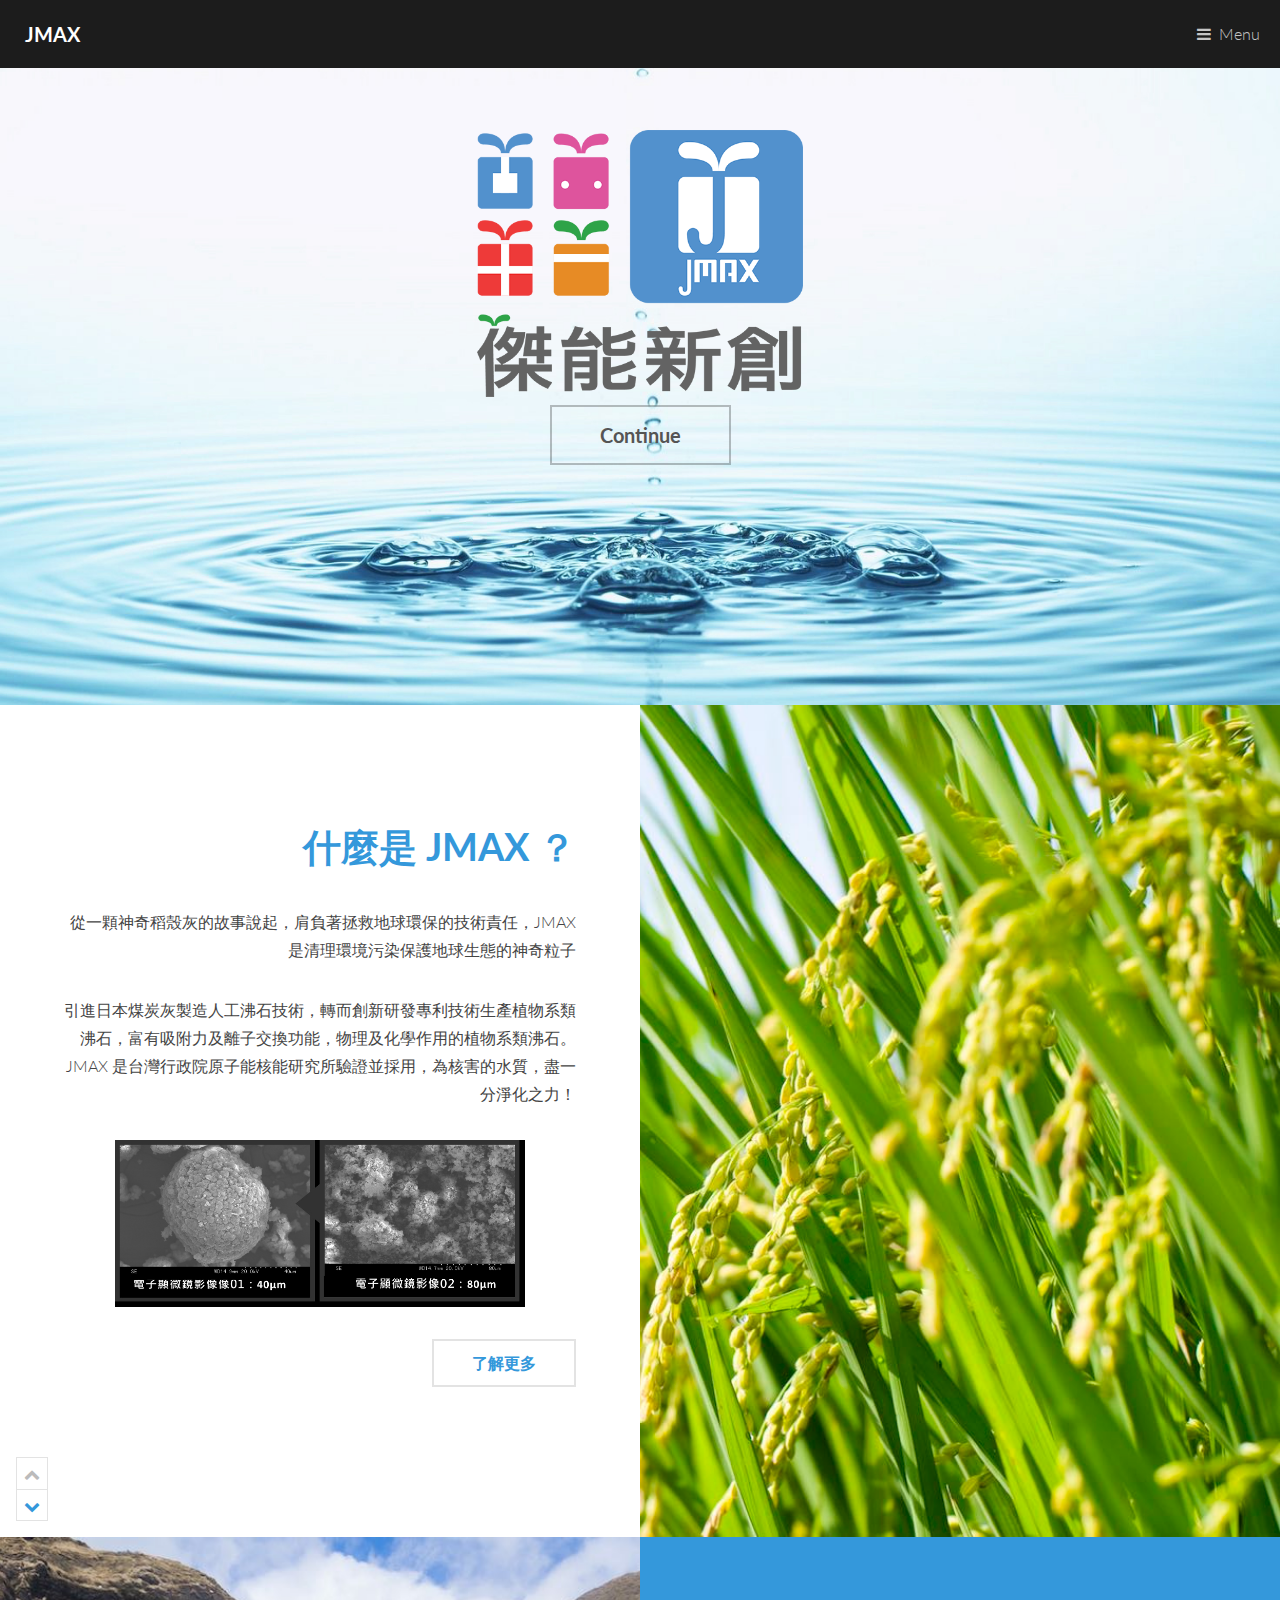
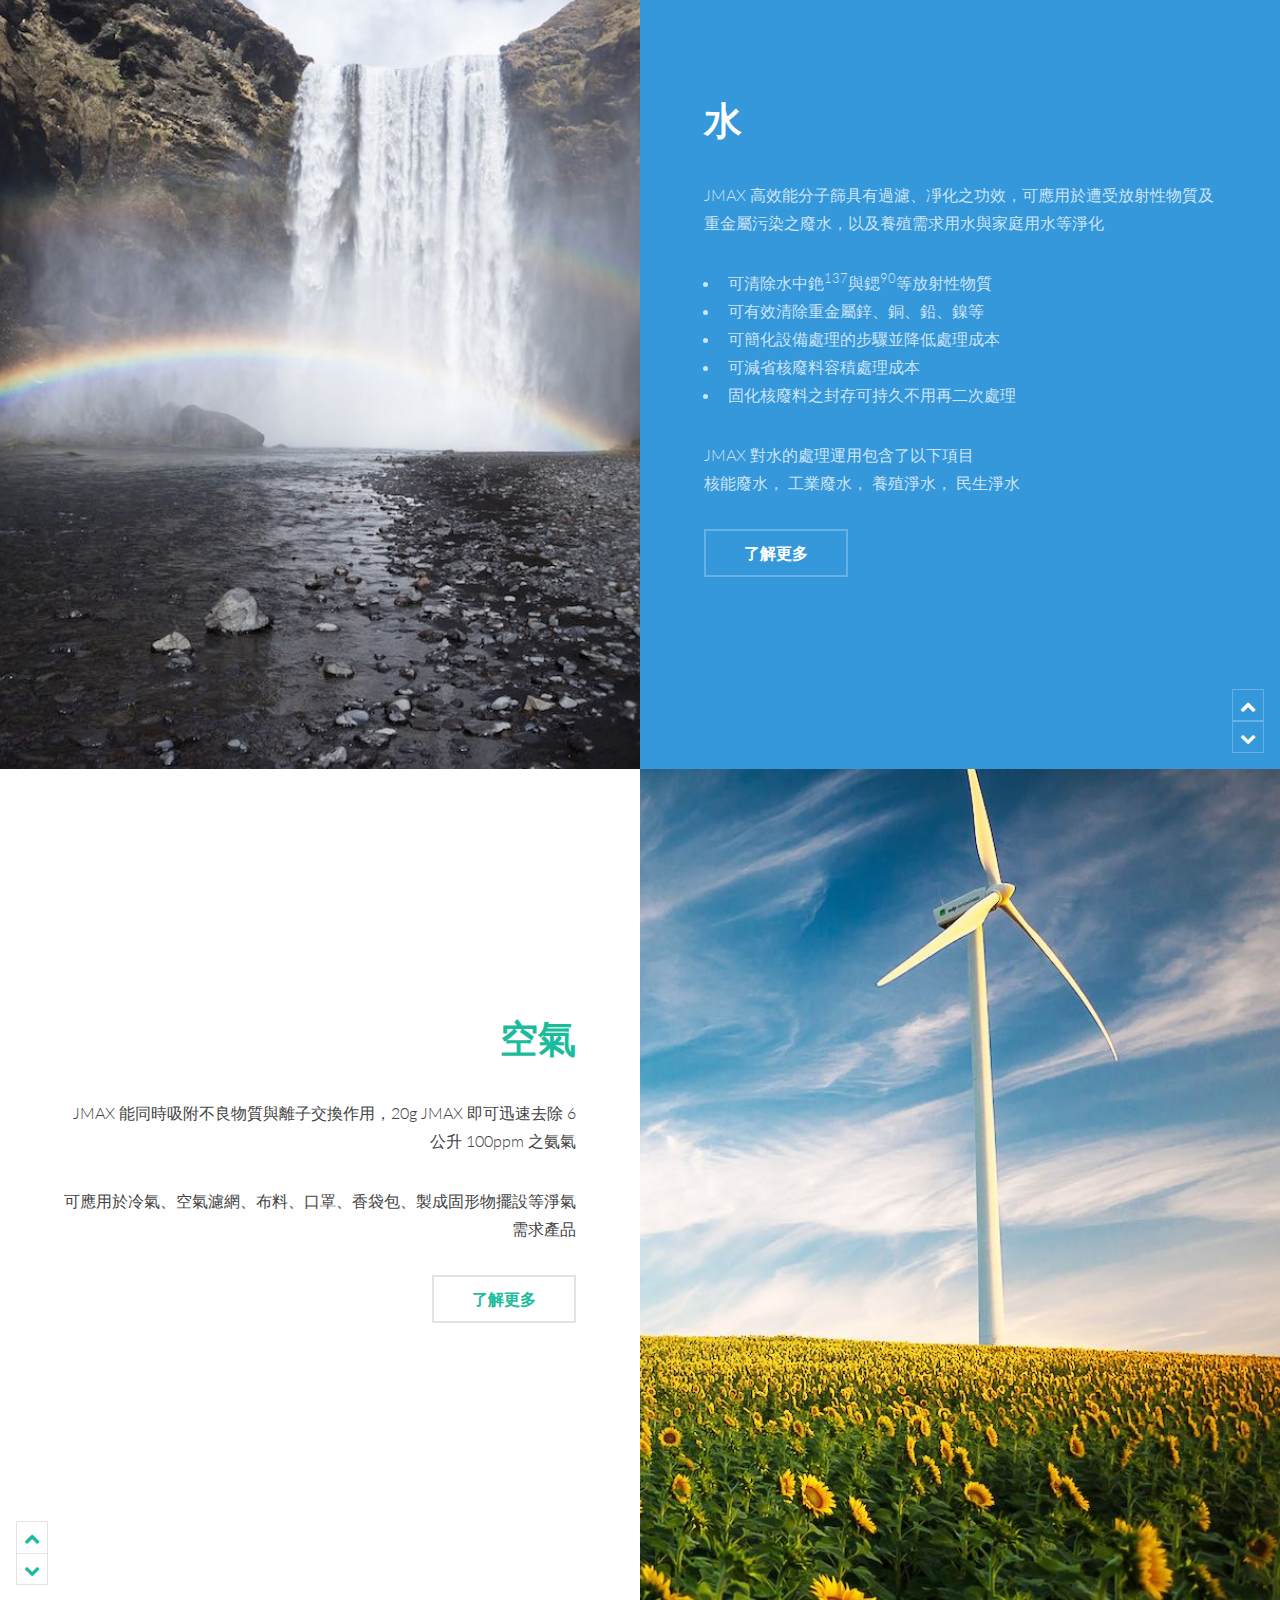
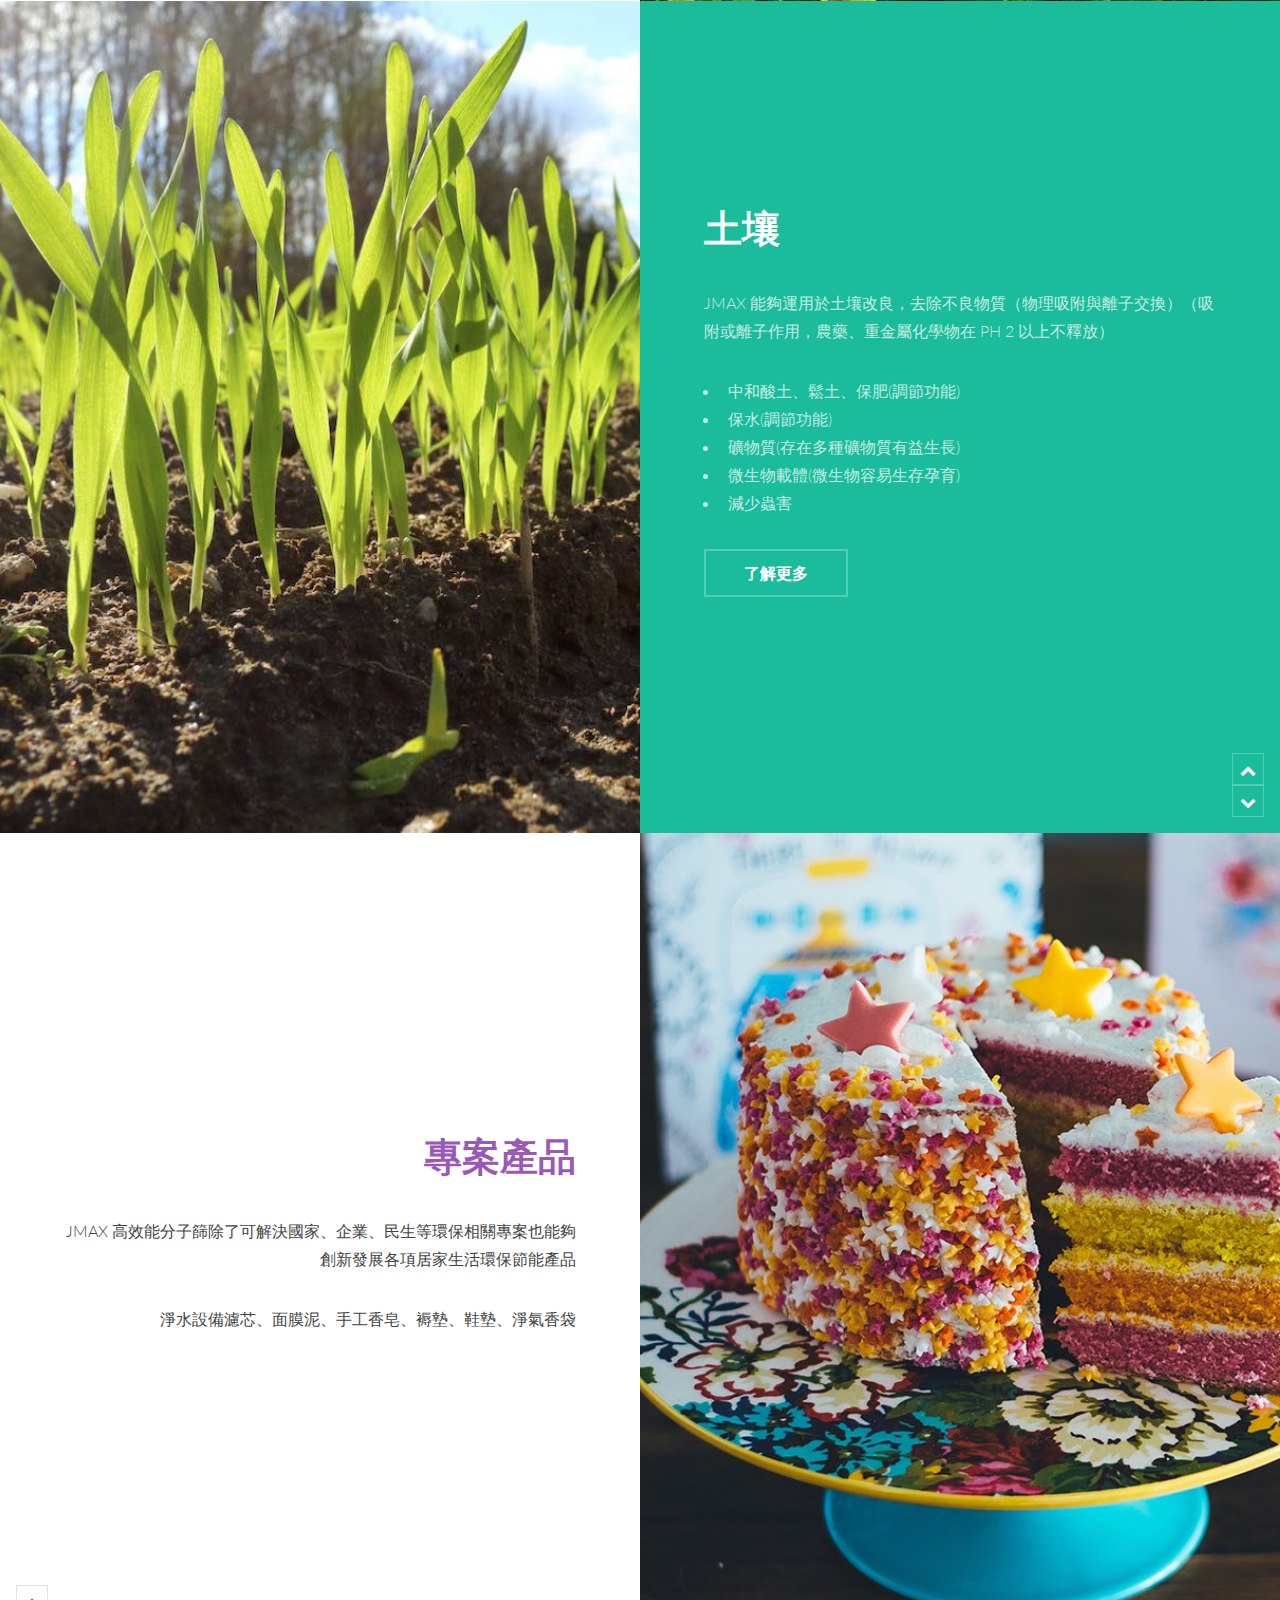
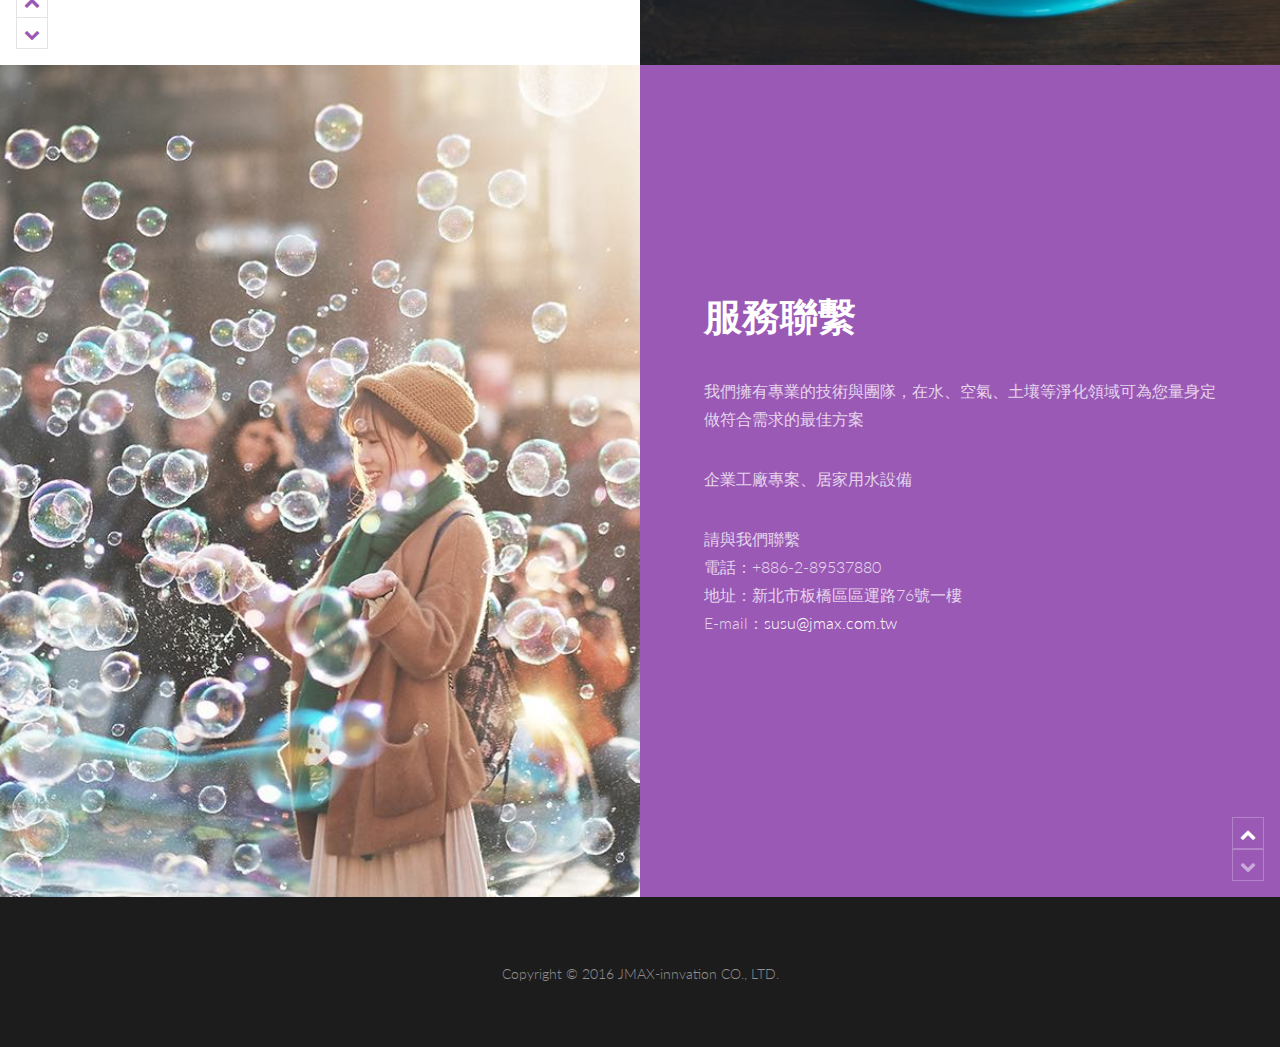
<file: index.html>
<!DOCTYPE HTML>
<!--
	Binary by TEMPLATED
	templated.co @templatedco
	Released for free under the Creative Commons Attribution 3.0 license (templated.co/license)
-->
<html>
	<head>
		<title>JMAX Innovation</title>
		<meta charset="utf-8" />
		<meta name="viewport" content="width=device-width, initial-scale=1" />
		<link rel="stylesheet" href="assets/css/main.css" />
		<script>
			(function(i,s,o,g,r,a,m){i['GoogleAnalyticsObject']=r;i[r]=i[r]||function(){
				(i[r].q=i[r].q||[]).push(arguments)},i[r].l=1*new Date();a=s.createElement(o),
				m=s.getElementsByTagName(o)[0];a.async=1;a.src=g;m.parentNode.insertBefore(a,m)
			})(window,document,'script','https://www.google-analytics.com/analytics.js','ga');
			ga('create', 'UA-99036534-1', 'auto');
			ga('send', 'pageview');
		</script>
	</head>
	<body>

		<!-- Header -->
			<header id="header">
				<a href="index.html" class="logo"><strong>JMAX</strong></a>
				<nav>
					<a href="#menu">Menu</a>
				</nav>
			</header>

		<!-- Nav -->
			<nav id="menu">
				<ul class="links">
					<li><a href="index.html">Home</a></li>
					<li><a href="whatsjmax.html">什麼是 JMAX？</a></li>
					<li><a href="water.html">水</a></li>
					<li><a href="air.html">空氣</a></li>
					<li><a href="earth.html">土壤</a></li>
				</ul>
			</nav>

		<!-- Banner -->
			<section id="banner">
				<div class="inner">
					<div id="logo" class="image">
						<img src="images/logo.png" alt="JMAX 傑能新創 logo"/>
					</div>
					<ul class="actions">
						<li><a href="#one" class="button alt scrolly big">Continue</a></li>
					</ul>
				</div>
			</section>

		<!-- One -->
			<article id="one" class="post style2">
				<div class="image">
					<img src="images/whatsjmax.jpg" alt="" data-position="100% center" />
				</div>
				<div class="content">
					<div class="inner">
						<header>
							<h2><a href="whatsjmax.html">什麼是 JMAX ？</a></h2>
						</header>
						<p>從一顆神奇稻殼灰的故事說起，肩負著拯救地球環保的技術責任，JMAX 是清理環境污染保護地球生態的神奇粒子</p>

						<p>引進日本煤炭灰製造人工沸石技術，轉而創新研發專利技術生產植物系類沸石，富有吸附力及離子交換功能，物理及化學作用的植物系類沸石。JMAX 是台灣行政院原子能核能研究所驗證並採用，為核害的水質，盡一分淨化之力！
						</p>
						<img style="margin: 1em auto 2em auto; display:block; width:80%" src="images/microscope.jpg" alt="" />
						<ul class="actions">
							<li><a href="whatsjmax.html" class="button alt">了解更多</a></li>
						</ul>
					</div>
					<div class="postnav">
						<a href="#" class="prev disabled"><span class="icon fa-chevron-up"></span></a>
						<a href="#two" class="scrolly next"><span class="icon fa-chevron-down"></span></a>
					</div>
				</div>
			</article>

		<!-- Two -->
			<article id="two" class="post invert style2 alt">
				<div class="image">
					<img src="images/water.jpg" alt="" data-position="50% center" />
				</div>
				<div class="content">
					<div class="inner">
						<header>
							<h2><a href="water.html">水</a></h2>
						</header>
						<p>JMAX 高效能分子篩具有過濾、凈化之功效，可應用於遭受放射性物質及重金屬污染之廢水，以及養殖需求用水與家庭用水等淨化
							<ul>
								<li>可清除水中銫<sup>137</sup>與鍶<sup>90</sup>等放射性物質</li>
								<li>可有效清除重金屬鋅、銅、鉛、鎳等</li>
								<li>可簡化設備處理的步驟並降低處理成本</li>
								<li>可減省核廢料容積處理成本</li>
								<li>固化核廢料之封存可持久不用再二次處理</li>
							</ul>
						</p>
						<p>JMAX 對水的處理運用包含了以下項目<br/>
							<!--
							<a href="water.html#nuclear-water-treatment">核能廢水</a>，
							<a href="water.html#industrial-water-treatment">工業廢水</a>，
							<a href="water.html#fishfarm-water-treatment">養殖淨水</a>，
							<a href=#>民生淨水</a>
							-->
							核能廢水，
							工業廢水，
							養殖淨水，
							民生淨水
						</p>
						<ul class="actions">
							<li><a href="water.html" class="button alt">了解更多</a></li>
						</ul>
					</div>
					<div class="postnav">
						<a href="#one" class="scrolly prev"><span class="icon fa-chevron-up"></span></a>
						<a href="#three" class="scrolly next"><span class="icon fa-chevron-down"></span></a>
					</div>
				</div>
			</article>

		<!-- Three -->
			<article id="three" class="post style1">
				<div class="image">
					<img src="images/air.jpg" alt="" data-position="100% center" />
				</div>
				<div class="content">
					<div class="inner">
						<header>
							<h2><a href="air.html">空氣</a></h2>
						</header>
						<p>JMAX 能同時吸附不良物質與離子交換作用，20g JMAX 即可迅速去除 6 公升 100ppm 之氨氣</p>
						<p>可應用於冷氣、空氣濾網、布料、口罩、香袋包、製成固形物擺設等淨氣需求產品</p>
						<ul class="actions">
							<li><a href="air.html" class="button alt">了解更多</a></li>
						</ul>
					</div>
					<div class="postnav">
						<a href="#two" class="scrolly prev"><span class="icon fa-chevron-up"></span></a>
						<a href="#four" class="scrolly next"><span class="icon fa-chevron-down"></span></a>
					</div>
				</div>
			</article>

		<!-- Four -->
			<article id="four" class="post invert style1 alt">
				<div class="image">
					<img src="images/earth.jpg" alt="" data-position="20% center" />
				</div>
				<div class="content">
					<div class="inner">
						<header>
							<h2><a href="earth.html">土壤</a></h2>
						</header>
						<p>JMAX 能夠運用於土壤改良，去除不良物質（物理吸附與離子交換）（吸附或離子作用，農藥、重金屬化學物在 PH 2 以上不釋放）
						</p>
						<p>
							<ul>
								<li>中和酸土、鬆土、保肥(調節功能)</li>
								<li>保水(調節功能)</li>
								<li>礦物質(存在多種礦物質有益生長)</li>
								<li>微生物載體(微生物容易生存孕育)</li>
								<li>減少蟲害</li>
							</ul>
						</p>
						<ul class="actions">
							<li><a href="earth.html" class="button alt">了解更多</a></li>
						</ul>
					</div>
					<div class="postnav">
						<a href="#three" class="scrolly prev"><span class="icon fa-chevron-up"></span></a>
						<a href="#five" class="scrolly next"><span class="icon fa-chevron-down"></span></a>
					</div>
				</div>
			</article>

		<!-- Five -->
			<article id="five" class="post style3">
				<div class="image">
					<img src="images/products.jpg" alt="" data-position="18% center" />
				</div>
				<div class="content">
					<div class="inner">
						<header>
							<h2><a href="generic.html">專案產品</a></h2>
						</header>
						<p>JMAX 高效能分子篩除了可解決國家、企業、民生等環保相關專案也能夠創新發展各項居家生活環保節能產品</p>
						<p>淨水設備濾芯、面膜泥、手工香皂、褥墊、鞋墊、淨氣香袋</p>
						<!--
						<ul class="actions">
							<li><a href="generic.html" class="button alt">了解更多</a></li>
						</ul>
						-->
					</div>
					<div class="postnav">
						<a href="#four" class="scrolly prev"><span class="icon fa-chevron-up"></span></a>
						<a href="#six" class="scrolly next"><span class="icon fa-chevron-down"></span></a>
					</div>
				</div>
			</article>

		<!-- Six -->
			<article id="six" class="post invert style3 alt">
				<div class="image">
					<img src="images/contact.jpg" alt="" data-position="50% center" />
				</div>
				<div class="content">
					<div class="inner">
						<header>
							<h2><a href="generic.html">服務聯繫</a></h2>
						</header>
						<p>我們擁有專業的技術與團隊，在水、空氣、土壤等淨化領域可為您量身定做符合需求的最佳方案</p>
						<p>企業工廠專案、居家用水設備</p>
						<p>
							請與我們聯繫<br/>
							電話：+886-2-89537880<br/>
							地址：新北市板橋區區運路76號一樓<br/>
							E-mail：<a href="mailto:susu@jmax.com.tw" target="_blank">susu@jmax.com.tw</a>
						</p>
						<!--
						<ul class="actions">
							<li><a href="generic.html" class="button alt">了解更多</a></li>
						</ul>
						-->
					</div>
					<div class="postnav">
						<a href="#five" class="scrolly prev"><span class="icon fa-chevron-up"></span></a>
						<a href="#" class="scrolly next disabled"><span class="icon fa-chevron-down"></span></a>
					</div>
				</div>
			</article>

		<!-- Footer -->
			<footer id="footer">
			<!--
				<ul class="icons">
					<li><a href="#" class="icon fa-twitter"><span class="label">Twitter</span></a></li>
					<li><a href="#" class="icon fa-facebook"><span class="label">Facebook</span></a></li>
					<li><a href="#" class="icon fa-instagram"><span class="label">Instagram</span></a></li>
				</ul>
			-->
				<div class="copyright">
					Copyright &copy; 2016 JMAX-innvation CO., LTD.
				</div>
			</footer>

		<!-- Scripts -->
			<script src="assets/js/jquery.min.js"></script>
			<script src="assets/js/jquery.scrolly.min.js"></script>
			<script src="assets/js/skel.min.js"></script>
			<script src="assets/js/util.js"></script>
			<script src="assets/js/main.js"></script>

	</body>
</html>
</file>
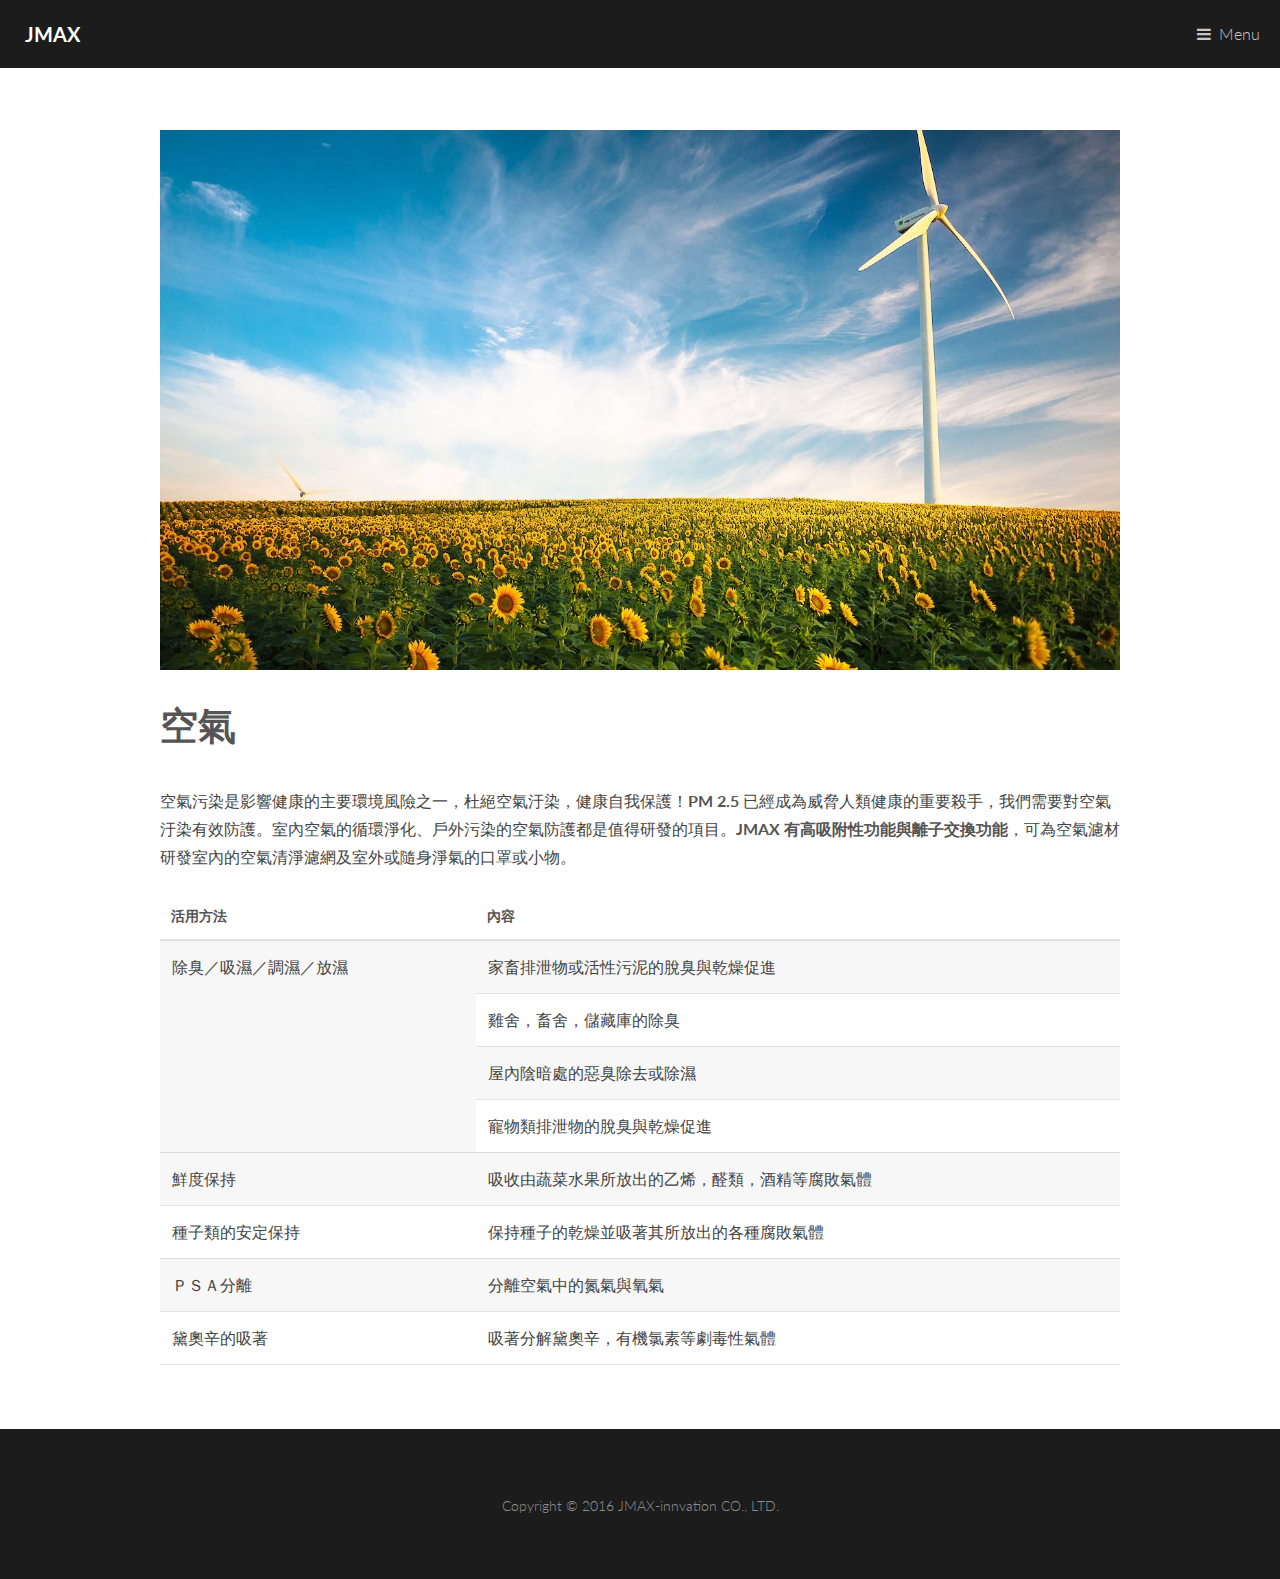
<file: air.html>
<!DOCTYPE HTML>
<!--
	Binary by TEMPLATED
	templated.co @templatedco
	Released for free under the Creative Commons Attribution 3.0 license (templated.co/license)
-->
<html>
	<head>
		<title>JMAX Innovation</title>
		<meta charset="utf-8" />
		<meta name="viewport" content="width=device-width, initial-scale=1" />
		<link rel="stylesheet" href="assets/css/main.css" />
	</head>
	<body>

		<!-- Header -->
			<header id="header">
				<a href="index.html" class="logo"><strong>JMAX</strong></a>
				<nav>
					<a href="#menu">Menu</a>
				</nav>
			</header>

		<!-- Nav -->
			<nav id="menu">
				<ul class="links">
					<li><a href="index.html">Home</a></li>
					<li><a href="whatsjmax.html">什麼是 JMAX？</a></li>
					<li><a href="water.html">水</a></li>
					<li><a href="air.html">空氣</a></li>
					<li><a href="earth.html">土壤</a></li>
				</ul>
			</nav>

		<!-- Main -->
			<section id="main">
				<div class="inner">
					<div class="image fit">
						<img src="images/air.jpg" alt="" />
					</div>
					<header>
						<h1>空氣</h1>
					</header>
					<p>空氣污染是影響健康的主要環境風險之一，杜絕空氣汙染，健康自我保護！<strong>PM 2.5</strong> 已經成為威脅人類健康的重要殺手，我們需要對空氣汙染有效防護。室內空氣的循環淨化、戶外污染的空氣防護都是值得研發的項目。<strong>JMAX 有高吸附性功能與離子交換功能</strong>，可為空氣濾材研發室內的空氣清淨濾網及室外或隨身淨氣的口罩或小物。</p>
					<table>
						<thead>
							<tr>
								<th>活用方法</th>
								<th>內容</th>
							</tr>
						</thead>
						<tbody>
							<tr>
								<td rowspan="4">除臭／吸濕／調濕／放濕</td>
								<td>家畜排泄物或活性污泥的脫臭與乾燥促進</td>
							</tr>
							<tr>
								<td>雞舍，畜舍，儲藏庫的除臭</td>
							</tr>
							<tr>
								<td>屋內陰暗處的惡臭除去或除濕</td>
							</tr>
							<tr>
								<td>寵物類排泄物的脫臭與乾燥促進</td>
							</tr>
							<tr>
								<td>鮮度保持</td>
								<td>吸收由蔬菜水果所放出的乙烯，醛類，酒精等腐敗氣體</td>
							</tr>
							<tr>
								<td>種子類的安定保持</td>
								<td>保持種子的乾燥並吸著其所放出的各種腐敗氣體</td>
							</tr>
								<td>ＰＳＡ分離</td>
								<td>分離空氣中的氮氣與氧氣</td>
							</tr>
							<tr>
								<td>黛奧辛的吸著</td>
								<td>吸著分解黛奧辛，有機氯素等劇毒性氣體</td>
							</tr>
						</tbody>
					</table>
				</div>
			</section>

		<!-- Footer -->
			<footer id="footer">
			<!--
				<ul class="icons">
					<li><a href="#" class="icon fa-twitter"><span class="label">Twitter</span></a></li>
					<li><a href="#" class="icon fa-facebook"><span class="label">Facebook</span></a></li>
					<li><a href="#" class="icon fa-instagram"><span class="label">Instagram</span></a></li>
				</ul>
			-->
				<div class="copyright">
					Copyright &copy; 2016 JMAX-innvation CO., LTD.
				</div>
			</footer>

		<!-- Scripts -->
			<script src="assets/js/jquery.min.js"></script>
			<script src="assets/js/jquery.scrolly.min.js"></script>
			<script src="assets/js/skel.min.js"></script>
			<script src="assets/js/util.js"></script>
			<script src="assets/js/main.js"></script>

	</body>
</html>
</file>
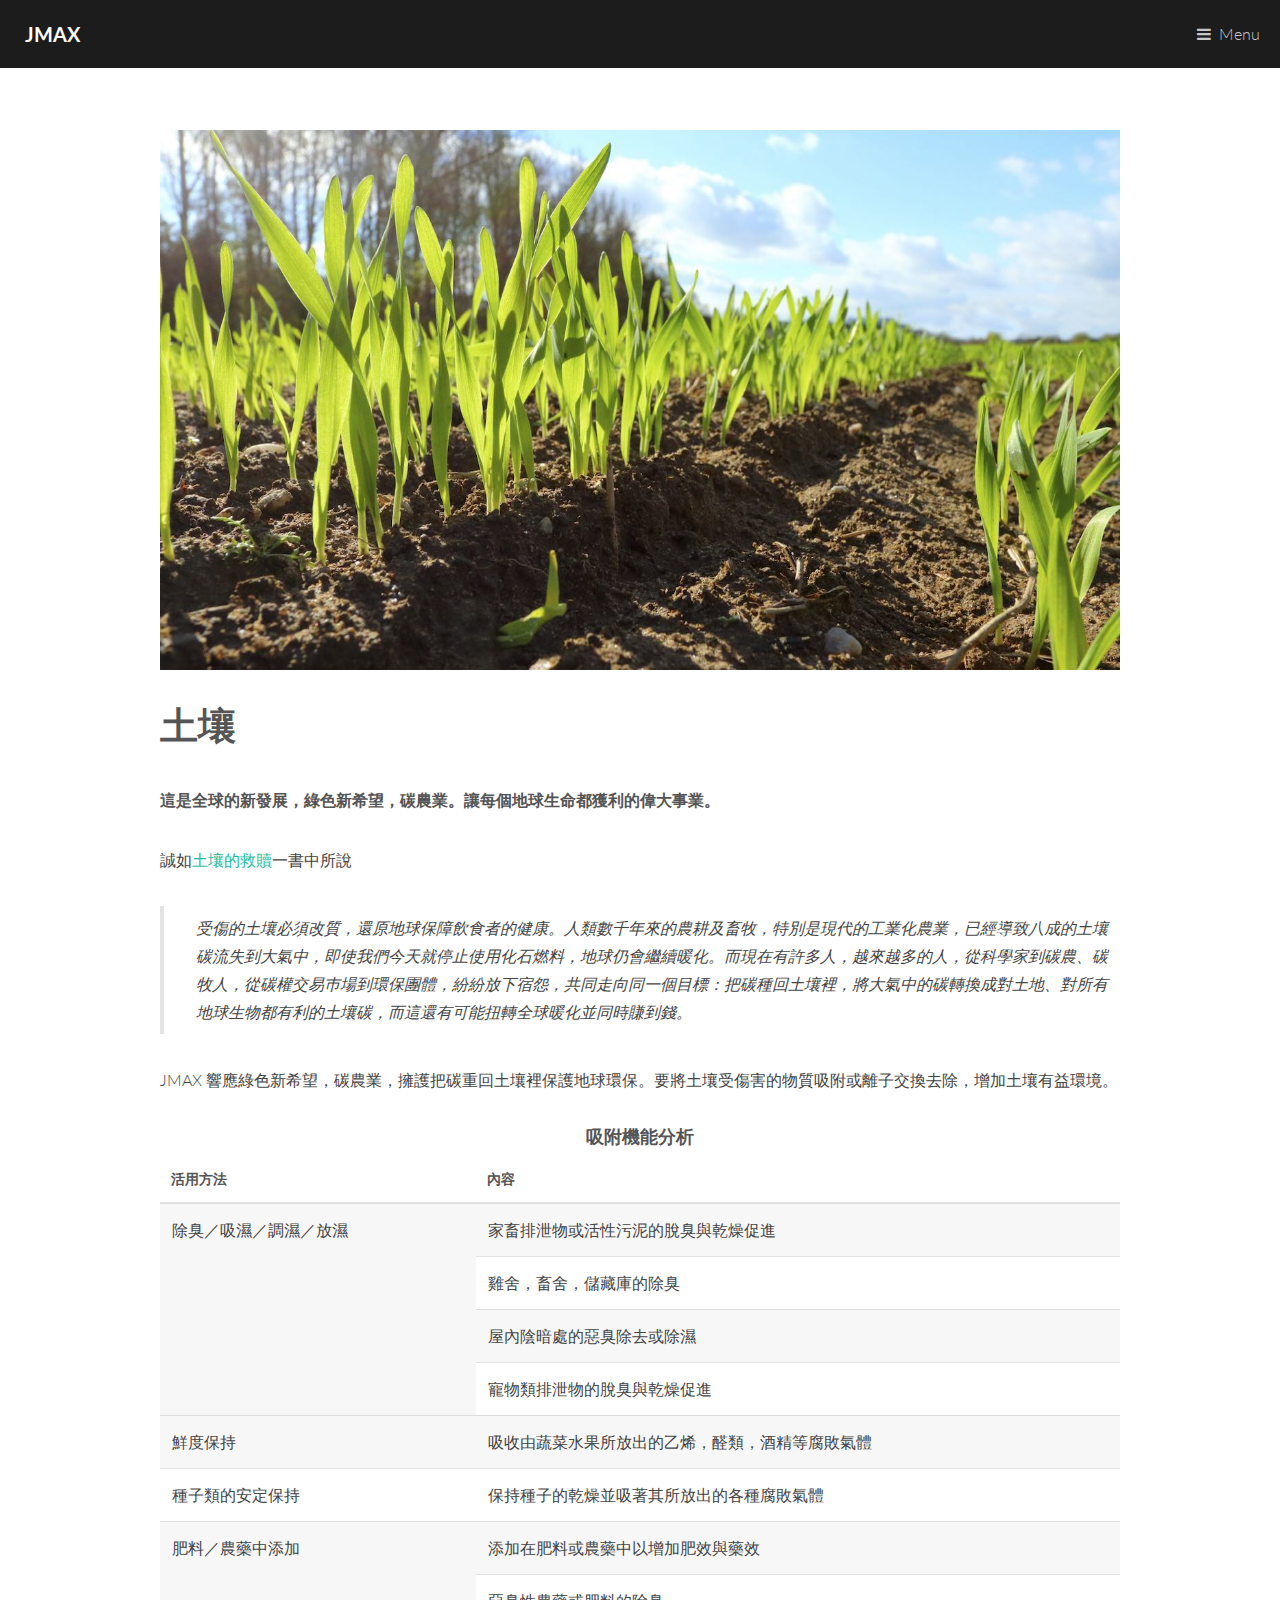
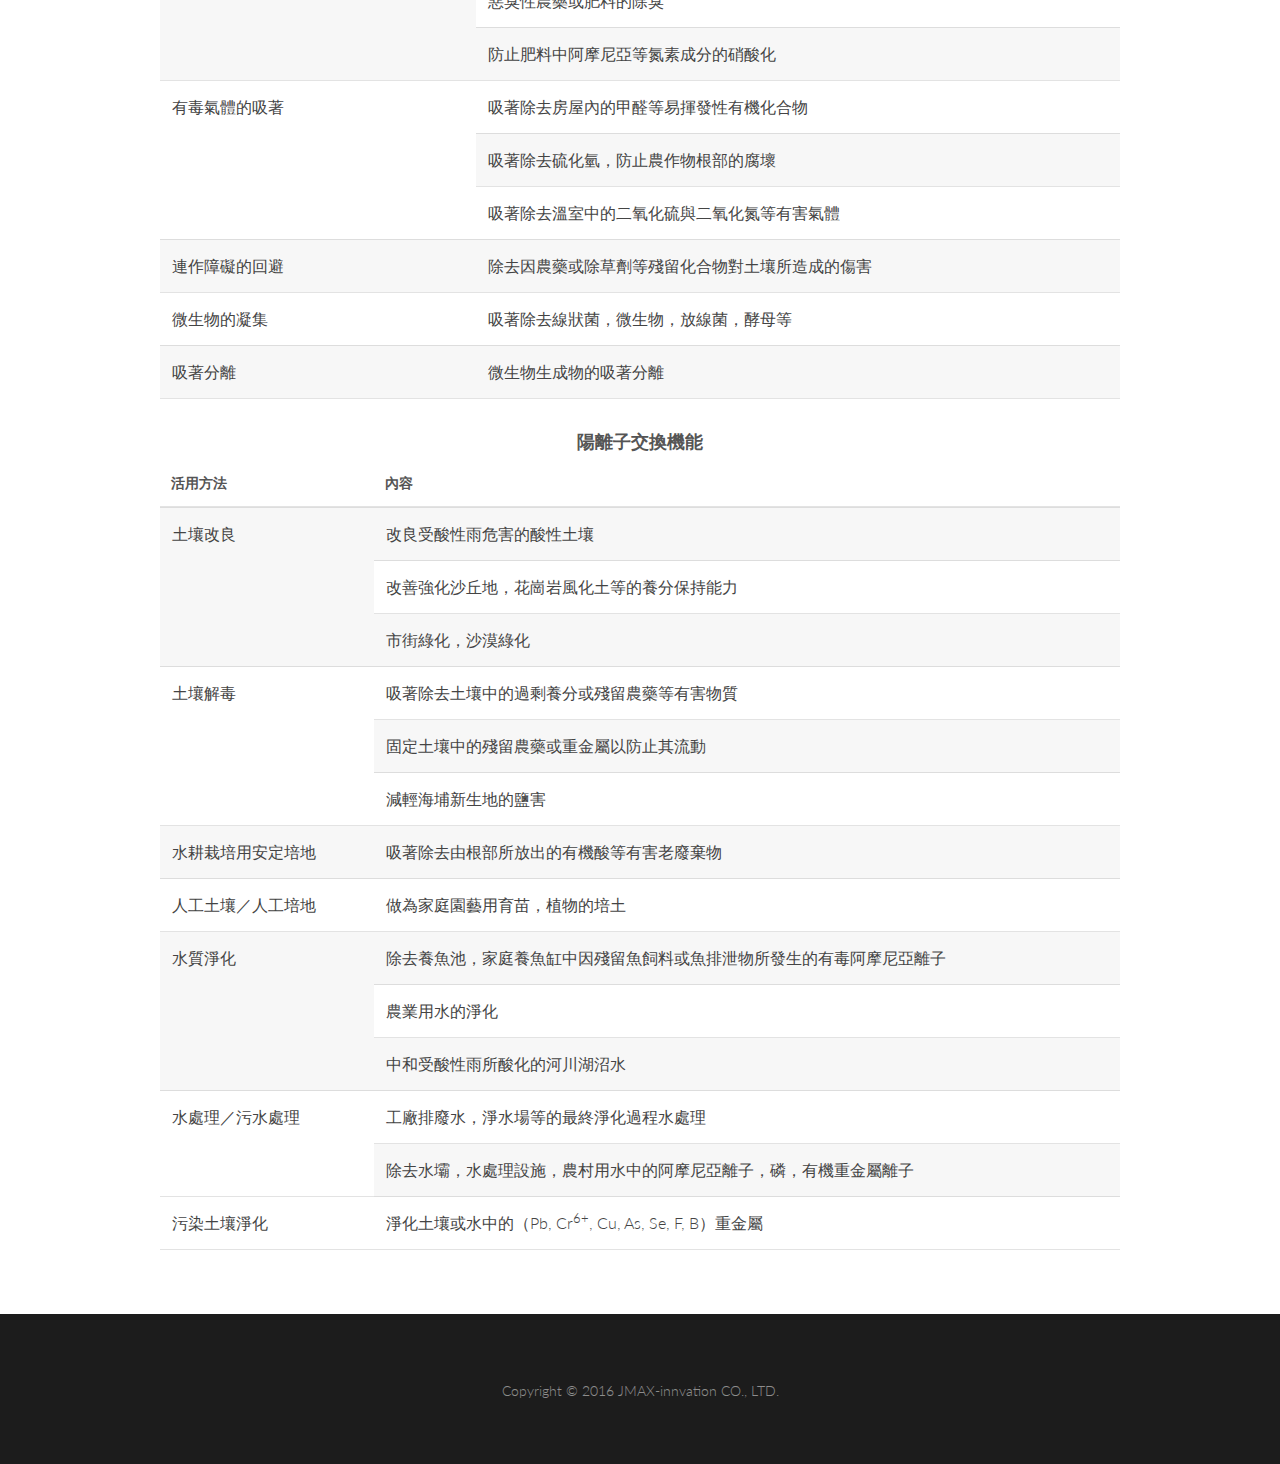
<file: earth.html>
<!DOCTYPE HTML>
<!--
	Binary by TEMPLATED
	templated.co @templatedco
	Released for free under the Creative Commons Attribution 3.0 license (templated.co/license)
-->
<html>
	<head>
		<title>JMAX Innovation</title>
		<meta charset="utf-8" />
		<meta name="viewport" content="width=device-width, initial-scale=1" />
		<link rel="stylesheet" href="assets/css/main.css" />
		<script>
			(function(i,s,o,g,r,a,m){i['GoogleAnalyticsObject']=r;i[r]=i[r]||function(){
				(i[r].q=i[r].q||[]).push(arguments)},i[r].l=1*new Date();a=s.createElement(o),
				m=s.getElementsByTagName(o)[0];a.async=1;a.src=g;m.parentNode.insertBefore(a,m)
			})(window,document,'script','https://www.google-analytics.com/analytics.js','ga');
			ga('create', 'UA-99036534-1', 'auto');
			ga('send', 'pageview');
		</script>
	</head>
	<body>

		<!-- Header -->
			<header id="header">
				<a href="index.html" class="logo"><strong>JMAX</strong></a>
				<nav>
					<a href="#menu">Menu</a>
				</nav>
			</header>

		<!-- Nav -->
			<nav id="menu">
				<ul class="links">
					<li><a href="index.html">Home</a></li>
					<li><a href="whatsjmax.html">什麼是 JMAX？</a></li>
					<li><a href="water.html">水</a></li>
					<li><a href="air.html">空氣</a></li>
					<li><a href="earth.html">土壤</a></li>
				</ul>
			</nav>

		<!-- Main -->
			<section id="main">
				<div class="inner">
					<div class="image fit">
						<img src="images/earth.jpg" alt="" />
					</div>
					<header>
						<h1>土壤</h1>
					</header>
					<p><strong>這是全球的新發展，綠色新希望，碳農業。讓每個地球生命都獲利的偉大事業。</strong></p>
					<p>誠如<a href="http://www.books.com.tw/products/0010722845">土壤的救贖</a>一書中所說</p>
					<blockquote>受傷的土壤必須改質，還原地球保障飲食者的健康。人類數千年來的農耕及畜牧，特別是現代的工業化農業，已經導致八成的土壤碳流失到大氣中，即使我們今天就停止使用化石燃料，地球仍會繼續暖化。而現在有許多人，越來越多的人，從科學家到碳農、碳牧人，從碳權交易巿場到環保團體，紛紛放下宿怨，共同走向同一個目標：把碳種回土壤裡，將大氣中的碳轉換成對土地、對所有地球生物都有利的土壤碳，而這還有可能扭轉全球暖化並同時賺到錢。</blockquote>
					<p>JMAX 響應綠色新希望，碳農業，擁護把碳重回土壤裡保護地球環保。要將土壤受傷害的物質吸附或離子交換去除，增加土壤有益環境。</p>
					<table>
						<caption><h4>吸附機能分析</h4></caption>
						<thead>
							<tr>
								<th>活用方法</th>
								<th>內容</th>
							</tr>
						</thead>
						<tbody>
							<tr>
								<td rowspan="4">除臭／吸濕／調濕／放濕</td>
								<td>家畜排泄物或活性污泥的脫臭與乾燥促進</td>
							</tr>
							<tr>
								<td>雞舍，畜舍，儲藏庫的除臭</td>
							</tr>
							<tr>
								<td>屋內陰暗處的惡臭除去或除濕</td>
							</tr>
							<tr>
								<td>寵物類排泄物的脫臭與乾燥促進</td>
							</tr>
							<tr>
								<td>鮮度保持</td>
								<td>吸收由蔬菜水果所放出的乙烯，醛類，酒精等腐敗氣體</td>
							</tr>
							<tr>
								<td>種子類的安定保持</td>
								<td>保持種子的乾燥並吸著其所放出的各種腐敗氣體</td>
							</tr>
							<tr>
								<td rowspan="3">肥料／農藥中添加</td>
								<td>添加在肥料或農藥中以增加肥效與藥效</td>
							</tr>
							<tr>
								<td>惡臭性農藥或肥料的除臭</td>
							</tr>
							<tr>
								<td>防止肥料中阿摩尼亞等氮素成分的硝酸化</td>
							</tr>
							<tr>
								<td rowspan="3">
									有毒氣體的吸著
								</td>
								<td>吸著除去房屋內的甲醛等易揮發性有機化合物</td>
							</tr>
							<tr>
								<td>吸著除去硫化氫，防止農作物根部的腐壞</td>
							</tr>
							<tr>
								<td>吸著除去溫室中的二氧化硫與二氧化氮等有害氣體</td>
							</tr>
							<tr>
								<td>連作障礙的回避</td>
								<td>除去因農藥或除草劑等殘留化合物對土壤所造成的傷害</td>
							</tr>
							<tr>
								<td>微生物的凝集</td>
								<td>吸著除去線狀菌，微生物，放線菌，酵母等</td>
							</tr>
							<tr>
								<td>吸著分離</td>
								<td>微生物生成物的吸著分離</td>
							</tr>
						</tbody>
					</table>

					<table>
						<caption><h4>陽離子交換機能</h4></caption>
						<thead>
							<tr>
								<th>活用方法</th>
								<th>內容</th>
							</tr>
						</thead>
						<tbody>
							<tr>
								<td rowspan="3">土壤改良</td>
								<td>改良受酸性雨危害的酸性土壤</td>
							</tr>
							<tr>
								<td>改善強化沙丘地，花崗岩風化土等的養分保持能力</td>
							</tr>
							<tr>
								<td>市街綠化，沙漠綠化</td>
							</tr>
							<tr>
								<td rowspan="3">土壤解毒</td>
								<td>吸著除去土壤中的過剩養分或殘留農藥等有害物質</td>
							</tr>
							<tr>
								<td>固定土壤中的殘留農藥或重金屬以防止其流動</td>
							</tr>
							<tr>
								<td>減輕海埔新生地的鹽害</td>
							</tr>
							<tr>
								<td>水耕栽培用安定培地</td>
								<td>吸著除去由根部所放出的有機酸等有害老廢棄物</td>
							</tr>
							<tr>
								<td>人工土壤／人工培地</td>
								<td>做為家庭園藝用育苗，植物的培土</td>
							</tr>
							<tr>
								<td rowspan="3">水質淨化</td>
								<td>除去養魚池，家庭養魚缸中因殘留魚飼料或魚排泄物所發生的有毒阿摩尼亞離子</td>
							</tr>
							<tr>
								<td>農業用水的淨化</td>
							</tr>
							<tr>
								<td>中和受酸性雨所酸化的河川湖沼水</td>
							</tr>
							<tr>
								<td rowspan="2">水處理／污水處理</td>
								<td>工廠排廢水，淨水場等的最終淨化過程水處理</td>
							</tr>
							<tr>
								<td>除去水壩，水處理設施，農村用水中的阿摩尼亞離子，磷，有機重金屬離子</td>
							</tr>
							<tr>
								<td>污染土壤淨化</td>
								<td>淨化土壤或水中的（Pb, Cr<sup>6+</sup>, Cu, As, Se, F, B）重金屬</td>
							</tr>
						</tbody>
					</table>
				</div>
			</section>

		<!-- Footer -->
			<footer id="footer">
			<!--
				<ul class="icons">
					<li><a href="#" class="icon fa-twitter"><span class="label">Twitter</span></a></li>
					<li><a href="#" class="icon fa-facebook"><span class="label">Facebook</span></a></li>
					<li><a href="#" class="icon fa-instagram"><span class="label">Instagram</span></a></li>
				</ul>
			-->
				<div class="copyright">
					Copyright &copy; 2016 JMAX-innvation CO., LTD.
				</div>
			</footer>

		<!-- Scripts -->
			<script src="assets/js/jquery.min.js"></script>
			<script src="assets/js/jquery.scrolly.min.js"></script>
			<script src="assets/js/skel.min.js"></script>
			<script src="assets/js/util.js"></script>
			<script src="assets/js/main.js"></script>

	</body>
</html>
</file>
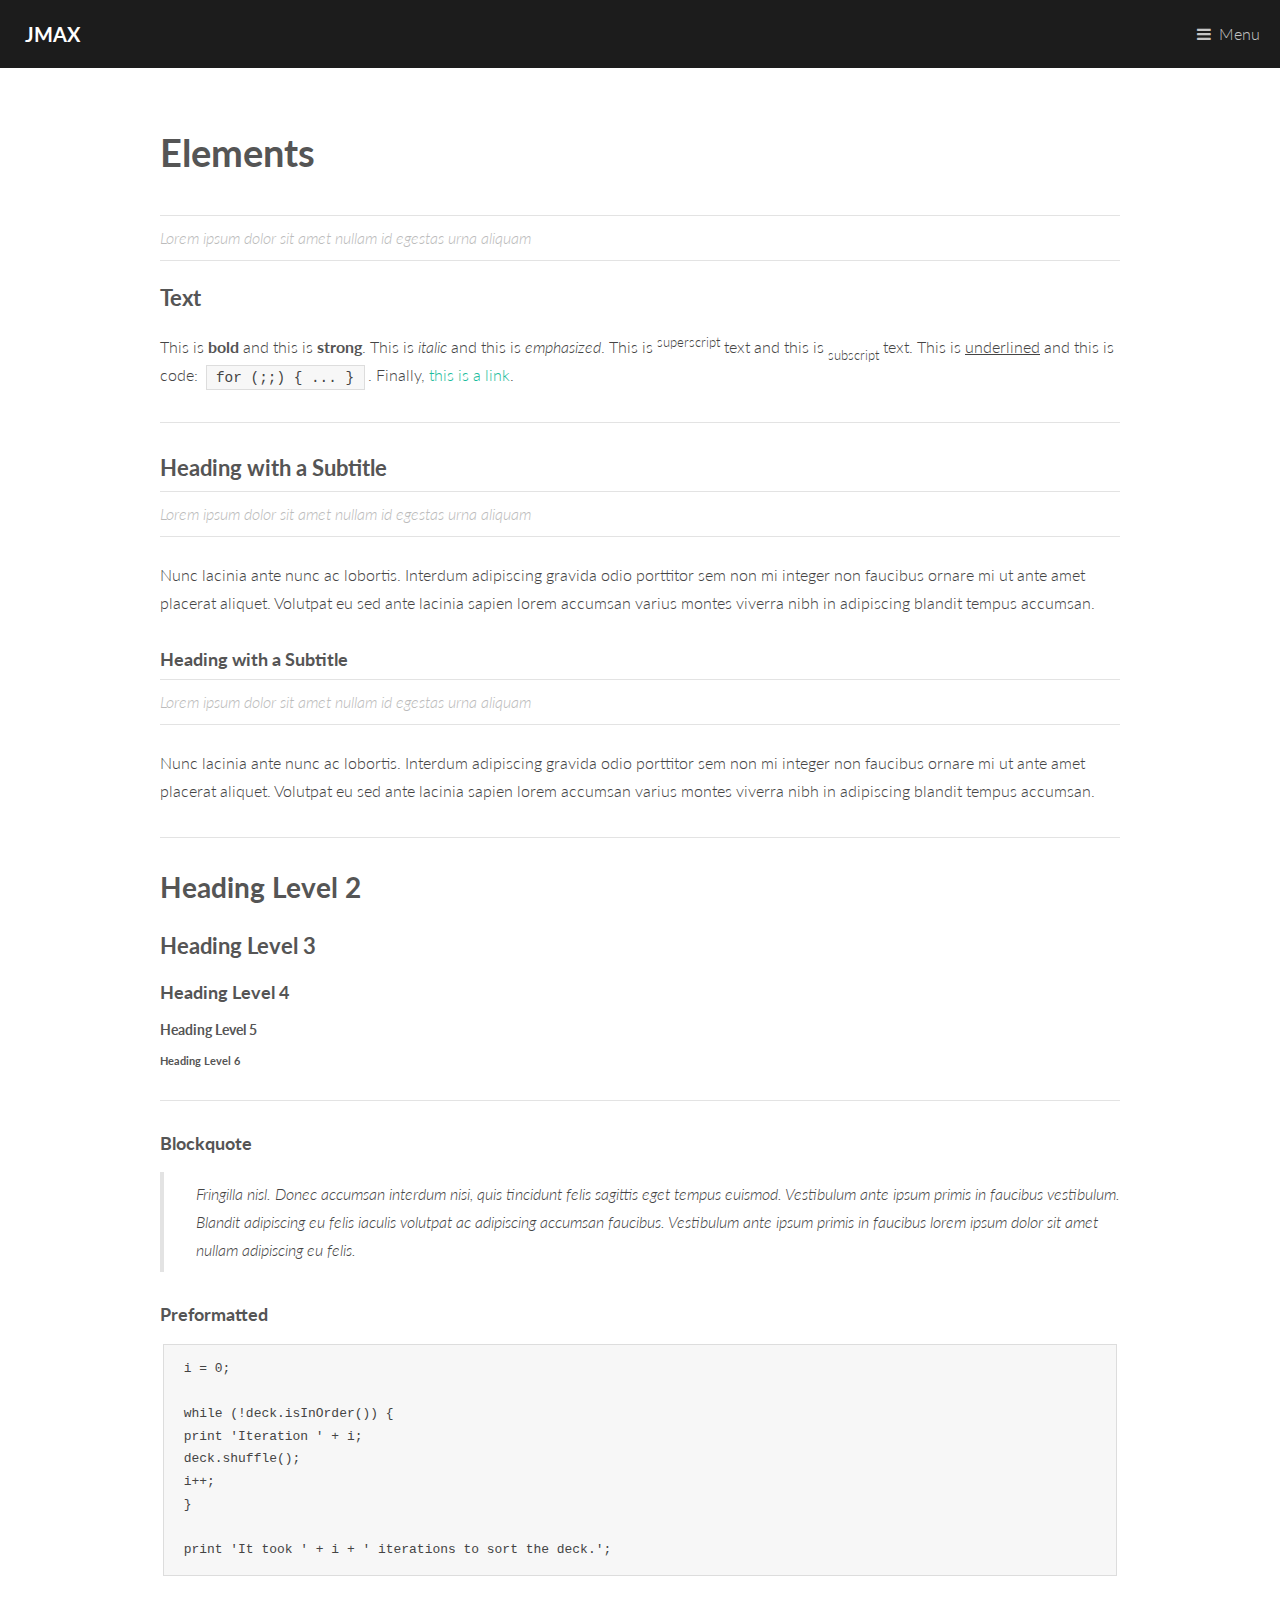
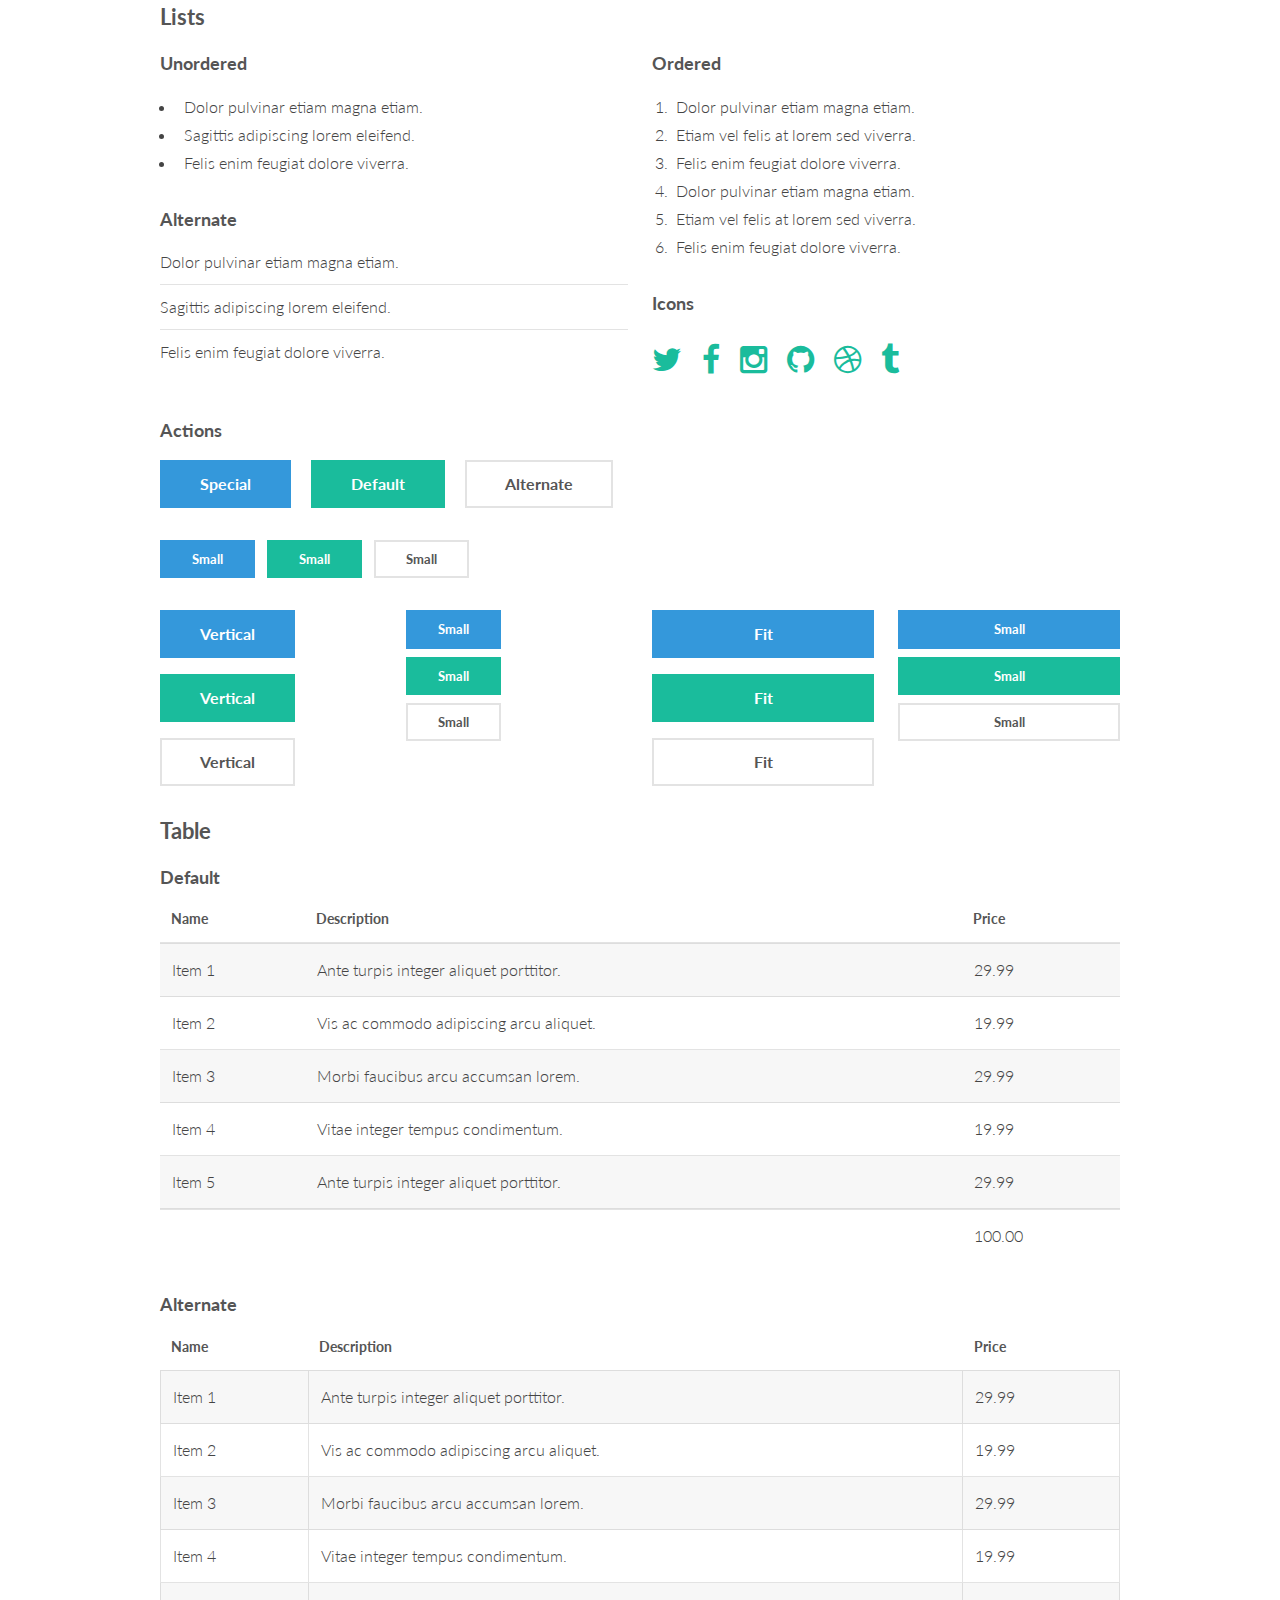
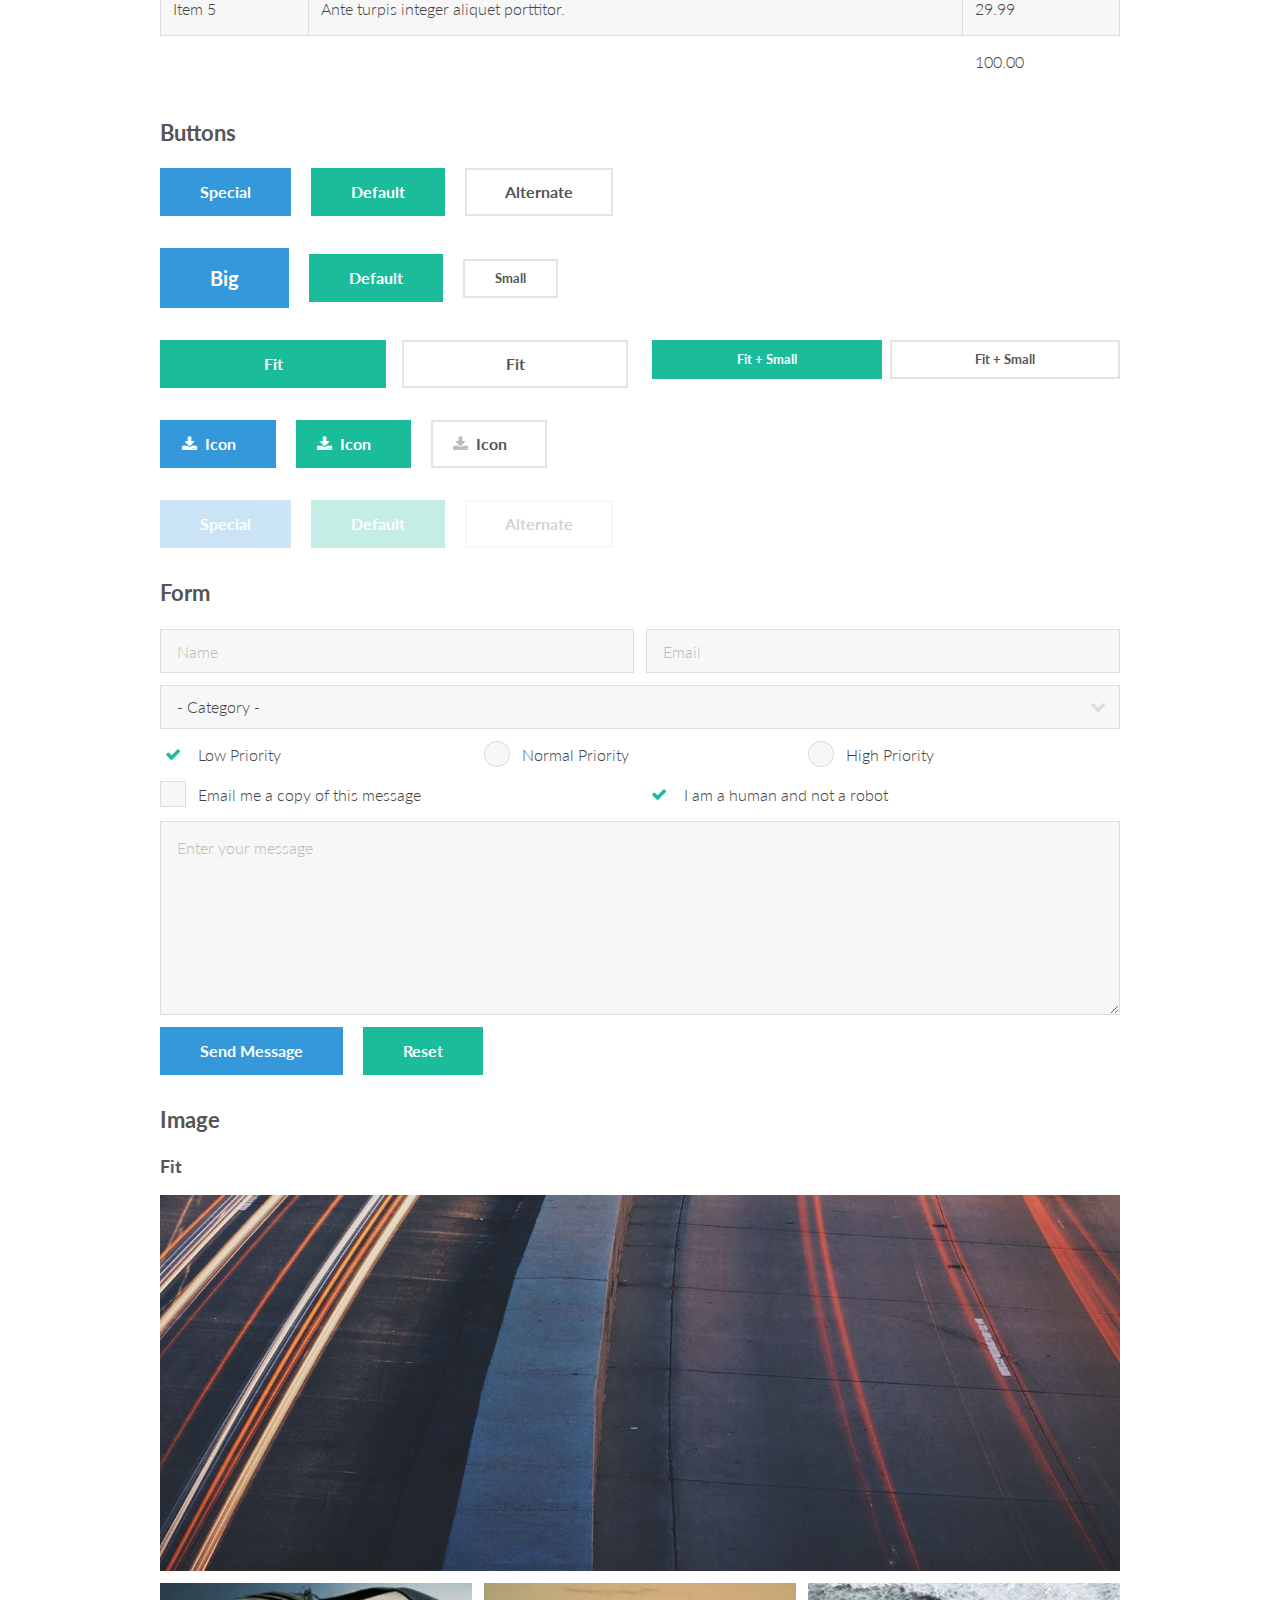
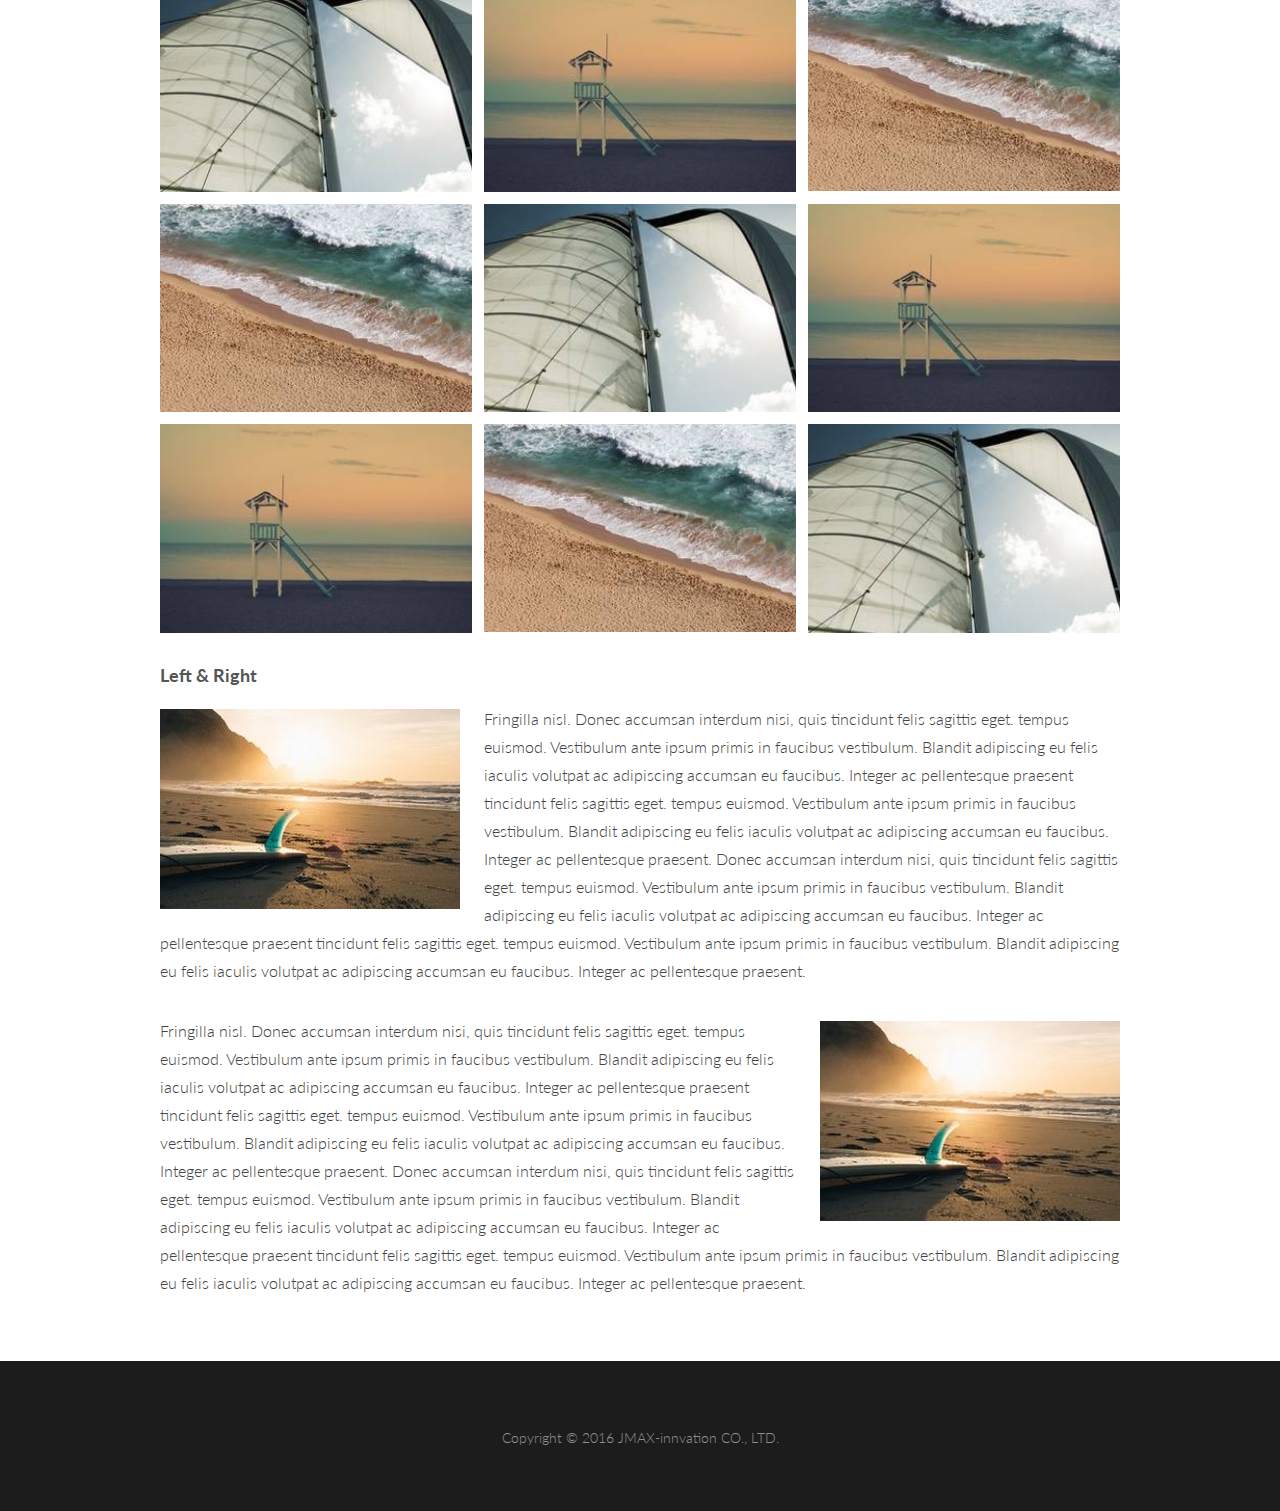
<file: elements.html>
<!DOCTYPE HTML>
<!--
	Binary by TEMPLATED
	templated.co @templatedco
	Released for free under the Creative Commons Attribution 3.0 license (templated.co/license)
-->
<html>
	<head>
		<title>JMAX Innovation</title>
		<meta charset="utf-8" />
		<meta name="viewport" content="width=device-width, initial-scale=1" />
		<link rel="stylesheet" href="assets/css/main.css" />
		<script>
			(function(i,s,o,g,r,a,m){i['GoogleAnalyticsObject']=r;i[r]=i[r]||function(){
				(i[r].q=i[r].q||[]).push(arguments)},i[r].l=1*new Date();a=s.createElement(o),
				m=s.getElementsByTagName(o)[0];a.async=1;a.src=g;m.parentNode.insertBefore(a,m)
			})(window,document,'script','https://www.google-analytics.com/analytics.js','ga');
			ga('create', 'UA-99036534-1', 'auto');
			ga('send', 'pageview');
		</script>
	</head>
	<body>

		<!-- Header -->
			<header id="header">
				<a href="index.html" class="logo"><strong>JMAX</strong></a>
				<nav>
					<a href="#menu">Menu</a>
				</nav>
			</header>

		<!-- Nav -->
			<nav id="menu">
				<ul class="links">
					<li><a href="index.html">Home</a></li>
					<li><a href="generic.html">Generic</a></li>
					<li><a href="elements.html">Elements</a></li>
				</ul>
			</nav>

		<!-- Main -->
			<section id="main">
				<div class="inner">
					<header class="major special">
						<h1>Elements</h1>
						<p>Lorem ipsum dolor sit amet nullam id egestas urna aliquam</p>
					</header>

					<!-- Text -->
						<section>
							<h3>Text</h3>
							<p>This is <b>bold</b> and this is <strong>strong</strong>. This is <i>italic</i> and this is <em>emphasized</em>.
							This is <sup>superscript</sup> text and this is <sub>subscript</sub> text.
							This is <u>underlined</u> and this is code: <code>for (;;) { ... }</code>. Finally, <a href="#">this is a link</a>.</p>

							<hr />

							<header>
								<h3>Heading with a Subtitle</h3>
								<p>Lorem ipsum dolor sit amet nullam id egestas urna aliquam</p>
							</header>
							<p>Nunc lacinia ante nunc ac lobortis. Interdum adipiscing gravida odio porttitor sem non mi integer non faucibus ornare mi ut ante amet placerat aliquet. Volutpat eu sed ante lacinia sapien lorem accumsan varius montes viverra nibh in adipiscing blandit tempus accumsan.</p>
							<header>
								<h4>Heading with a Subtitle</h4>
								<p>Lorem ipsum dolor sit amet nullam id egestas urna aliquam</p>
							</header>
							<p>Nunc lacinia ante nunc ac lobortis. Interdum adipiscing gravida odio porttitor sem non mi integer non faucibus ornare mi ut ante amet placerat aliquet. Volutpat eu sed ante lacinia sapien lorem accumsan varius montes viverra nibh in adipiscing blandit tempus accumsan.</p>

							<hr />

							<h2>Heading Level 2</h2>
							<h3>Heading Level 3</h3>
							<h4>Heading Level 4</h4>
							<h5>Heading Level 5</h5>
							<h6>Heading Level 6</h6>

							<hr />

							<h4>Blockquote</h4>
							<blockquote>Fringilla nisl. Donec accumsan interdum nisi, quis tincidunt felis sagittis eget tempus euismod. Vestibulum ante ipsum primis in faucibus vestibulum. Blandit adipiscing eu felis iaculis volutpat ac adipiscing accumsan faucibus. Vestibulum ante ipsum primis in faucibus lorem ipsum dolor sit amet nullam adipiscing eu felis.</blockquote>

							<h4>Preformatted</h4>
							<pre><code>i = 0;

while (!deck.isInOrder()) {
print 'Iteration ' + i;
deck.shuffle();
i++;
}

print 'It took ' + i + ' iterations to sort the deck.';</code></pre>
						</section>

					<!-- Lists -->
						<section>
							<h3>Lists</h3>
							<div class="row">
								<div class="6u 12u$(xsmall)">

									<h4>Unordered</h4>
									<ul>
										<li>Dolor pulvinar etiam magna etiam.</li>
										<li>Sagittis adipiscing lorem eleifend.</li>
										<li>Felis enim feugiat dolore viverra.</li>
									</ul>

									<h4>Alternate</h4>
									<ul class="alt">
										<li>Dolor pulvinar etiam magna etiam.</li>
										<li>Sagittis adipiscing lorem eleifend.</li>
										<li>Felis enim feugiat dolore viverra.</li>
									</ul>

								</div>
								<div class="6u$ 12u$(xsmall)">

									<h4>Ordered</h4>
									<ol>
										<li>Dolor pulvinar etiam magna etiam.</li>
										<li>Etiam vel felis at lorem sed viverra.</li>
										<li>Felis enim feugiat dolore viverra.</li>
										<li>Dolor pulvinar etiam magna etiam.</li>
										<li>Etiam vel felis at lorem sed viverra.</li>
										<li>Felis enim feugiat dolore viverra.</li>
									</ol>

									<h4>Icons</h4>
									<ul class="icons">
										<li><a href="#" class="icon fa-twitter"><span class="label">Twitter</span></a></li>
										<li><a href="#" class="icon fa-facebook"><span class="label">Facebook</span></a></li>
										<li><a href="#" class="icon fa-instagram"><span class="label">Instagram</span></a></li>
										<li><a href="#" class="icon fa-github"><span class="label">Github</span></a></li>
										<li><a href="#" class="icon fa-dribbble"><span class="label">Dribbble</span></a></li>
										<li><a href="#" class="icon fa-tumblr"><span class="label">Tumblr</span></a></li>
									</ul>

								</div>
							</div>

							<h4>Actions</h4>
							<ul class="actions">
								<li><a href="#" class="button special">Special</a></li>
								<li><a href="#" class="button">Default</a></li>
								<li><a href="#" class="button alt">Alternate</a></li>
							</ul>
							<ul class="actions small">
								<li><a href="#" class="button special small">Small</a></li>
								<li><a href="#" class="button small">Small</a></li>
								<li><a href="#" class="button alt small">Small</a></li>
							</ul>
							<div class="row">
								<div class="3u 6u(small) 12u$(xsmall)">
									<ul class="actions vertical">
										<li><a href="#" class="button special">Vertical</a></li>
										<li><a href="#" class="button">Vertical</a></li>
										<li><a href="#" class="button alt">Vertical</a></li>
									</ul>
								</div>
								<div class="3u 6u$(small) 12u$(xsmall)">
									<ul class="actions vertical small">
										<li><a href="#" class="button special small">Small</a></li>
										<li><a href="#" class="button small">Small</a></li>
										<li><a href="#" class="button alt small">Small</a></li>
									</ul>
								</div>
								<div class="3u 6u(small) 12u$(xsmall)">
									<ul class="actions vertical">
										<li><a href="#" class="button special fit">Fit</a></li>
										<li><a href="#" class="button fit">Fit</a></li>
										<li><a href="#" class="button alt fit">Fit</a></li>
									</ul>
								</div>
								<div class="3u$ 6u$(small) 12u$(xsmall)">
									<ul class="actions vertical small">
										<li><a href="#" class="button special small fit">Small</a></li>
										<li><a href="#" class="button small fit">Small</a></li>
										<li><a href="#" class="button alt small fit">Small</a></li>
									</ul>
								</div>
							</div>
						</section>

					<!-- Table -->
						<section>
							<h3>Table</h3>
							<h4>Default</h4>
							<div class="table-wrapper">
								<table>
									<thead>
										<tr>
											<th>Name</th>
											<th>Description</th>
											<th>Price</th>
										</tr>
									</thead>
									<tbody>
										<tr>
											<td>Item 1</td>
											<td>Ante turpis integer aliquet porttitor.</td>
											<td>29.99</td>
										</tr>
										<tr>
											<td>Item 2</td>
											<td>Vis ac commodo adipiscing arcu aliquet.</td>
											<td>19.99</td>
										</tr>
										<tr>
											<td>Item 3</td>
											<td> Morbi faucibus arcu accumsan lorem.</td>
											<td>29.99</td>
										</tr>
										<tr>
											<td>Item 4</td>
											<td>Vitae integer tempus condimentum.</td>
											<td>19.99</td>
										</tr>
										<tr>
											<td>Item 5</td>
											<td>Ante turpis integer aliquet porttitor.</td>
											<td>29.99</td>
										</tr>
									</tbody>
									<tfoot>
										<tr>
											<td colspan="2"></td>
											<td>100.00</td>
										</tr>
									</tfoot>
								</table>
							</div>
							<h4>Alternate</h4>
							<div class="table-wrapper">
								<table class="alt">
									<thead>
										<tr>
											<th>Name</th>
											<th>Description</th>
											<th>Price</th>
										</tr>
									</thead>
									<tbody>
										<tr>
											<td>Item 1</td>
											<td>Ante turpis integer aliquet porttitor.</td>
											<td>29.99</td>
										</tr>
										<tr>
											<td>Item 2</td>
											<td>Vis ac commodo adipiscing arcu aliquet.</td>
											<td>19.99</td>
										</tr>
										<tr>
											<td>Item 3</td>
											<td> Morbi faucibus arcu accumsan lorem.</td>
											<td>29.99</td>
										</tr>
										<tr>
											<td>Item 4</td>
											<td>Vitae integer tempus condimentum.</td>
											<td>19.99</td>
										</tr>
										<tr>
											<td>Item 5</td>
											<td>Ante turpis integer aliquet porttitor.</td>
											<td>29.99</td>
										</tr>
									</tbody>
									<tfoot>
										<tr>
											<td colspan="2"></td>
											<td>100.00</td>
										</tr>
									</tfoot>
								</table>
							</div>
						</section>

					<!-- Buttons -->
						<section>
							<h3>Buttons</h3>
							<ul class="actions">
								<li><a href="#" class="button special">Special</a></li>
								<li><a href="#" class="button">Default</a></li>
								<li><a href="#" class="button alt">Alternate</a></li>
							</ul>
							<ul class="actions">
								<li><a href="#" class="button special big">Big</a></li>
								<li><a href="#" class="button">Default</a></li>
								<li><a href="#" class="button alt small">Small</a></li>
							</ul>
							<div class="row">
								<div class="6u 12u$(xsmall)">
									<ul class="actions fit">
										<li><a href="#" class="button fit">Fit</a></li>
										<li><a href="#" class="button alt fit">Fit</a></li>
									</ul>
								</div>
								<div class="6u$ 12u$(xsmall)">
									<ul class="actions fit small">
										<li><a href="#" class="button fit small">Fit + Small</a></li>
										<li><a href="#" class="button alt fit small">Fit + Small</a></li>
									</ul>
								</div>
							</div>
							<ul class="actions">
								<li><a href="#" class="button special icon fa-download">Icon</a></li>
								<li><a href="#" class="button icon fa-download">Icon</a></li>
								<li><a href="#" class="button alt icon fa-download">Icon</a></li>
							</ul>
							<ul class="actions">
								<li><span class="button special disabled">Special</span></li>
								<li><span class="button disabled">Default</span></li>
								<li><span class="button alt disabled">Alternate</span></li>
							</ul>
						</section>

					<!-- Form -->
						<section>
							<h3>Form</h3>
							<form method="post" action="#">
								<div class="row uniform 50%">
									<div class="6u 12u$(xsmall)">
										<input type="text" name="name" id="name" value="" placeholder="Name" />
									</div>
									<div class="6u$ 12u$(xsmall)">
										<input type="email" name="email" id="email" value="" placeholder="Email" />
									</div>
									<div class="12u$">
										<div class="select-wrapper">
											<select name="category" id="category">
												<option value="">- Category -</option>
												<option value="1">Manufacturing</option>
												<option value="1">Shipping</option>
												<option value="1">Administration</option>
												<option value="1">Human Resources</option>
											</select>
										</div>
									</div>
									<div class="4u 12u$(xsmall)">
										<input type="radio" id="priority-low" name="priority" checked>
										<label for="priority-low">Low Priority</label>
									</div>
									<div class="4u 12u$(xsmall)">
										<input type="radio" id="priority-normal" name="priority">
										<label for="priority-normal">Normal Priority</label>
									</div>
									<div class="4u$ 12u$(xsmall)">
										<input type="radio" id="priority-high" name="priority">
										<label for="priority-high">High Priority</label>
									</div>
									<div class="6u 12u$(small)">
										<input type="checkbox" id="copy" name="copy">
										<label for="copy">Email me a copy of this message</label>
									</div>
									<div class="6u$ 12u$(small)">
										<input type="checkbox" id="human" name="human" checked>
										<label for="human">I am a human and not a robot</label>
									</div>
									<div class="12u$">
										<textarea name="message" id="message" placeholder="Enter your message" rows="6"></textarea>
									</div>
									<div class="12u$">
										<ul class="actions">
											<li><input type="submit" value="Send Message" class="special" /></li>
											<li><input type="reset" value="Reset" /></li>
										</ul>
									</div>
								</div>
							</form>
						</section>

					<!-- Image -->
						<section>
							<h3>Image</h3>
							<h4>Fit</h4>
							<div class="box alt">
								<div class="row 50% uniform">
									<div class="12u$"><span class="image fit"><img src="images/pic11.jpg" alt="" /></span></div>
									<div class="4u"><span class="image fit"><img src="images/pic03.jpg" alt="" /></span></div>
									<div class="4u"><span class="image fit"><img src="images/pic04.jpg" alt="" /></span></div>
									<div class="4u$"><span class="image fit"><img src="images/pic05.jpg" alt="" /></span></div>
									<div class="4u"><span class="image fit"><img src="images/pic05.jpg" alt="" /></span></div>
									<div class="4u"><span class="image fit"><img src="images/pic03.jpg" alt="" /></span></div>
									<div class="4u$"><span class="image fit"><img src="images/pic04.jpg" alt="" /></span></div>
									<div class="4u"><span class="image fit"><img src="images/pic04.jpg" alt="" /></span></div>
									<div class="4u"><span class="image fit"><img src="images/pic05.jpg" alt="" /></span></div>
									<div class="4u$"><span class="image fit"><img src="images/pic03.jpg" alt="" /></span></div>
								</div>
							</div>

							<h4>Left &amp; Right</h4>
							<p><span class="image left"><img src="images/pic06.jpg" alt="" /></span>Fringilla nisl. Donec accumsan interdum nisi, quis tincidunt felis sagittis eget. tempus euismod. Vestibulum ante ipsum primis in faucibus vestibulum. Blandit adipiscing eu felis iaculis volutpat ac adipiscing accumsan eu faucibus. Integer ac pellentesque praesent tincidunt felis sagittis eget. tempus euismod. Vestibulum ante ipsum primis in faucibus vestibulum. Blandit adipiscing eu felis iaculis volutpat ac adipiscing accumsan eu faucibus. Integer ac pellentesque praesent. Donec accumsan interdum nisi, quis tincidunt felis sagittis eget. tempus euismod. Vestibulum ante ipsum primis in faucibus vestibulum. Blandit adipiscing eu felis iaculis volutpat ac adipiscing accumsan eu faucibus. Integer ac pellentesque praesent tincidunt felis sagittis eget. tempus euismod. Vestibulum ante ipsum primis in faucibus vestibulum. Blandit adipiscing eu felis iaculis volutpat ac adipiscing accumsan eu faucibus. Integer ac pellentesque praesent.</p>
							<p><span class="image right"><img src="images/pic06.jpg" alt="" /></span>Fringilla nisl. Donec accumsan interdum nisi, quis tincidunt felis sagittis eget. tempus euismod. Vestibulum ante ipsum primis in faucibus vestibulum. Blandit adipiscing eu felis iaculis volutpat ac adipiscing accumsan eu faucibus. Integer ac pellentesque praesent tincidunt felis sagittis eget. tempus euismod. Vestibulum ante ipsum primis in faucibus vestibulum. Blandit adipiscing eu felis iaculis volutpat ac adipiscing accumsan eu faucibus. Integer ac pellentesque praesent. Donec accumsan interdum nisi, quis tincidunt felis sagittis eget. tempus euismod. Vestibulum ante ipsum primis in faucibus vestibulum. Blandit adipiscing eu felis iaculis volutpat ac adipiscing accumsan eu faucibus. Integer ac pellentesque praesent tincidunt felis sagittis eget. tempus euismod. Vestibulum ante ipsum primis in faucibus vestibulum. Blandit adipiscing eu felis iaculis volutpat ac adipiscing accumsan eu faucibus. Integer ac pellentesque praesent.</p>
						</section>

				</div>
			</section>

		<!-- Footer -->
			<footer id="footer">
			<!--
				<ul class="icons">
					<li><a href="#" class="icon fa-twitter"><span class="label">Twitter</span></a></li>
					<li><a href="#" class="icon fa-facebook"><span class="label">Facebook</span></a></li>
					<li><a href="#" class="icon fa-instagram"><span class="label">Instagram</span></a></li>
				</ul>
			-->
				<div class="copyright">
					Copyright &copy; 2016 JMAX-innvation CO., LTD.
				</div>
			</footer>

		<!-- Scripts -->
			<script src="assets/js/jquery.min.js"></script>
			<script src="assets/js/jquery.scrolly.min.js"></script>
			<script src="assets/js/skel.min.js"></script>
			<script src="assets/js/util.js"></script>
			<script src="assets/js/main.js"></script>

	</body>
</html>
</file>
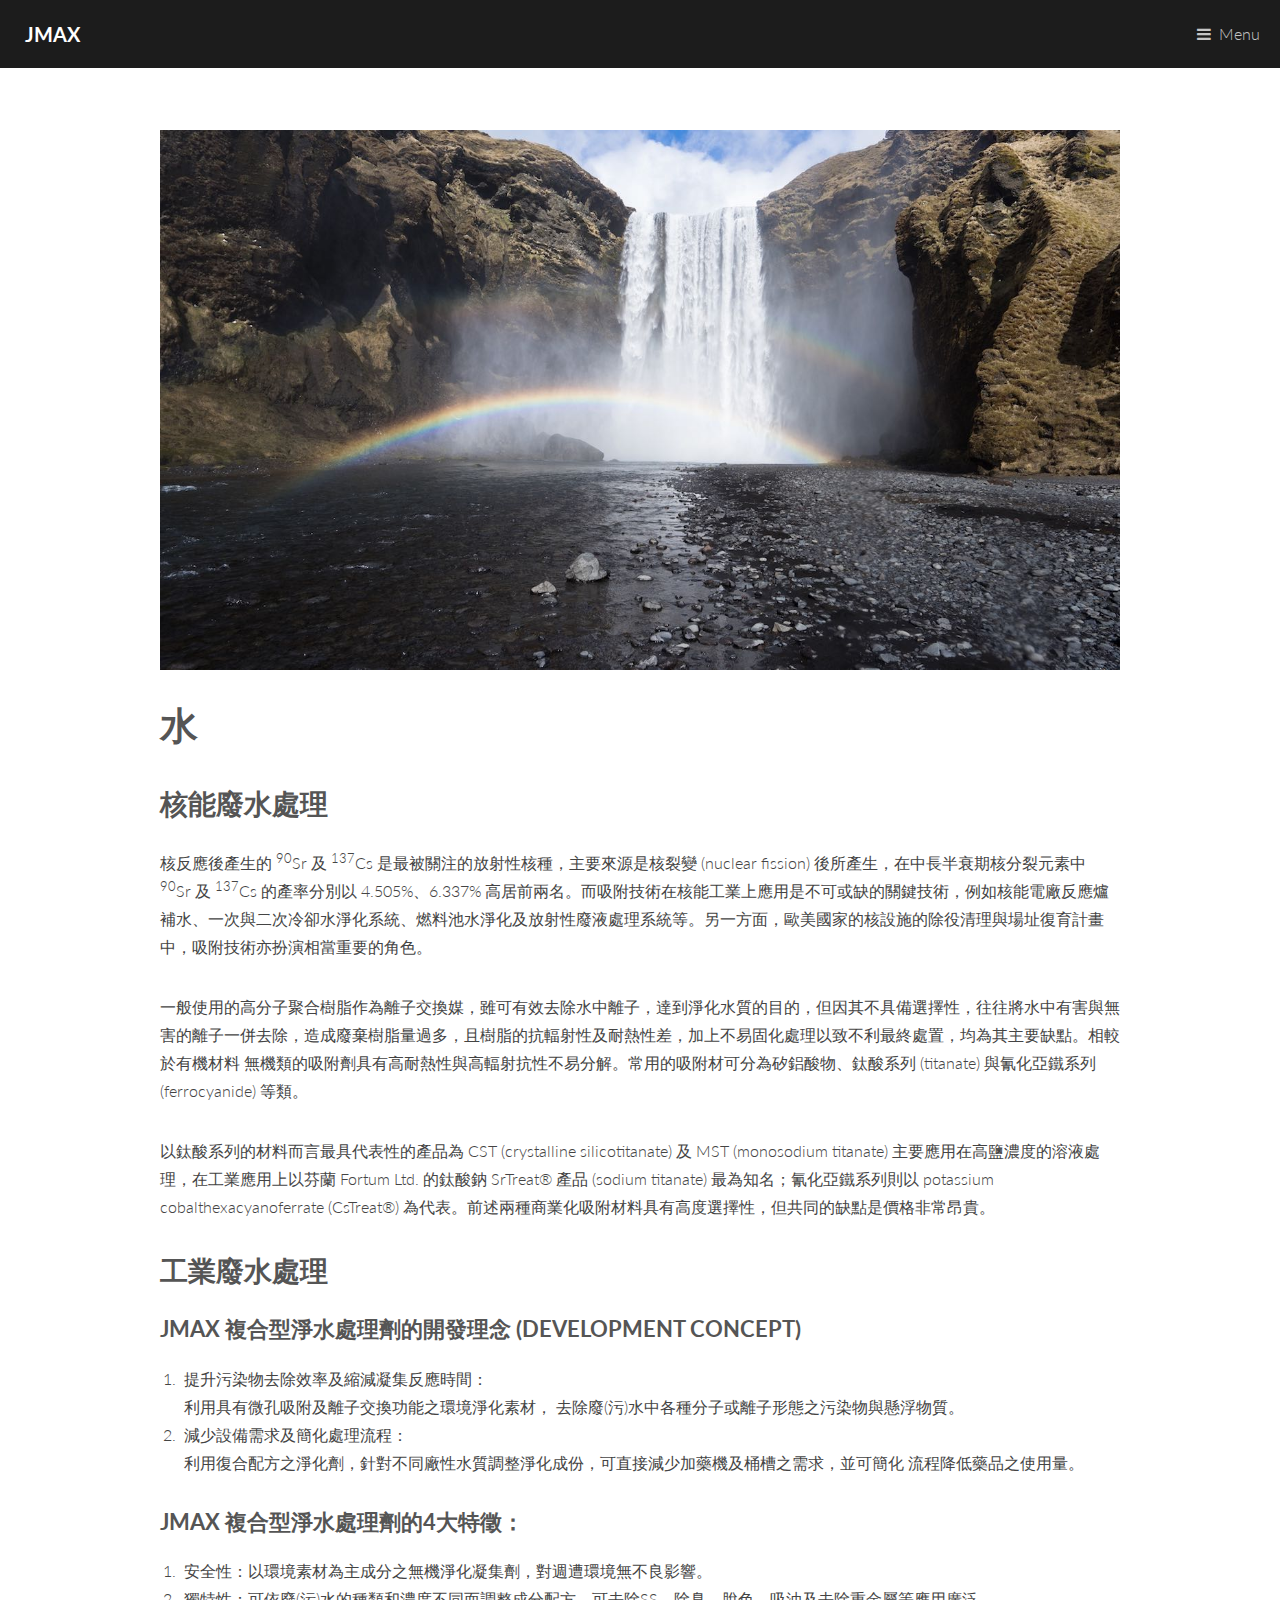
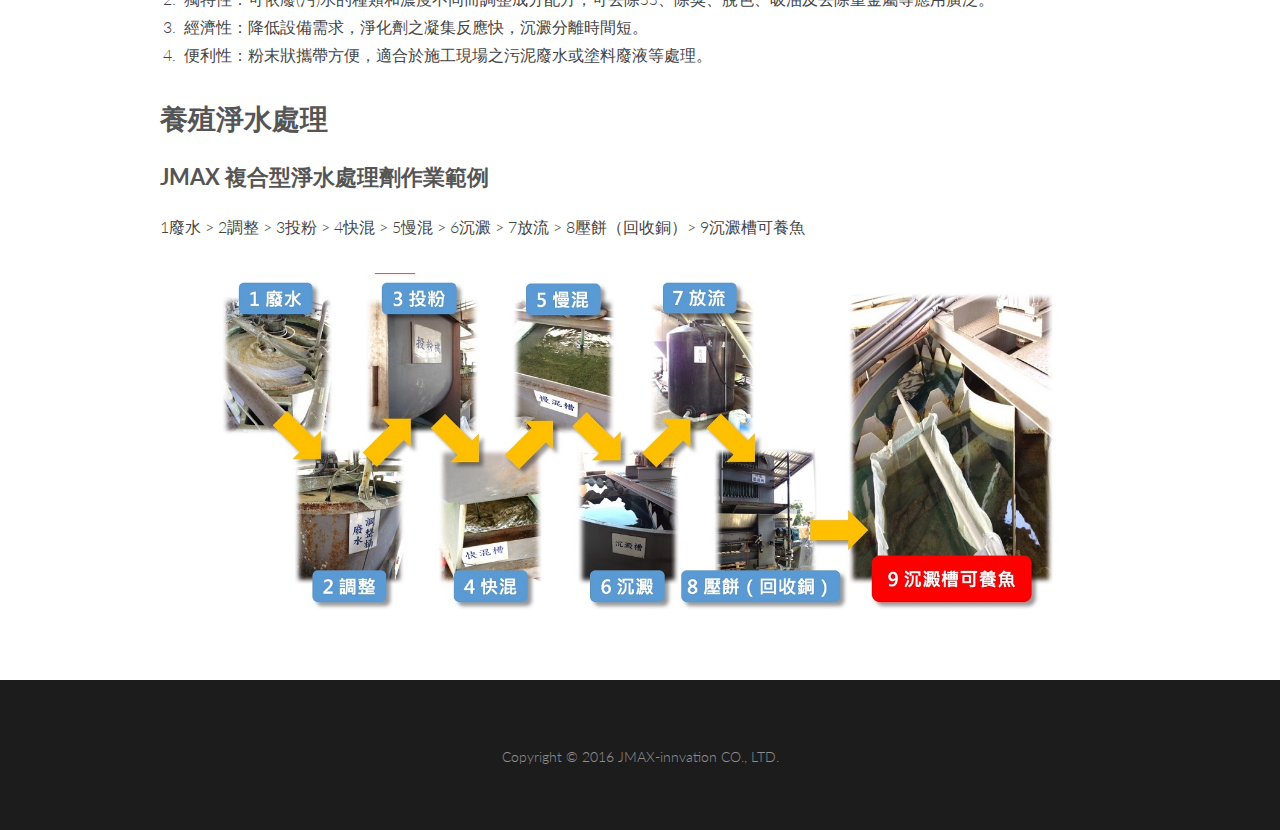
<file: water.html>
<!DOCTYPE HTML>
<!--
	Binary by TEMPLATED
	templated.co @templatedco
	Released for free under the Creative Commons Attribution 3.0 license (templated.co/license)
-->
<html>
	<head>
		<title>JMAX Innovation</title>
		<meta charset="utf-8" />
		<meta name="viewport" content="width=device-width, initial-scale=1" />
		<link rel="stylesheet" href="assets/css/main.css" />
		<script>
			(function(i,s,o,g,r,a,m){i['GoogleAnalyticsObject']=r;i[r]=i[r]||function(){
				(i[r].q=i[r].q||[]).push(arguments)},i[r].l=1*new Date();a=s.createElement(o),
				m=s.getElementsByTagName(o)[0];a.async=1;a.src=g;m.parentNode.insertBefore(a,m)
			})(window,document,'script','https://www.google-analytics.com/analytics.js','ga');
			ga('create', 'UA-99036534-1', 'auto');
			ga('send', 'pageview');
		</script>
	</head>
	<body>

		<!-- Header -->
			<header id="header">
				<a href="index.html" class="logo"><strong>JMAX</strong></a>
				<nav>
					<a href="#menu">Menu</a>
				</nav>
			</header>

		<!-- Nav -->
			<nav id="menu">
				<ul class="links">
					<li><a href="index.html">Home</a></li>
					<li><a href="whatsjmax.html">什麼是 JMAX？</a></li>
					<li><a href="water.html">水</a></li>
					<li><a href="air.html">空氣</a></li>
					<li><a href="earth.html">土壤</a></li>
				</ul>
			</nav>

		<!-- Main -->
			<section id="main">
				<div class="inner">
					<div class="image fit">
						<img src="images/water.jpg" alt="" />
					</div>
					<header>
						<h1>水</h1>
					</header>
					<h2 id="nuclear-water-treatment">核能廢水處理</h2>
					<p>核反應後產生的 <sup>90</sup>Sr 及 <sup>137</sup>Cs 是最被關注的放射性核種，主要來源是核裂變 (nuclear fission) 後所產生，在中長半衰期核分裂元素中 <sup>90</sup>Sr 及 <sup>137</sup>Cs 的產率分別以 4.505%、6.337% 高居前兩名。而吸附技術在核能工業上應用是不可或缺的關鍵技術，例如核能電廠反應爐補水、一次與二次冷卻水淨化系統、燃料池水淨化及放射性廢液處理系統等。另一方面，歐美國家的核設施的除役清理與場址復育計畫中，吸附技術亦扮演相當重要的角色。</p>

					<p>一般使用的高分子聚合樹脂作為離子交換媒，雖可有效去除水中離子，達到淨化水質的目的，但因其不具備選擇性，往往將水中有害與無害的離子一併去除，造成廢棄樹脂量過多，且樹脂的抗輻射性及耐熱性差，加上不易固化處理以致不利最終處置，均為其主要缺點。相較於有機材料  無機類的吸附劑具有高耐熱性與高輻射抗性不易分解。常用的吸附材可分為矽鋁酸物、鈦酸系列 (titanate) 與氰化亞鐵系列 (ferrocyanide) 等類。</p>

					<p>以鈦酸系列的材料而言最具代表性的產品為 CST (crystalline silicotitanate) 及 MST (monosodium titanate) 主要應用在高鹽濃度的溶液處理，在工業應用上以芬蘭 Fortum Ltd. 的鈦酸鈉 SrTreat&reg; 產品 (sodium titanate) 最為知名；氰化亞鐵系列則以 potassium cobalthexacyanoferrate (CsTreat&reg;) 為代表。前述兩種商業化吸附材料具有高度選擇性，但共同的缺點是價格非常昂貴。</p>

					<h2 id="industrial-water-treatment">工業廢水處理</h2>
					<h3>JMAX 複合型淨水處理劑的開發理念 (DEVELOPMENT CONCEPT)</h3>
					<ol>
						<li>提升污染物去除效率及縮減凝集反應時間：<br/>
						利用具有微孔吸附及離子交換功能之環境淨化素材，   去除廢(污)水中各種分子或離子形態之污染物與懸浮物質。
						</li>
						<li>減少設備需求及簡化處理流程：<br/>
						利用復合配方之淨化劑，針對不同廠性水質調整淨化成份，可直接減少加藥機及桶槽之需求，並可簡化 	流程降低藥品之使用量。
						</li>
					</ol>
					<h3>JMAX 複合型淨水處理劑的4大特徵：</h3>
					<ol>
						<li>安全性：以環境素材為主成分之無機淨化凝集劑，對週遭環境無不良影響。
						</li>
						<li>獨特性：可依廢(污)水的種類和濃度不同而調整成分配方，可去除SS、除臭、脫色、吸油及去除重金屬等應用廣泛。
						</li>
						<li>經濟性：降低設備需求，淨化劑之凝集反應快，沉澱分離時間短。</li>
						<li>便利性：粉末狀攜帶方便，適合於施工現場之污泥廢水或塗料廢液等處理。</li>
					</ol>					

					<h2 id="fishfarm-water-treatment">養殖淨水處理</h2>
					<h3>JMAX 複合型淨水處理劑作業範例</h3>
					<p>1廢水 > 2調整 > 3投粉 > 4快混 > 5慢混 > 6沉澱 > 7放流 > 8壓餅（回收銅）> 9沉澱槽可養魚</p>
					<img style="margin: 1em auto 2em auto; display:block; width:90%" src="images/water-treatment.jpg" alt="" />
				</div>
			</section>

		<!-- Footer -->
			<footer id="footer">
			<!--
				<ul class="icons">
					<li><a href="#" class="icon fa-twitter"><span class="label">Twitter</span></a></li>
					<li><a href="#" class="icon fa-facebook"><span class="label">Facebook</span></a></li>
					<li><a href="#" class="icon fa-instagram"><span class="label">Instagram</span></a></li>
				</ul>
			-->
				<div class="copyright">
					Copyright &copy; 2016 JMAX-innvation CO., LTD.
				</div>
			</footer>

		<!-- Scripts -->
			<script src="assets/js/jquery.min.js"></script>
			<script src="assets/js/jquery.scrolly.min.js"></script>
			<script src="assets/js/skel.min.js"></script>
			<script src="assets/js/util.js"></script>
			<script src="assets/js/main.js"></script>

	</body>
</html>
</file>
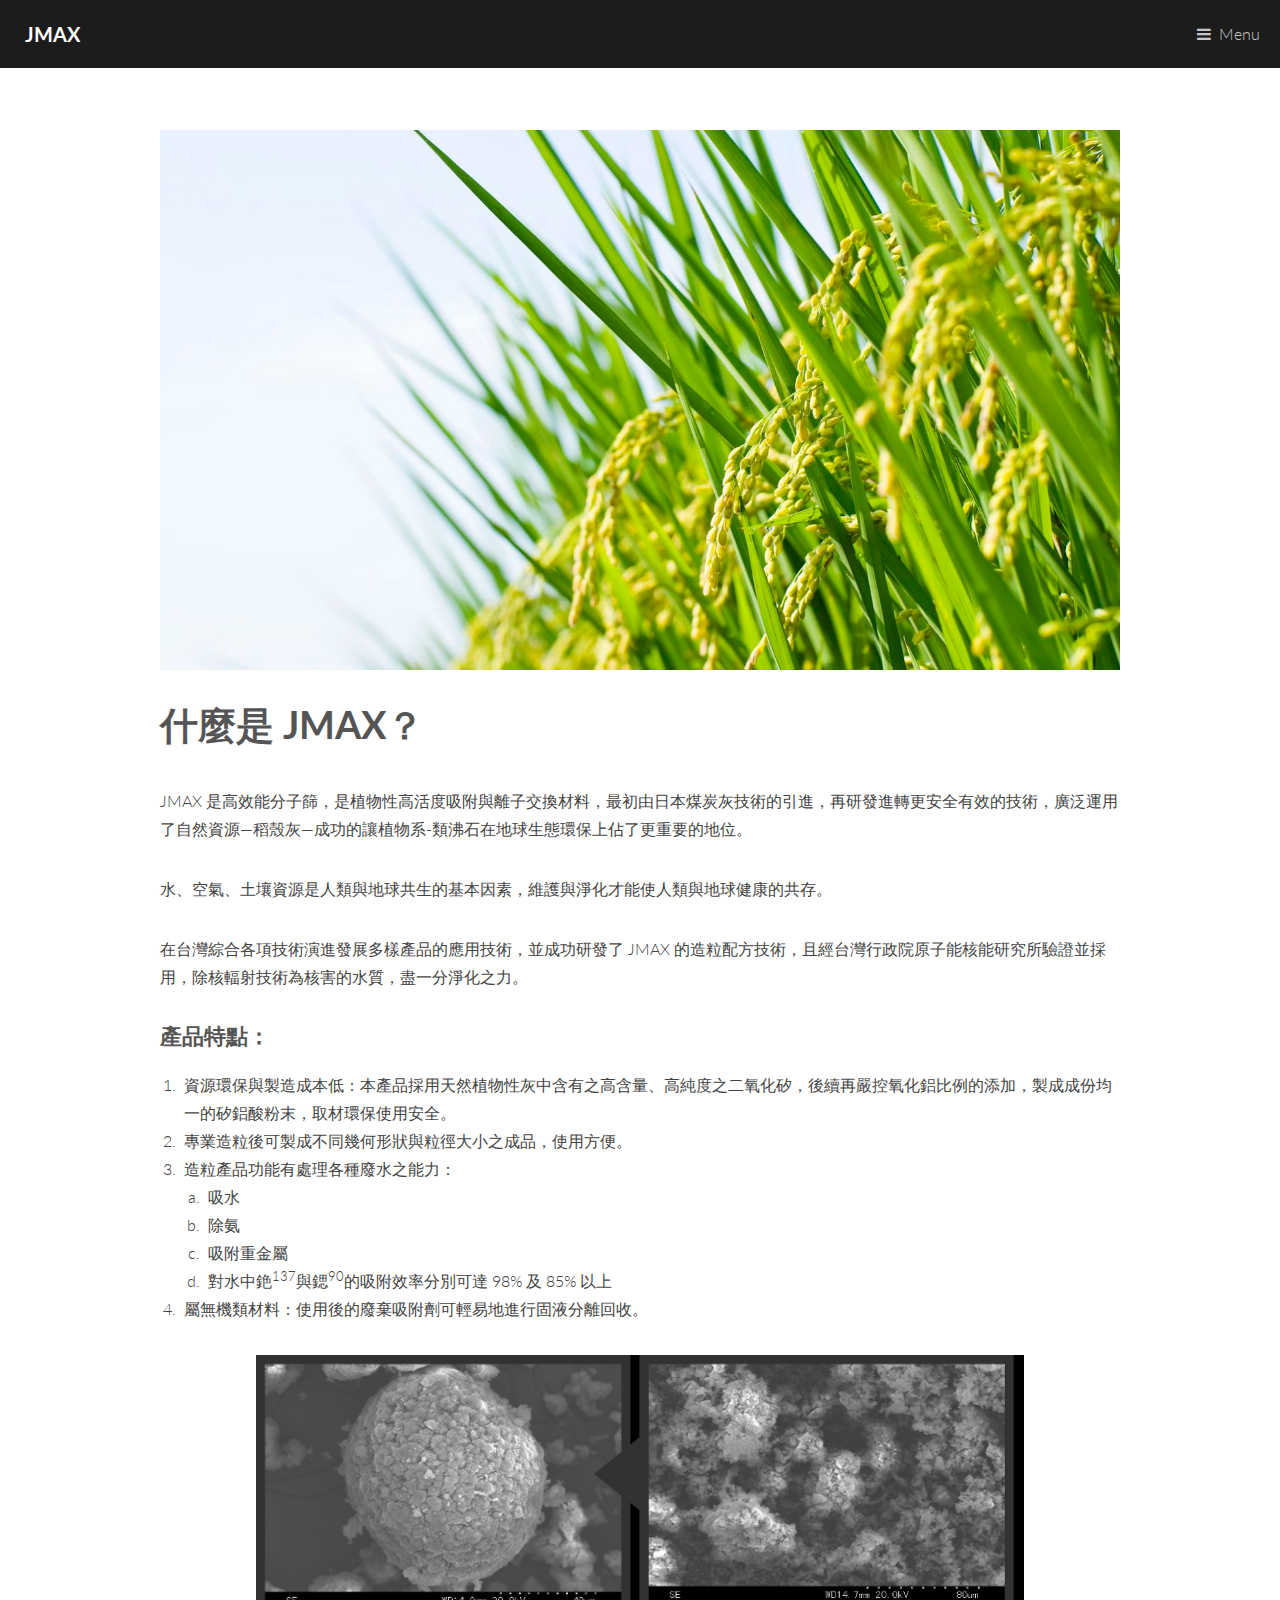
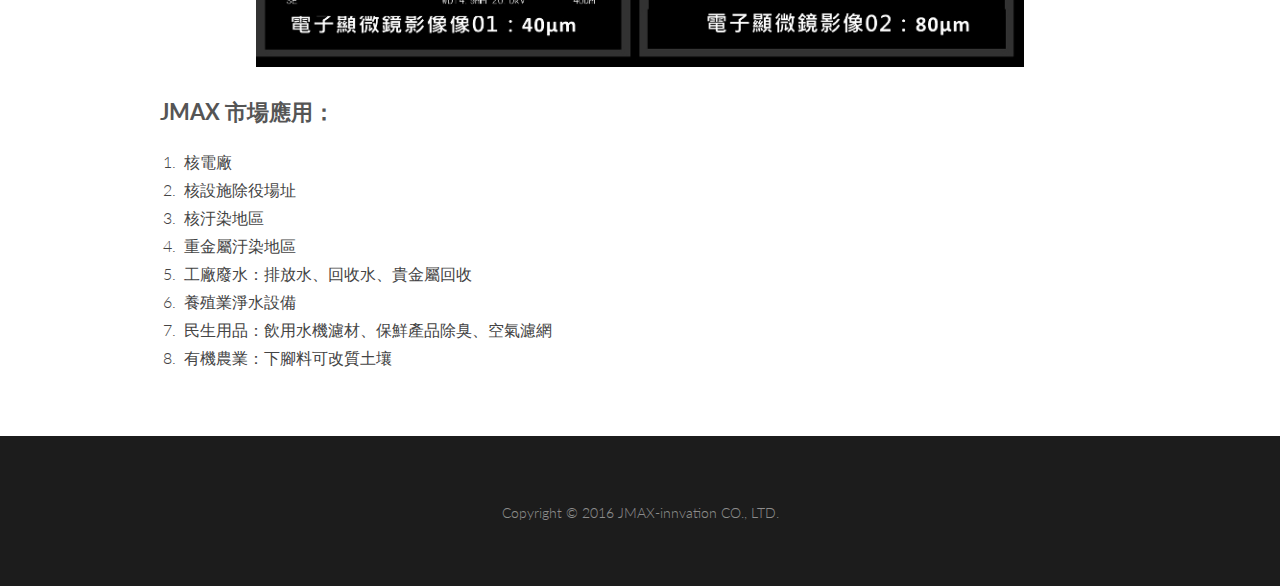
<file: whatsjmax.html>
<!DOCTYPE HTML>
<!--
	Binary by TEMPLATED
	templated.co @templatedco
	Released for free under the Creative Commons Attribution 3.0 license (templated.co/license)
-->
<html>
	<head>
		<title>JMAX Innovation</title>
		<meta charset="utf-8" />
		<meta name="viewport" content="width=device-width, initial-scale=1" />
		<link rel="stylesheet" href="assets/css/main.css" />
		<script>
			(function(i,s,o,g,r,a,m){i['GoogleAnalyticsObject']=r;i[r]=i[r]||function(){
				(i[r].q=i[r].q||[]).push(arguments)},i[r].l=1*new Date();a=s.createElement(o),
				m=s.getElementsByTagName(o)[0];a.async=1;a.src=g;m.parentNode.insertBefore(a,m)
			})(window,document,'script','https://www.google-analytics.com/analytics.js','ga');
			ga('create', 'UA-99036534-1', 'auto');
			ga('send', 'pageview');
		</script>
	</head>
	<body>

		<!-- Header -->
			<header id="header">
				<a href="index.html" class="logo"><strong>JMAX</strong></a>
				<nav>
					<a href="#menu">Menu</a>
				</nav>
			</header>

		<!-- Nav -->
			<nav id="menu">
				<ul class="links">
					<li><a href="index.html">Home</a></li>
					<li><a href="whatsjmax.html">什麼是 JMAX？</a></li>
					<li><a href="water.html">水</a></li>
					<li><a href="air.html">空氣</a></li>
					<li><a href="earth.html">土壤</a></li>
				</ul>
			</nav>

		<!-- Main -->
			<section id="main">
				<div class="inner">
					<div class="image fit">
						<img src="images/whatsjmax.jpg" alt="" />
					</div>
					<header>
						<h1>什麼是 JMAX？</h1>
					</header>
					<p>JMAX 是高效能分子篩，是植物性高活度吸附與離子交換材料，最初由日本煤炭灰技術的引進，再研發進轉更安全有效的技術，廣泛運用了自然資源—稻殼灰—成功的讓植物系-類沸石在地球生態環保上佔了更重要的地位。</p>

					<p>水、空氣、土壤資源是人類與地球共生的基本因素，維護與淨化才能使人類與地球健康的共存。</p>

					<p>在台灣綜合各項技術演進發展多樣產品的應用技術，並成功研發了 JMAX 的造粒配方技術，且經台灣行政院原子能核能研究所驗證並採用，除核輻射技術為核害的水質，盡一分淨化之力。</p>

					<h3>產品特點：</h3>
					<ol>
						<li>資源環保與製造成本低：本產品採用天然植物性灰中含有之高含量、高純度之二氧化矽，後續再嚴控氧化鋁比例的添加，製成成份均一的矽鋁酸粉末，取材環保使用安全。</li>
						<li>專業造粒後可製成不同幾何形狀與粒徑大小之成品，使用方便。</li>
						<li>造粒產品功能有處理各種廢水之能力：
							<ol style="list-style-type: lower-alpha; margin-bottom: 0;">
								<li>吸水</li>
								<li>除氨</li>
								<li>吸附重金屬</li>
								<li>對水中銫<sup>137</sup>與鍶<sup>90</sup>的吸附效率分別可達 98% 及 85% 以上</li>
							</ol>
						</li>
						<li>屬無機類材料：使用後的廢棄吸附劑可輕易地進行固液分離回收。</li>
					</ol>

					<img style="margin: 0 auto 2em auto; display:block; width:80%" src="images/microscope.jpg" alt="" />

					<h3>JMAX 市場應用：</h3>
					<ol>
						<li>核電廠</li>
						<li>核設施除役場址</li>
						<li>核汙染地區</li>
						<li>重金屬汙染地區</li>
						<li>工廠廢水：排放水、回收水、貴金屬回收</li>
						<li>養殖業淨水設備</li>
						<li>民生用品：飲用水機濾材、保鮮產品除臭、空氣濾網</li>
						<li>有機農業：下腳料可改質土壤</li>
					</ol>
				</div>
			</section>

		<!-- Footer -->
			<footer id="footer">
			<!--
				<ul class="icons">
					<li><a href="#" class="icon fa-twitter"><span class="label">Twitter</span></a></li>
					<li><a href="#" class="icon fa-facebook"><span class="label">Facebook</span></a></li>
					<li><a href="#" class="icon fa-instagram"><span class="label">Instagram</span></a></li>
				</ul>
			-->
				<div class="copyright">
					Copyright &copy; 2016 JMAX-innvation CO., LTD.
				</div>
			</footer>

		<!-- Scripts -->
			<script src="assets/js/jquery.min.js"></script>
			<script src="assets/js/jquery.scrolly.min.js"></script>
			<script src="assets/js/skel.min.js"></script>
			<script src="assets/js/util.js"></script>
			<script src="assets/js/main.js"></script>

	</body>
</html>
</file>
<file: assets/css/main.css>
@charset "UTF-8";
@import url(font-awesome.min.css);
@import url("https://fonts.googleapis.com/css?family=Lato:300,700,300italic,700italic");

/*
	Binary by TEMPLATED
	templated.co @templatedco
	Released for free under the Creative Commons Attribution 3.0 license (templated.co/license)
*/

/* Reset */

	html, body, div, span, object, iframe, h1, h2, h3, h4, h5, h6, p, blockquote, pre, a, abbr, address, cite, code, del, dfn, em, img, ins, kbd, q, s, samp, small, strong, sub, sup, var, b, u, i, dl, dt, dd, ol, ul, li, fieldset, form, label, legend, table, caption, tbody, tfoot, thead, tr, th, td, article, aside, canvas, details, embed, figure, figcaption, footer, header, menu, nav, output, ruby, section, summary, time, mark, audio, video {
		margin: 0;
		padding: 0;
		border: 0;
		font-size: 100%;
		font: inherit;
		vertical-align: baseline;
	}

	article, aside, details, figcaption, figure, footer, header, menu, nav, section {
		display: block;
	}

	body {
		line-height: 1;
	}

	ol, ul {
		list-style: none;
	}

	blockquote, q {
		quotes: none;
	}

	blockquote::before, blockquote::after, q::before, q::after {
		content: '';
		content: none;
	}

	table {
		border-collapse: collapse;
		border-spacing: 0;
	}

	body {
		-webkit-text-size-adjust: none;
	}

/* Box Model */

	*, *::before, *::after {
		-moz-box-sizing: border-box;
		-webkit-box-sizing: border-box;
		box-sizing: border-box;
	}

/* Containers */

	.container {
		margin-left: auto;
		margin-right: auto;
	}

	.container.\31 25\25 {
		width: 100%;
		max-width: 100em;
		min-width: 80em;
	}

	.container.\37 5\25 {
		width: 60em;
	}

	.container.\35 0\25 {
		width: 40em;
	}

	.container.\32 5\25 {
		width: 20em;
	}

	.container {
		width: 80em;
	}

	@media screen and (max-width: 1680px) {

		.container.\31 25\25 {
			width: 100%;
			max-width: 100em;
			min-width: 80em;
		}

		.container.\37 5\25 {
			width: 60em;
		}

		.container.\35 0\25 {
			width: 40em;
		}

		.container.\32 5\25 {
			width: 20em;
		}

		.container {
			width: 80em;
		}

	}

	@media screen and (max-width: 1280px) {

		.container.\31 25\25 {
			width: 100%;
			max-width: 81.25em;
			min-width: 65em;
		}

		.container.\37 5\25 {
			width: 48.75em;
		}

		.container.\35 0\25 {
			width: 32.5em;
		}

		.container.\32 5\25 {
			width: 16.25em;
		}

		.container {
			width: 65em;
		}

	}

	@media screen and (max-width: 980px) {

		.container.\31 25\25 {
			width: 100%;
			max-width: 112.5%;
			min-width: 90%;
		}

		.container.\37 5\25 {
			width: 67.5%;
		}

		.container.\35 0\25 {
			width: 45%;
		}

		.container.\32 5\25 {
			width: 22.5%;
		}

		.container {
			width: 90%;
		}

	}

	@media screen and (max-width: 736px) {

		.container.\31 25\25 {
			width: 100%;
			max-width: 112.5%;
			min-width: 90%;
		}

		.container.\37 5\25 {
			width: 67.5%;
		}

		.container.\35 0\25 {
			width: 45%;
		}

		.container.\32 5\25 {
			width: 22.5%;
		}

		.container {
			width: 90% !important;
		}

	}

	@media screen and (max-width: 480px) {

		.container.\31 25\25 {
			width: 100%;
			max-width: 112.5%;
			min-width: 90%;
		}

		.container.\37 5\25 {
			width: 67.5%;
		}

		.container.\35 0\25 {
			width: 45%;
		}

		.container.\32 5\25 {
			width: 22.5%;
		}

		.container {
			width: 90% !important;
		}

	}

/* Grid */

	.row {
		border-bottom: solid 1px transparent;
		-moz-box-sizing: border-box;
		-webkit-box-sizing: border-box;
		box-sizing: border-box;
	}

	.row > * {
		float: left;
		-moz-box-sizing: border-box;
		-webkit-box-sizing: border-box;
		box-sizing: border-box;
	}

	.row::after, .row::before {
		content: '';
		display: block;
		clear: both;
		height: 0;
	}

	.row.uniform > * > :first-child {
		margin-top: 0;
	}

	.row.uniform > * > :last-child {
		margin-bottom: 0;
	}

	.row.\30 \25 > * {
		padding: 0 0 0 0em;
	}

	.row.\30 \25 {
		margin: 0 0 -1px 0em;
	}

	.row.uniform.\30 \25 > * {
		padding: 0em 0 0 0em;
	}

	.row.uniform.\30 \25 {
		margin: 0em 0 -1px 0em;
	}

	.row > * {
		padding: 0 0 0 2em;
	}

	.row {
		margin: 0 0 -1px -2em;
	}

	.row.uniform > * {
		padding: 2em 0 0 2em;
	}

	.row.uniform {
		margin: -2em 0 -1px -2em;
	}

	.row.\32 00\25 > * {
		padding: 0 0 0 4em;
	}

	.row.\32 00\25 {
		margin: 0 0 -1px -4em;
	}

	.row.uniform.\32 00\25 > * {
		padding: 4em 0 0 4em;
	}

	.row.uniform.\32 00\25 {
		margin: -4em 0 -1px -4em;
	}

	.row.\31 50\25 > * {
		padding: 0 0 0 3em;
	}

	.row.\31 50\25 {
		margin: 0 0 -1px -3em;
	}

	.row.uniform.\31 50\25 > * {
		padding: 3em 0 0 3em;
	}

	.row.uniform.\31 50\25 {
		margin: -3em 0 -1px -3em;
	}

	.row.\35 0\25 > * {
		padding: 0 0 0 1em;
	}

	.row.\35 0\25 {
		margin: 0 0 -1px -1em;
	}

	.row.uniform.\35 0\25 > * {
		padding: 1em 0 0 1em;
	}

	.row.uniform.\35 0\25 {
		margin: -1em 0 -1px -1em;
	}

	.row.\32 5\25 > * {
		padding: 0 0 0 0.5em;
	}

	.row.\32 5\25 {
		margin: 0 0 -1px -0.5em;
	}

	.row.uniform.\32 5\25 > * {
		padding: 0.5em 0 0 0.5em;
	}

	.row.uniform.\32 5\25 {
		margin: -0.5em 0 -1px -0.5em;
	}

	.\31 2u, .\31 2u\24 {
		width: 100%;
		clear: none;
		margin-left: 0;
	}

	.\31 1u, .\31 1u\24 {
		width: 91.6666666667%;
		clear: none;
		margin-left: 0;
	}

	.\31 0u, .\31 0u\24 {
		width: 83.3333333333%;
		clear: none;
		margin-left: 0;
	}

	.\39 u, .\39 u\24 {
		width: 75%;
		clear: none;
		margin-left: 0;
	}

	.\38 u, .\38 u\24 {
		width: 66.6666666667%;
		clear: none;
		margin-left: 0;
	}

	.\37 u, .\37 u\24 {
		width: 58.3333333333%;
		clear: none;
		margin-left: 0;
	}

	.\36 u, .\36 u\24 {
		width: 50%;
		clear: none;
		margin-left: 0;
	}

	.\35 u, .\35 u\24 {
		width: 41.6666666667%;
		clear: none;
		margin-left: 0;
	}

	.\34 u, .\34 u\24 {
		width: 33.3333333333%;
		clear: none;
		margin-left: 0;
	}

	.\33 u, .\33 u\24 {
		width: 25%;
		clear: none;
		margin-left: 0;
	}

	.\32 u, .\32 u\24 {
		width: 16.6666666667%;
		clear: none;
		margin-left: 0;
	}

	.\31 u, .\31 u\24 {
		width: 8.3333333333%;
		clear: none;
		margin-left: 0;
	}

	.\31 2u\24 + *,
	.\31 1u\24 + *,
	.\31 0u\24 + *,
	.\39 u\24 + *,
	.\38 u\24 + *,
	.\37 u\24 + *,
	.\36 u\24 + *,
	.\35 u\24 + *,
	.\34 u\24 + *,
	.\33 u\24 + *,
	.\32 u\24 + *,
	.\31 u\24 + * {
		clear: left;
	}

	.\-11u {
		margin-left: 91.66667%;
	}

	.\-10u {
		margin-left: 83.33333%;
	}

	.\-9u {
		margin-left: 75%;
	}

	.\-8u {
		margin-left: 66.66667%;
	}

	.\-7u {
		margin-left: 58.33333%;
	}

	.\-6u {
		margin-left: 50%;
	}

	.\-5u {
		margin-left: 41.66667%;
	}

	.\-4u {
		margin-left: 33.33333%;
	}

	.\-3u {
		margin-left: 25%;
	}

	.\-2u {
		margin-left: 16.66667%;
	}

	.\-1u {
		margin-left: 8.33333%;
	}

	@media screen and (max-width: 1680px) {

		.row > * {
			padding: 0 0 0 2em;
		}

		.row {
			margin: 0 0 -1px -2em;
		}

		.row.uniform > * {
			padding: 2em 0 0 2em;
		}

		.row.uniform {
			margin: -2em 0 -1px -2em;
		}

		.row.\32 00\25 > * {
			padding: 0 0 0 4em;
		}

		.row.\32 00\25 {
			margin: 0 0 -1px -4em;
		}

		.row.uniform.\32 00\25 > * {
			padding: 4em 0 0 4em;
		}

		.row.uniform.\32 00\25 {
			margin: -4em 0 -1px -4em;
		}

		.row.\31 50\25 > * {
			padding: 0 0 0 3em;
		}

		.row.\31 50\25 {
			margin: 0 0 -1px -3em;
		}

		.row.uniform.\31 50\25 > * {
			padding: 3em 0 0 3em;
		}

		.row.uniform.\31 50\25 {
			margin: -3em 0 -1px -3em;
		}

		.row.\35 0\25 > * {
			padding: 0 0 0 1em;
		}

		.row.\35 0\25 {
			margin: 0 0 -1px -1em;
		}

		.row.uniform.\35 0\25 > * {
			padding: 1em 0 0 1em;
		}

		.row.uniform.\35 0\25 {
			margin: -1em 0 -1px -1em;
		}

		.row.\32 5\25 > * {
			padding: 0 0 0 0.5em;
		}

		.row.\32 5\25 {
			margin: 0 0 -1px -0.5em;
		}

		.row.uniform.\32 5\25 > * {
			padding: 0.5em 0 0 0.5em;
		}

		.row.uniform.\32 5\25 {
			margin: -0.5em 0 -1px -0.5em;
		}

		.\31 2u\28xlarge\29, .\31 2u\24\28xlarge\29 {
			width: 100%;
			clear: none;
			margin-left: 0;
		}

		.\31 1u\28xlarge\29, .\31 1u\24\28xlarge\29 {
			width: 91.6666666667%;
			clear: none;
			margin-left: 0;
		}

		.\31 0u\28xlarge\29, .\31 0u\24\28xlarge\29 {
			width: 83.3333333333%;
			clear: none;
			margin-left: 0;
		}

		.\39 u\28xlarge\29, .\39 u\24\28xlarge\29 {
			width: 75%;
			clear: none;
			margin-left: 0;
		}

		.\38 u\28xlarge\29, .\38 u\24\28xlarge\29 {
			width: 66.6666666667%;
			clear: none;
			margin-left: 0;
		}

		.\37 u\28xlarge\29, .\37 u\24\28xlarge\29 {
			width: 58.3333333333%;
			clear: none;
			margin-left: 0;
		}

		.\36 u\28xlarge\29, .\36 u\24\28xlarge\29 {
			width: 50%;
			clear: none;
			margin-left: 0;
		}

		.\35 u\28xlarge\29, .\35 u\24\28xlarge\29 {
			width: 41.6666666667%;
			clear: none;
			margin-left: 0;
		}

		.\34 u\28xlarge\29, .\34 u\24\28xlarge\29 {
			width: 33.3333333333%;
			clear: none;
			margin-left: 0;
		}

		.\33 u\28xlarge\29, .\33 u\24\28xlarge\29 {
			width: 25%;
			clear: none;
			margin-left: 0;
		}

		.\32 u\28xlarge\29, .\32 u\24\28xlarge\29 {
			width: 16.6666666667%;
			clear: none;
			margin-left: 0;
		}

		.\31 u\28xlarge\29, .\31 u\24\28xlarge\29 {
			width: 8.3333333333%;
			clear: none;
			margin-left: 0;
		}

		.\31 2u\24\28xlarge\29 + *,
		.\31 1u\24\28xlarge\29 + *,
		.\31 0u\24\28xlarge\29 + *,
		.\39 u\24\28xlarge\29 + *,
		.\38 u\24\28xlarge\29 + *,
		.\37 u\24\28xlarge\29 + *,
		.\36 u\24\28xlarge\29 + *,
		.\35 u\24\28xlarge\29 + *,
		.\34 u\24\28xlarge\29 + *,
		.\33 u\24\28xlarge\29 + *,
		.\32 u\24\28xlarge\29 + *,
		.\31 u\24\28xlarge\29 + * {
			clear: left;
		}

		.\-11u\28xlarge\29 {
			margin-left: 91.66667%;
		}

		.\-10u\28xlarge\29 {
			margin-left: 83.33333%;
		}

		.\-9u\28xlarge\29 {
			margin-left: 75%;
		}

		.\-8u\28xlarge\29 {
			margin-left: 66.66667%;
		}

		.\-7u\28xlarge\29 {
			margin-left: 58.33333%;
		}

		.\-6u\28xlarge\29 {
			margin-left: 50%;
		}

		.\-5u\28xlarge\29 {
			margin-left: 41.66667%;
		}

		.\-4u\28xlarge\29 {
			margin-left: 33.33333%;
		}

		.\-3u\28xlarge\29 {
			margin-left: 25%;
		}

		.\-2u\28xlarge\29 {
			margin-left: 16.66667%;
		}

		.\-1u\28xlarge\29 {
			margin-left: 8.33333%;
		}

	}

	@media screen and (max-width: 1280px) {

		.row > * {
			padding: 0 0 0 1.5em;
		}

		.row {
			margin: 0 0 -1px -1.5em;
		}

		.row.uniform > * {
			padding: 1.5em 0 0 1.5em;
		}

		.row.uniform {
			margin: -1.5em 0 -1px -1.5em;
		}

		.row.\32 00\25 > * {
			padding: 0 0 0 3em;
		}

		.row.\32 00\25 {
			margin: 0 0 -1px -3em;
		}

		.row.uniform.\32 00\25 > * {
			padding: 3em 0 0 3em;
		}

		.row.uniform.\32 00\25 {
			margin: -3em 0 -1px -3em;
		}

		.row.\31 50\25 > * {
			padding: 0 0 0 2.25em;
		}

		.row.\31 50\25 {
			margin: 0 0 -1px -2.25em;
		}

		.row.uniform.\31 50\25 > * {
			padding: 2.25em 0 0 2.25em;
		}

		.row.uniform.\31 50\25 {
			margin: -2.25em 0 -1px -2.25em;
		}

		.row.\35 0\25 > * {
			padding: 0 0 0 0.75em;
		}

		.row.\35 0\25 {
			margin: 0 0 -1px -0.75em;
		}

		.row.uniform.\35 0\25 > * {
			padding: 0.75em 0 0 0.75em;
		}

		.row.uniform.\35 0\25 {
			margin: -0.75em 0 -1px -0.75em;
		}

		.row.\32 5\25 > * {
			padding: 0 0 0 0.375em;
		}

		.row.\32 5\25 {
			margin: 0 0 -1px -0.375em;
		}

		.row.uniform.\32 5\25 > * {
			padding: 0.375em 0 0 0.375em;
		}

		.row.uniform.\32 5\25 {
			margin: -0.375em 0 -1px -0.375em;
		}

		.\31 2u\28large\29, .\31 2u\24\28large\29 {
			width: 100%;
			clear: none;
			margin-left: 0;
		}

		.\31 1u\28large\29, .\31 1u\24\28large\29 {
			width: 91.6666666667%;
			clear: none;
			margin-left: 0;
		}

		.\31 0u\28large\29, .\31 0u\24\28large\29 {
			width: 83.3333333333%;
			clear: none;
			margin-left: 0;
		}

		.\39 u\28large\29, .\39 u\24\28large\29 {
			width: 75%;
			clear: none;
			margin-left: 0;
		}

		.\38 u\28large\29, .\38 u\24\28large\29 {
			width: 66.6666666667%;
			clear: none;
			margin-left: 0;
		}

		.\37 u\28large\29, .\37 u\24\28large\29 {
			width: 58.3333333333%;
			clear: none;
			margin-left: 0;
		}

		.\36 u\28large\29, .\36 u\24\28large\29 {
			width: 50%;
			clear: none;
			margin-left: 0;
		}

		.\35 u\28large\29, .\35 u\24\28large\29 {
			width: 41.6666666667%;
			clear: none;
			margin-left: 0;
		}

		.\34 u\28large\29, .\34 u\24\28large\29 {
			width: 33.3333333333%;
			clear: none;
			margin-left: 0;
		}

		.\33 u\28large\29, .\33 u\24\28large\29 {
			width: 25%;
			clear: none;
			margin-left: 0;
		}

		.\32 u\28large\29, .\32 u\24\28large\29 {
			width: 16.6666666667%;
			clear: none;
			margin-left: 0;
		}

		.\31 u\28large\29, .\31 u\24\28large\29 {
			width: 8.3333333333%;
			clear: none;
			margin-left: 0;
		}

		.\31 2u\24\28large\29 + *,
		.\31 1u\24\28large\29 + *,
		.\31 0u\24\28large\29 + *,
		.\39 u\24\28large\29 + *,
		.\38 u\24\28large\29 + *,
		.\37 u\24\28large\29 + *,
		.\36 u\24\28large\29 + *,
		.\35 u\24\28large\29 + *,
		.\34 u\24\28large\29 + *,
		.\33 u\24\28large\29 + *,
		.\32 u\24\28large\29 + *,
		.\31 u\24\28large\29 + * {
			clear: left;
		}

		.\-11u\28large\29 {
			margin-left: 91.66667%;
		}

		.\-10u\28large\29 {
			margin-left: 83.33333%;
		}

		.\-9u\28large\29 {
			margin-left: 75%;
		}

		.\-8u\28large\29 {
			margin-left: 66.66667%;
		}

		.\-7u\28large\29 {
			margin-left: 58.33333%;
		}

		.\-6u\28large\29 {
			margin-left: 50%;
		}

		.\-5u\28large\29 {
			margin-left: 41.66667%;
		}

		.\-4u\28large\29 {
			margin-left: 33.33333%;
		}

		.\-3u\28large\29 {
			margin-left: 25%;
		}

		.\-2u\28large\29 {
			margin-left: 16.66667%;
		}

		.\-1u\28large\29 {
			margin-left: 8.33333%;
		}

	}

	@media screen and (max-width: 980px) {

		.row > * {
			padding: 0 0 0 1.5em;
		}

		.row {
			margin: 0 0 -1px -1.5em;
		}

		.row.uniform > * {
			padding: 1.5em 0 0 1.5em;
		}

		.row.uniform {
			margin: -1.5em 0 -1px -1.5em;
		}

		.row.\32 00\25 > * {
			padding: 0 0 0 3em;
		}

		.row.\32 00\25 {
			margin: 0 0 -1px -3em;
		}

		.row.uniform.\32 00\25 > * {
			padding: 3em 0 0 3em;
		}

		.row.uniform.\32 00\25 {
			margin: -3em 0 -1px -3em;
		}

		.row.\31 50\25 > * {
			padding: 0 0 0 2.25em;
		}

		.row.\31 50\25 {
			margin: 0 0 -1px -2.25em;
		}

		.row.uniform.\31 50\25 > * {
			padding: 2.25em 0 0 2.25em;
		}

		.row.uniform.\31 50\25 {
			margin: -2.25em 0 -1px -2.25em;
		}

		.row.\35 0\25 > * {
			padding: 0 0 0 0.75em;
		}

		.row.\35 0\25 {
			margin: 0 0 -1px -0.75em;
		}

		.row.uniform.\35 0\25 > * {
			padding: 0.75em 0 0 0.75em;
		}

		.row.uniform.\35 0\25 {
			margin: -0.75em 0 -1px -0.75em;
		}

		.row.\32 5\25 > * {
			padding: 0 0 0 0.375em;
		}

		.row.\32 5\25 {
			margin: 0 0 -1px -0.375em;
		}

		.row.uniform.\32 5\25 > * {
			padding: 0.375em 0 0 0.375em;
		}

		.row.uniform.\32 5\25 {
			margin: -0.375em 0 -1px -0.375em;
		}

		.\31 2u\28medium\29, .\31 2u\24\28medium\29 {
			width: 100%;
			clear: none;
			margin-left: 0;
		}

		.\31 1u\28medium\29, .\31 1u\24\28medium\29 {
			width: 91.6666666667%;
			clear: none;
			margin-left: 0;
		}

		.\31 0u\28medium\29, .\31 0u\24\28medium\29 {
			width: 83.3333333333%;
			clear: none;
			margin-left: 0;
		}

		.\39 u\28medium\29, .\39 u\24\28medium\29 {
			width: 75%;
			clear: none;
			margin-left: 0;
		}

		.\38 u\28medium\29, .\38 u\24\28medium\29 {
			width: 66.6666666667%;
			clear: none;
			margin-left: 0;
		}

		.\37 u\28medium\29, .\37 u\24\28medium\29 {
			width: 58.3333333333%;
			clear: none;
			margin-left: 0;
		}

		.\36 u\28medium\29, .\36 u\24\28medium\29 {
			width: 50%;
			clear: none;
			margin-left: 0;
		}

		.\35 u\28medium\29, .\35 u\24\28medium\29 {
			width: 41.6666666667%;
			clear: none;
			margin-left: 0;
		}

		.\34 u\28medium\29, .\34 u\24\28medium\29 {
			width: 33.3333333333%;
			clear: none;
			margin-left: 0;
		}

		.\33 u\28medium\29, .\33 u\24\28medium\29 {
			width: 25%;
			clear: none;
			margin-left: 0;
		}

		.\32 u\28medium\29, .\32 u\24\28medium\29 {
			width: 16.6666666667%;
			clear: none;
			margin-left: 0;
		}

		.\31 u\28medium\29, .\31 u\24\28medium\29 {
			width: 8.3333333333%;
			clear: none;
			margin-left: 0;
		}

		.\31 2u\24\28medium\29 + *,
		.\31 1u\24\28medium\29 + *,
		.\31 0u\24\28medium\29 + *,
		.\39 u\24\28medium\29 + *,
		.\38 u\24\28medium\29 + *,
		.\37 u\24\28medium\29 + *,
		.\36 u\24\28medium\29 + *,
		.\35 u\24\28medium\29 + *,
		.\34 u\24\28medium\29 + *,
		.\33 u\24\28medium\29 + *,
		.\32 u\24\28medium\29 + *,
		.\31 u\24\28medium\29 + * {
			clear: left;
		}

		.\-11u\28medium\29 {
			margin-left: 91.66667%;
		}

		.\-10u\28medium\29 {
			margin-left: 83.33333%;
		}

		.\-9u\28medium\29 {
			margin-left: 75%;
		}

		.\-8u\28medium\29 {
			margin-left: 66.66667%;
		}

		.\-7u\28medium\29 {
			margin-left: 58.33333%;
		}

		.\-6u\28medium\29 {
			margin-left: 50%;
		}

		.\-5u\28medium\29 {
			margin-left: 41.66667%;
		}

		.\-4u\28medium\29 {
			margin-left: 33.33333%;
		}

		.\-3u\28medium\29 {
			margin-left: 25%;
		}

		.\-2u\28medium\29 {
			margin-left: 16.66667%;
		}

		.\-1u\28medium\29 {
			margin-left: 8.33333%;
		}

	}

	@media screen and (max-width: 736px) {

		.row > * {
			padding: 0 0 0 1.25em;
		}

		.row {
			margin: 0 0 -1px -1.25em;
		}

		.row.uniform > * {
			padding: 1.25em 0 0 1.25em;
		}

		.row.uniform {
			margin: -1.25em 0 -1px -1.25em;
		}

		.row.\32 00\25 > * {
			padding: 0 0 0 2.5em;
		}

		.row.\32 00\25 {
			margin: 0 0 -1px -2.5em;
		}

		.row.uniform.\32 00\25 > * {
			padding: 2.5em 0 0 2.5em;
		}

		.row.uniform.\32 00\25 {
			margin: -2.5em 0 -1px -2.5em;
		}

		.row.\31 50\25 > * {
			padding: 0 0 0 1.875em;
		}

		.row.\31 50\25 {
			margin: 0 0 -1px -1.875em;
		}

		.row.uniform.\31 50\25 > * {
			padding: 1.875em 0 0 1.875em;
		}

		.row.uniform.\31 50\25 {
			margin: -1.875em 0 -1px -1.875em;
		}

		.row.\35 0\25 > * {
			padding: 0 0 0 0.625em;
		}

		.row.\35 0\25 {
			margin: 0 0 -1px -0.625em;
		}

		.row.uniform.\35 0\25 > * {
			padding: 0.625em 0 0 0.625em;
		}

		.row.uniform.\35 0\25 {
			margin: -0.625em 0 -1px -0.625em;
		}

		.row.\32 5\25 > * {
			padding: 0 0 0 0.3125em;
		}

		.row.\32 5\25 {
			margin: 0 0 -1px -0.3125em;
		}

		.row.uniform.\32 5\25 > * {
			padding: 0.3125em 0 0 0.3125em;
		}

		.row.uniform.\32 5\25 {
			margin: -0.3125em 0 -1px -0.3125em;
		}

		.\31 2u\28small\29, .\31 2u\24\28small\29 {
			width: 100%;
			clear: none;
			margin-left: 0;
		}

		.\31 1u\28small\29, .\31 1u\24\28small\29 {
			width: 91.6666666667%;
			clear: none;
			margin-left: 0;
		}

		.\31 0u\28small\29, .\31 0u\24\28small\29 {
			width: 83.3333333333%;
			clear: none;
			margin-left: 0;
		}

		.\39 u\28small\29, .\39 u\24\28small\29 {
			width: 75%;
			clear: none;
			margin-left: 0;
		}

		.\38 u\28small\29, .\38 u\24\28small\29 {
			width: 66.6666666667%;
			clear: none;
			margin-left: 0;
		}

		.\37 u\28small\29, .\37 u\24\28small\29 {
			width: 58.3333333333%;
			clear: none;
			margin-left: 0;
		}

		.\36 u\28small\29, .\36 u\24\28small\29 {
			width: 50%;
			clear: none;
			margin-left: 0;
		}

		.\35 u\28small\29, .\35 u\24\28small\29 {
			width: 41.6666666667%;
			clear: none;
			margin-left: 0;
		}

		.\34 u\28small\29, .\34 u\24\28small\29 {
			width: 33.3333333333%;
			clear: none;
			margin-left: 0;
		}

		.\33 u\28small\29, .\33 u\24\28small\29 {
			width: 25%;
			clear: none;
			margin-left: 0;
		}

		.\32 u\28small\29, .\32 u\24\28small\29 {
			width: 16.6666666667%;
			clear: none;
			margin-left: 0;
		}

		.\31 u\28small\29, .\31 u\24\28small\29 {
			width: 8.3333333333%;
			clear: none;
			margin-left: 0;
		}

		.\31 2u\24\28small\29 + *,
		.\31 1u\24\28small\29 + *,
		.\31 0u\24\28small\29 + *,
		.\39 u\24\28small\29 + *,
		.\38 u\24\28small\29 + *,
		.\37 u\24\28small\29 + *,
		.\36 u\24\28small\29 + *,
		.\35 u\24\28small\29 + *,
		.\34 u\24\28small\29 + *,
		.\33 u\24\28small\29 + *,
		.\32 u\24\28small\29 + *,
		.\31 u\24\28small\29 + * {
			clear: left;
		}

		.\-11u\28small\29 {
			margin-left: 91.66667%;
		}

		.\-10u\28small\29 {
			margin-left: 83.33333%;
		}

		.\-9u\28small\29 {
			margin-left: 75%;
		}

		.\-8u\28small\29 {
			margin-left: 66.66667%;
		}

		.\-7u\28small\29 {
			margin-left: 58.33333%;
		}

		.\-6u\28small\29 {
			margin-left: 50%;
		}

		.\-5u\28small\29 {
			margin-left: 41.66667%;
		}

		.\-4u\28small\29 {
			margin-left: 33.33333%;
		}

		.\-3u\28small\29 {
			margin-left: 25%;
		}

		.\-2u\28small\29 {
			margin-left: 16.66667%;
		}

		.\-1u\28small\29 {
			margin-left: 8.33333%;
		}

	}

	@media screen and (max-width: 480px) {

		.row > * {
			padding: 0 0 0 1.25em;
		}

		.row {
			margin: 0 0 -1px -1.25em;
		}

		.row.uniform > * {
			padding: 1.25em 0 0 1.25em;
		}

		.row.uniform {
			margin: -1.25em 0 -1px -1.25em;
		}

		.row.\32 00\25 > * {
			padding: 0 0 0 2.5em;
		}

		.row.\32 00\25 {
			margin: 0 0 -1px -2.5em;
		}

		.row.uniform.\32 00\25 > * {
			padding: 2.5em 0 0 2.5em;
		}

		.row.uniform.\32 00\25 {
			margin: -2.5em 0 -1px -2.5em;
		}

		.row.\31 50\25 > * {
			padding: 0 0 0 1.875em;
		}

		.row.\31 50\25 {
			margin: 0 0 -1px -1.875em;
		}

		.row.uniform.\31 50\25 > * {
			padding: 1.875em 0 0 1.875em;
		}

		.row.uniform.\31 50\25 {
			margin: -1.875em 0 -1px -1.875em;
		}

		.row.\35 0\25 > * {
			padding: 0 0 0 0.625em;
		}

		.row.\35 0\25 {
			margin: 0 0 -1px -0.625em;
		}

		.row.uniform.\35 0\25 > * {
			padding: 0.625em 0 0 0.625em;
		}

		.row.uniform.\35 0\25 {
			margin: -0.625em 0 -1px -0.625em;
		}

		.row.\32 5\25 > * {
			padding: 0 0 0 0.3125em;
		}

		.row.\32 5\25 {
			margin: 0 0 -1px -0.3125em;
		}

		.row.uniform.\32 5\25 > * {
			padding: 0.3125em 0 0 0.3125em;
		}

		.row.uniform.\32 5\25 {
			margin: -0.3125em 0 -1px -0.3125em;
		}

		.\31 2u\28xsmall\29, .\31 2u\24\28xsmall\29 {
			width: 100%;
			clear: none;
			margin-left: 0;
		}

		.\31 1u\28xsmall\29, .\31 1u\24\28xsmall\29 {
			width: 91.6666666667%;
			clear: none;
			margin-left: 0;
		}

		.\31 0u\28xsmall\29, .\31 0u\24\28xsmall\29 {
			width: 83.3333333333%;
			clear: none;
			margin-left: 0;
		}

		.\39 u\28xsmall\29, .\39 u\24\28xsmall\29 {
			width: 75%;
			clear: none;
			margin-left: 0;
		}

		.\38 u\28xsmall\29, .\38 u\24\28xsmall\29 {
			width: 66.6666666667%;
			clear: none;
			margin-left: 0;
		}

		.\37 u\28xsmall\29, .\37 u\24\28xsmall\29 {
			width: 58.3333333333%;
			clear: none;
			margin-left: 0;
		}

		.\36 u\28xsmall\29, .\36 u\24\28xsmall\29 {
			width: 50%;
			clear: none;
			margin-left: 0;
		}

		.\35 u\28xsmall\29, .\35 u\24\28xsmall\29 {
			width: 41.6666666667%;
			clear: none;
			margin-left: 0;
		}

		.\34 u\28xsmall\29, .\34 u\24\28xsmall\29 {
			width: 33.3333333333%;
			clear: none;
			margin-left: 0;
		}

		.\33 u\28xsmall\29, .\33 u\24\28xsmall\29 {
			width: 25%;
			clear: none;
			margin-left: 0;
		}

		.\32 u\28xsmall\29, .\32 u\24\28xsmall\29 {
			width: 16.6666666667%;
			clear: none;
			margin-left: 0;
		}

		.\31 u\28xsmall\29, .\31 u\24\28xsmall\29 {
			width: 8.3333333333%;
			clear: none;
			margin-left: 0;
		}

		.\31 2u\24\28xsmall\29 + *,
		.\31 1u\24\28xsmall\29 + *,
		.\31 0u\24\28xsmall\29 + *,
		.\39 u\24\28xsmall\29 + *,
		.\38 u\24\28xsmall\29 + *,
		.\37 u\24\28xsmall\29 + *,
		.\36 u\24\28xsmall\29 + *,
		.\35 u\24\28xsmall\29 + *,
		.\34 u\24\28xsmall\29 + *,
		.\33 u\24\28xsmall\29 + *,
		.\32 u\24\28xsmall\29 + *,
		.\31 u\24\28xsmall\29 + * {
			clear: left;
		}

		.\-11u\28xsmall\29 {
			margin-left: 91.66667%;
		}

		.\-10u\28xsmall\29 {
			margin-left: 83.33333%;
		}

		.\-9u\28xsmall\29 {
			margin-left: 75%;
		}

		.\-8u\28xsmall\29 {
			margin-left: 66.66667%;
		}

		.\-7u\28xsmall\29 {
			margin-left: 58.33333%;
		}

		.\-6u\28xsmall\29 {
			margin-left: 50%;
		}

		.\-5u\28xsmall\29 {
			margin-left: 41.66667%;
		}

		.\-4u\28xsmall\29 {
			margin-left: 33.33333%;
		}

		.\-3u\28xsmall\29 {
			margin-left: 25%;
		}

		.\-2u\28xsmall\29 {
			margin-left: 16.66667%;
		}

		.\-1u\28xsmall\29 {
			margin-left: 8.33333%;
		}

	}

/* Basic */

	@-ms-viewport {
		width: device-width;
	}

	body {
		-ms-overflow-style: scrollbar;
	}

	@media screen and (max-width: 480px) {

		html, body {
			min-width: 320px;
		}

	}

	body {
		background: #fff;
	}

		body.is-loading *, body.is-loading *::before, body.is-loading *::after {
			-moz-animation: none !important;
			-webkit-animation: none !important;
			-ms-animation: none !important;
			animation: none !important;
			-moz-transition: none !important;
			-webkit-transition: none !important;
			-ms-transition: none !important;
			transition: none !important;
		}

/* Type */

	body {
		background-color: #fff;
		color: #444;
	}

	body, input, select, textarea {
		font-family: "Lato", Arial, Helvetica, sans-serif;
		font-size: 16pt;
		font-weight: 300;
		line-height: 1.75;
	}

		@media screen and (max-width: 1680px) {

			body, input, select, textarea {
				font-size: 13pt;
			}

		}

		@media screen and (max-width: 1280px) {

			body, input, select, textarea {
				font-size: 12pt;
			}

		}

	a {
		text-decoration: none;
	}

		a:hover {
			text-decoration: underline;
		}

	strong, b {
		font-weight: 700;
	}

	em, i {
		font-style: italic;
	}

	p {
		margin: 0 0 2em 0;
	}

	h1, h2, h3, h4, h5, h6 {
		font-weight: 700;
		line-height: 1.25;
		margin: 0 0 1em 0;
	}

		h1 a, h2 a, h3 a, h4 a, h5 a, h6 a {
			color: inherit;
		}

	h1 {
		font-size: 2.35em;
	}

	h2 {
		font-size: 1.75em;
	}

	h3 {
		font-size: 1.35em;
	}

	h4 {
		font-size: 1.1em;
	}

	h5 {
		font-size: 0.9em;
	}

	h6 {
		font-size: 0.7em;
	}

	sub {
		font-size: 0.8em;
		position: relative;
		top: 0.5em;
	}

	sup {
		font-size: 0.8em;
		position: relative;
		top: -0.5em;
	}

	blockquote {
		border-left: solid 4px;
		font-style: italic;
		margin: 0 0 2em 0;
		padding: 0.5em 0 0.5em 2em;
	}

	code {
		border-radius: 0;
		border: solid 1px;
		font-family: "Courier New", monospace;
		font-size: 0.9em;
		margin: 0 0.25em;
		padding: 0.25em 0.65em;
	}

	pre {
		-webkit-overflow-scrolling: touch;
		font-family: "Courier New", monospace;
		font-size: 0.9em;
		margin: 0 0 2em 0;
	}

		pre code {
			display: block;
			line-height: 1.75;
			padding: 1em 1.5em;
			overflow-x: auto;
		}

	hr {
		border: 0;
		border-bottom: solid 1px;
		margin: 2em 0;
	}

		hr.major {
			margin: 3em 0;
		}

	.align-left {
		text-align: left;
	}

	.align-center {
		text-align: center;
	}

	.align-right {
		text-align: right;
	}

	input, select, textarea {
		color: #555;
	}

	a {
		color: #1abc9c;
	}

	strong, b {
		color: #555;
	}

	h1, h2, h3, h4, h5, h6 {
		color: #555;
	}

	blockquote {
		border-left-color: rgba(144, 144, 144, 0.25);
	}

	code {
		background: rgba(144, 144, 144, 0.075);
		border-color: rgba(144, 144, 144, 0.25);
	}

	hr {
		border-bottom-color: rgba(144, 144, 144, 0.25);
	}

/* Box */

	.box {
		border-radius: 0;
		border: solid 1px;
		margin-bottom: 2em;
		padding: 1.5em;
	}

		.box > :last-child,
		.box > :last-child > :last-child,
		.box > :last-child > :last-child > :last-child {
			margin-bottom: 0;
		}

		.box.alt {
			border: 0;
			border-radius: 0;
			padding: 0;
		}

	.box {
		border-color: rgba(144, 144, 144, 0.25);
	}

/* Button */

	input[type="submit"],
	input[type="reset"],
	input[type="button"],
	button,
	.button {
		-moz-appearance: none;
		-webkit-appearance: none;
		-ms-appearance: none;
		appearance: none;
		-moz-transition: background-color 0.2s ease-in-out, color 0.2s ease-in-out;
		-webkit-transition: background-color 0.2s ease-in-out, color 0.2s ease-in-out;
		-ms-transition: background-color 0.2s ease-in-out, color 0.2s ease-in-out;
		transition: background-color 0.2s ease-in-out, color 0.2s ease-in-out;
		border-radius: 0;
		border: 0;
		cursor: pointer;
		display: inline-block;
		font-weight: 700;
		height: 3em;
		line-height: 3em;
		padding: 0 2.5em;
		text-align: center;
		text-decoration: none;
		white-space: nowrap;
	}

		input[type="submit"]:hover,
		input[type="reset"]:hover,
		input[type="button"]:hover,
		button:hover,
		.button:hover {
			text-decoration: none;
		}

		input[type="submit"].icon,
		input[type="reset"].icon,
		input[type="button"].icon,
		button.icon,
		.button.icon {
			padding-left: 1.35em;
		}

			input[type="submit"].icon::before,
			input[type="reset"].icon::before,
			input[type="button"].icon::before,
			button.icon::before,
			.button.icon::before {
				margin-right: 0.5em;
			}

		input[type="submit"].fit,
		input[type="reset"].fit,
		input[type="button"].fit,
		button.fit,
		.button.fit {
			display: block;
			margin: 0 0 1em 0;
			width: 100%;
		}

		input[type="submit"].small,
		input[type="reset"].small,
		input[type="button"].small,
		button.small,
		.button.small {
			font-size: 0.8em;
		}

		input[type="submit"].big,
		input[type="reset"].big,
		input[type="button"].big,
		button.big,
		.button.big {
			font-size: 1.25em;
		}

		input[type="submit"].disabled, input[type="submit"]:disabled,
		input[type="reset"].disabled,
		input[type="reset"]:disabled,
		input[type="button"].disabled,
		input[type="button"]:disabled,
		button.disabled,
		button:disabled,
		.button.disabled,
		.button:disabled {
			-moz-pointer-events: none;
			-webkit-pointer-events: none;
			-ms-pointer-events: none;
			pointer-events: none;
			opacity: 0.25;
		}

		@media screen and (max-width: 480px) {

			input[type="submit"],
			input[type="reset"],
			input[type="button"],
			button,
			.button {
				padding: 0;
			}

		}

	input[type="submit"],
	input[type="reset"],
	input[type="button"],
	button,
	.button {
		background-color: #1abc9c;
		color: #fff !important;
	}

		input[type="submit"]:hover,
		input[type="reset"]:hover,
		input[type="button"]:hover,
		button:hover,
		.button:hover {
			background-color: #1dd2af;
		}

		input[type="submit"]:active,
		input[type="reset"]:active,
		input[type="button"]:active,
		button:active,
		.button:active {
			background-color: #17a689;
		}

		input[type="submit"].alt,
		input[type="reset"].alt,
		input[type="button"].alt,
		button.alt,
		.button.alt {
			background-color: transparent;
			box-shadow: inset 0 0 0 2px rgba(144, 144, 144, 0.25);
			color: #555 !important;
		}

			input[type="submit"].alt:hover,
			input[type="reset"].alt:hover,
			input[type="button"].alt:hover,
			button.alt:hover,
			.button.alt:hover {
				background-color: rgba(144, 144, 144, 0.075);
			}

			input[type="submit"].alt:active,
			input[type="reset"].alt:active,
			input[type="button"].alt:active,
			button.alt:active,
			.button.alt:active {
				background-color: rgba(144, 144, 144, 0.2);
			}

			input[type="submit"].alt.icon::before,
			input[type="reset"].alt.icon::before,
			input[type="button"].alt.icon::before,
			button.alt.icon::before,
			.button.alt.icon::before {
				color: #bbb;
			}

		input[type="submit"].special,
		input[type="reset"].special,
		input[type="button"].special,
		button.special,
		.button.special {
			background-color: #3498db;
			color: #fff !important;
		}

			input[type="submit"].special:hover,
			input[type="reset"].special:hover,
			input[type="button"].special:hover,
			button.special:hover,
			.button.special:hover {
				background-color: #4aa3df;
			}

			input[type="submit"].special:active,
			input[type="reset"].special:active,
			input[type="button"].special:active,
			button.special:active,
			.button.special:active {
				background-color: #258cd1;
			}

/* Form */

	form {
		margin: 0 0 2em 0;
	}

	label {
		display: block;
		font-size: 0.9em;
		font-weight: 700;
		margin: 0 0 1em 0;
	}

	input[type="text"],
	input[type="password"],
	input[type="email"],
	select,
	textarea {
		-moz-appearance: none;
		-webkit-appearance: none;
		-ms-appearance: none;
		appearance: none;
		border-radius: 0;
		border: none;
		border: solid 1px;
		color: inherit;
		display: block;
		outline: 0;
		padding: 0 1em;
		text-decoration: none;
		width: 100%;
	}

		input[type="text"]:invalid,
		input[type="password"]:invalid,
		input[type="email"]:invalid,
		select:invalid,
		textarea:invalid {
			box-shadow: none;
		}

	.select-wrapper {
		text-decoration: none;
		display: block;
		position: relative;
	}

		.select-wrapper::before {
			-moz-osx-font-smoothing: grayscale;
			-webkit-font-smoothing: antialiased;
			font-family: FontAwesome;
			font-style: normal;
			font-weight: normal;
			text-transform: none !important;
		}

		.select-wrapper::before {
			content: '\f078';
			display: block;
			height: 2.75em;
			line-height: 2.75em;
			pointer-events: none;
			position: absolute;
			right: 0;
			text-align: center;
			top: 0;
			width: 2.75em;
		}

		.select-wrapper select::-ms-expand {
			display: none;
		}

	input[type="text"],
	input[type="password"],
	input[type="email"],
	select {
		height: 2.75em;
	}

	textarea {
		padding: 0.75em 1em;
	}

	input[type="checkbox"],
	input[type="radio"] {
		-moz-appearance: none;
		-webkit-appearance: none;
		-ms-appearance: none;
		appearance: none;
		display: block;
		float: left;
		margin-right: -2em;
		opacity: 0;
		width: 1em;
		z-index: -1;
	}

		input[type="checkbox"] + label,
		input[type="radio"] + label {
			text-decoration: none;
			cursor: pointer;
			display: inline-block;
			font-size: 1em;
			font-weight: 300;
			padding-left: 2.4em;
			padding-right: 0.75em;
			position: relative;
		}

			input[type="checkbox"] + label::before,
			input[type="radio"] + label::before {
				-moz-osx-font-smoothing: grayscale;
				-webkit-font-smoothing: antialiased;
				font-family: FontAwesome;
				font-style: normal;
				font-weight: normal;
				text-transform: none !important;
			}

			input[type="checkbox"] + label::before,
			input[type="radio"] + label::before {
				border-radius: 0;
				border: solid 1px;
				content: '';
				display: inline-block;
				height: 1.65em;
				left: 0;
				line-height: 1.58125em;
				position: absolute;
				text-align: center;
				top: 0;
				width: 1.65em;
			}

		input[type="checkbox"]:checked + label::before,
		input[type="radio"]:checked + label::before {
			content: '\f00c';
		}

	input[type="checkbox"] + label::before {
		border-radius: 0;
	}

	input[type="radio"] + label::before {
		border-radius: 100%;
	}

	::-webkit-input-placeholder {
		opacity: 1.0;
	}

	:-moz-placeholder {
		opacity: 1.0;
	}

	::-moz-placeholder {
		opacity: 1.0;
	}

	:-ms-input-placeholder {
		opacity: 1.0;
	}

	.formerize-placeholder {
		opacity: 1.0;
	}

	label {
		color: #555;
	}

	input[type="text"],
	input[type="password"],
	input[type="email"],
	select,
	textarea {
		background: rgba(144, 144, 144, 0.075);
		border-color: rgba(144, 144, 144, 0.25);
	}

		input[type="text"]:focus,
		input[type="password"]:focus,
		input[type="email"]:focus,
		select:focus,
		textarea:focus {
			border-color: #fff;
			box-shadow: 0 0 0 1px #fff;
		}

	.select-wrapper::before {
		color: rgba(144, 144, 144, 0.25);
	}

	input[type="checkbox"] + label,
	input[type="radio"] + label {
		color: #444;
	}

		input[type="checkbox"] + label::before,
		input[type="radio"] + label::before {
			background: rgba(144, 144, 144, 0.075);
			border-color: rgba(144, 144, 144, 0.25);
		}

	input[type="checkbox"]:checked + label::before,
	input[type="radio"]:checked + label::before {
		background-color: #fff;
		border-color: #fff;
		color: #1abc9c;
	}

	input[type="checkbox"]:focus + label::before,
	input[type="radio"]:focus + label::before {
		border-color: #fff;
		box-shadow: 0 0 0 1px #fff;
	}

	::-webkit-input-placeholder {
		color: #bbb !important;
	}

	:-moz-placeholder {
		color: #bbb !important;
	}

	::-moz-placeholder {
		color: #bbb !important;
	}

	:-ms-input-placeholder {
		color: #bbb !important;
	}

	.formerize-placeholder {
		color: #bbb !important;
	}

/* Icon */

	.icon {
		text-decoration: none;
		border-bottom: none;
		position: relative;
		text-decoration: none !important;
	}

		.icon::before {
			-moz-osx-font-smoothing: grayscale;
			-webkit-font-smoothing: antialiased;
			font-family: FontAwesome;
			font-style: normal;
			font-weight: normal;
			text-transform: none !important;
		}

		.icon > .label {
			display: none;
		}

	.hc {
		height: 2em;
		width: 4em;
		position: absolute;
		left: 50%;
		bottom: 0;
		margin-left: -2em;
		display: block;
		border-radius: 90px 90px 0 0;
		color: #444;
		background: #fff;
	}

		.hc.up {
			border-radius: 0 0 90px 90px;
			top: 0;
			bottom: initial;
		}

		@media screen and (max-width: 980px) {

			.hc {
				display: none;
			}

		}

/* Image */

	.image {
		border: 0;
		display: inline-block;
		position: relative;
	}

		.image img {
			display: block;
		}

		.image.left, .image.right {
			max-width: 40%;
		}

			.image.left img, .image.right img {
				width: 100%;
			}

		.image.left {
			float: left;
			margin: 0 1.5em 1em 0;
			top: 0.25em;
		}

		.image.right {
			float: right;
			margin: 0 0 1em 1.5em;
			top: 0.25em;
		}

		.image.fit {
			display: block;
			margin: 0 0 2em 0;
			width: 100%;
		}

			.image.fit img {
				width: 100%;
			}

		.image.main {
			display: block;
			margin: 0 0 3em 0;
			width: 100%;
		}

			.image.main img {
				width: 100%;
			}

/* List */

	ol {
		list-style: decimal;
		margin: 0 0 2em 0;
		padding-left: 1.25em;
	}

		ol li {
			padding-left: 0.25em;
		}

	ul {
		list-style: disc;
		margin: 0 0 2em 0;
		padding-left: 1em;
	}

		ul li {
			padding-left: 0.5em;
		}

		ul.alt {
			list-style: none;
			padding-left: 0;
		}

			ul.alt li {
				border-top: solid 1px;
				padding: 0.5em 0;
			}

				ul.alt li:first-child {
					border-top: 0;
					padding-top: 0;
				}

		ul.icons {
			cursor: default;
			list-style: none;
			padding-left: 0;
		}

			ul.icons li {
				display: inline-block;
				padding: 0 1em 0 0;
			}

				ul.icons li:last-child {
					padding-right: 0;
				}

				ul.icons li .icon::before {
					font-size: 2em;
				}

		ul.actions {
			cursor: default;
			list-style: none;
			padding-left: 0;
		}

			ul.actions li {
				display: inline-block;
				padding: 0 1em 0 0;
				vertical-align: middle;
			}

				ul.actions li:last-child {
					padding-right: 0;
				}

			ul.actions.small li {
				padding: 0 0.5em 0 0;
			}

			ul.actions.vertical li {
				display: block;
				padding: 1em 0 0 0;
			}

				ul.actions.vertical li:first-child {
					padding-top: 0;
				}

				ul.actions.vertical li > * {
					margin-bottom: 0;
				}

			ul.actions.vertical.small li {
				padding: 0.5em 0 0 0;
			}

				ul.actions.vertical.small li:first-child {
					padding-top: 0;
				}

			ul.actions.fit {
				display: table;
				margin-left: -1em;
				padding: 0;
				table-layout: fixed;
				width: calc(100% + 1em);
			}

				ul.actions.fit li {
					display: table-cell;
					padding: 0 0 0 1em;
				}

					ul.actions.fit li > * {
						margin-bottom: 0;
					}

				ul.actions.fit.small {
					margin-left: -0.5em;
					width: calc(100% + 0.5em);
				}

					ul.actions.fit.small li {
						padding: 0 0 0 0.5em;
					}

			@media screen and (max-width: 480px) {

				ul.actions {
					margin: 0 0 2em 0;
				}

					ul.actions li {
						padding: 1em 0 0 0;
						display: block;
						text-align: center;
						width: 100%;
					}

						ul.actions li:first-child {
							padding-top: 0;
						}

						ul.actions li > * {
							width: 100%;
							margin: 0 !important;
						}

							ul.actions li > *.icon::before {
								margin-left: -2em;
							}

					ul.actions.small li {
						padding: 0.5em 0 0 0;
					}

						ul.actions.small li:first-child {
							padding-top: 0;
						}

			}

	dl {
		margin: 0 0 2em 0;
	}

		dl dt {
			display: block;
			font-weight: 700;
			margin: 0 0 1em 0;
		}

		dl dd {
			margin-left: 2em;
		}

	ul.alt li {
		border-top-color: rgba(144, 144, 144, 0.25);
	}

/* Section/Article */

	section.special, article.special {
		text-align: center;
	}

	header p {
		position: relative;
		margin: 0 0 1.5em 0;
	}

	header h2 + p {
		font-size: 1.25em;
		margin-top: -1em;
	}

	header h3 + p {
		font-size: 1.1em;
		margin-top: -0.8em;
	}

	header h4 + p,
	header h5 + p,
	header h6 + p {
		font-size: 0.9em;
		margin-top: -0.6em;
	}

	header p {
		color: #bbb;
	}

/* Table */

	.table-wrapper {
		-webkit-overflow-scrolling: touch;
		overflow-x: auto;
	}

	table {
		margin: 0 0 2em 0;
		width: 100%;
	}

		table tbody tr {
			border: solid 1px;
			border-left: 0;
			border-right: 0;
		}

		table td {
			padding: 0.75em 0.75em;
		}

		table th {
			font-size: 0.9em;
			font-weight: 700;
			padding: 0 0.75em 0.75em 0.75em;
			text-align: left;
		}

		table thead {
			border-bottom: solid 2px;
		}

		table tfoot {
			border-top: solid 2px;
		}

		table.alt {
			border-collapse: separate;
		}

			table.alt tbody tr td {
				border: solid 1px;
				border-left-width: 0;
				border-top-width: 0;
			}

				table.alt tbody tr td:first-child {
					border-left-width: 1px;
				}

			table.alt tbody tr:first-child td {
				border-top-width: 1px;
			}

			table.alt thead {
				border-bottom: 0;
			}

			table.alt tfoot {
				border-top: 0;
			}

	table tbody tr {
		border-color: rgba(144, 144, 144, 0.25);
	}

		table tbody tr:nth-child(2n + 1) {
			background-color: rgba(144, 144, 144, 0.075);
		}

	table th {
		color: #555;
	}

	table thead {
		border-bottom-color: rgba(144, 144, 144, 0.25);
	}

	table tfoot {
		border-top-color: rgba(144, 144, 144, 0.25);
	}

	table.alt tbody tr td {
		border-color: rgba(144, 144, 144, 0.25);
	}

/* Wrapper */

	.wrapper {
		position: relative;
	}

		.wrapper > .inner {
			margin: 0 auto;
			width: 60em;
		}

		.wrapper.style1 {
			background-color: #fff;
			color: #444;
		}

			.wrapper.style1 input, .wrapper.style1 select, .wrapper.style1 textarea {
				color: #1abc9c;
			}

			.wrapper.style1 a {
				color: #1abc9c;
			}

			.wrapper.style1 strong, .wrapper.style1 b {
				color: #1abc9c;
			}

			.wrapper.style1 h1, .wrapper.style1 h2, .wrapper.style1 h3, .wrapper.style1 h4, .wrapper.style1 h5, .wrapper.style1 h6 {
				color: #1abc9c;
			}

			.wrapper.style1 blockquote {
				border-left-color: rgba(144, 144, 144, 0.25);
			}

			.wrapper.style1 code {
				background: rgba(144, 144, 144, 0.075);
				border-color: rgba(144, 144, 144, 0.25);
			}

			.wrapper.style1 hr {
				border-bottom-color: rgba(144, 144, 144, 0.25);
			}

			.wrapper.style1 .box {
				border-color: rgba(144, 144, 144, 0.25);
			}

			.wrapper.style1 input[type="submit"],
			.wrapper.style1 input[type="reset"],
			.wrapper.style1 input[type="button"],
			.wrapper.style1 button,
			.wrapper.style1 .button {
				background-color: #1abc9c;
				color: #fff !important;
			}

				.wrapper.style1 input[type="submit"]:hover,
				.wrapper.style1 input[type="reset"]:hover,
				.wrapper.style1 input[type="button"]:hover,
				.wrapper.style1 button:hover,
				.wrapper.style1 .button:hover {
					background-color: #1dd2af;
				}

				.wrapper.style1 input[type="submit"]:active,
				.wrapper.style1 input[type="reset"]:active,
				.wrapper.style1 input[type="button"]:active,
				.wrapper.style1 button:active,
				.wrapper.style1 .button:active {
					background-color: #17a689;
				}

				.wrapper.style1 input[type="submit"].alt,
				.wrapper.style1 input[type="reset"].alt,
				.wrapper.style1 input[type="button"].alt,
				.wrapper.style1 button.alt,
				.wrapper.style1 .button.alt {
					background-color: transparent;
					box-shadow: inset 0 0 0 2px rgba(144, 144, 144, 0.25);
					color: #1abc9c !important;
				}

					.wrapper.style1 input[type="submit"].alt:hover,
					.wrapper.style1 input[type="reset"].alt:hover,
					.wrapper.style1 input[type="button"].alt:hover,
					.wrapper.style1 button.alt:hover,
					.wrapper.style1 .button.alt:hover {
						background-color: rgba(144, 144, 144, 0.075);
					}

					.wrapper.style1 input[type="submit"].alt:active,
					.wrapper.style1 input[type="reset"].alt:active,
					.wrapper.style1 input[type="button"].alt:active,
					.wrapper.style1 button.alt:active,
					.wrapper.style1 .button.alt:active {
						background-color: rgba(144, 144, 144, 0.2);
					}

					.wrapper.style1 input[type="submit"].alt.icon::before,
					.wrapper.style1 input[type="reset"].alt.icon::before,
					.wrapper.style1 input[type="button"].alt.icon::before,
					.wrapper.style1 button.alt.icon::before,
					.wrapper.style1 .button.alt.icon::before {
						color: #bbb;
					}

				.wrapper.style1 input[type="submit"].special,
				.wrapper.style1 input[type="reset"].special,
				.wrapper.style1 input[type="button"].special,
				.wrapper.style1 button.special,
				.wrapper.style1 .button.special {
					background-color: #1abc9c;
					color: #fff !important;
				}

			.wrapper.style1 label {
				color: #1abc9c;
			}

			.wrapper.style1 input[type="text"],
			.wrapper.style1 input[type="password"],
			.wrapper.style1 input[type="email"],
			.wrapper.style1 select,
			.wrapper.style1 textarea {
				background: rgba(144, 144, 144, 0.075);
				border-color: rgba(144, 144, 144, 0.25);
			}

				.wrapper.style1 input[type="text"]:focus,
				.wrapper.style1 input[type="password"]:focus,
				.wrapper.style1 input[type="email"]:focus,
				.wrapper.style1 select:focus,
				.wrapper.style1 textarea:focus {
					border-color: #1abc9c;
					box-shadow: 0 0 0 1px #1abc9c;
				}

			.wrapper.style1 .select-wrapper::before {
				color: rgba(144, 144, 144, 0.25);
			}

			.wrapper.style1 input[type="checkbox"] + label,
			.wrapper.style1 input[type="radio"] + label {
				color: #444;
			}

				.wrapper.style1 input[type="checkbox"] + label::before,
				.wrapper.style1 input[type="radio"] + label::before {
					background: rgba(144, 144, 144, 0.075);
					border-color: rgba(144, 144, 144, 0.25);
				}

			.wrapper.style1 input[type="checkbox"]:checked + label::before,
			.wrapper.style1 input[type="radio"]:checked + label::before {
				background-color: #1abc9c;
				border-color: #1abc9c;
				color: #fff;
			}

			.wrapper.style1 input[type="checkbox"]:focus + label::before,
			.wrapper.style1 input[type="radio"]:focus + label::before {
				border-color: #1abc9c;
				box-shadow: 0 0 0 1px #1abc9c;
			}

			.wrapper.style1 ::-webkit-input-placeholder {
				color: #bbb !important;
			}

			.wrapper.style1 :-moz-placeholder {
				color: #bbb !important;
			}

			.wrapper.style1 ::-moz-placeholder {
				color: #bbb !important;
			}

			.wrapper.style1 :-ms-input-placeholder {
				color: #bbb !important;
			}

			.wrapper.style1 .formerize-placeholder {
				color: #bbb !important;
			}

			.wrapper.style1 ul.alt li {
				border-top-color: rgba(144, 144, 144, 0.25);
			}

			.wrapper.style1 header p {
				color: #bbb;
			}

			.wrapper.style1 table tbody tr {
				border-color: rgba(144, 144, 144, 0.25);
			}

				.wrapper.style1 table tbody tr:nth-child(2n + 1) {
					background-color: rgba(144, 144, 144, 0.075);
				}

			.wrapper.style1 table th {
				color: #1abc9c;
			}

			.wrapper.style1 table thead {
				border-bottom-color: rgba(144, 144, 144, 0.25);
			}

			.wrapper.style1 table tfoot {
				border-top-color: rgba(144, 144, 144, 0.25);
			}

			.wrapper.style1 table.alt tbody tr td {
				border-color: rgba(144, 144, 144, 0.25);
			}

		.wrapper.style2 {
			background-color: #fff;
			color: #444;
		}

			.wrapper.style2 input, .wrapper.style2 select, .wrapper.style2 textarea {
				color: #3498db;
			}

			.wrapper.style2 a {
				color: #3498db;
			}

			.wrapper.style2 strong, .wrapper.style2 b {
				color: #3498db;
			}

			.wrapper.style2 h1, .wrapper.style2 h2, .wrapper.style2 h3, .wrapper.style2 h4, .wrapper.style2 h5, .wrapper.style2 h6 {
				color: #3498db;
			}

			.wrapper.style2 blockquote {
				border-left-color: rgba(144, 144, 144, 0.25);
			}

			.wrapper.style2 code {
				background: rgba(144, 144, 144, 0.075);
				border-color: rgba(144, 144, 144, 0.25);
			}

			.wrapper.style2 hr {
				border-bottom-color: rgba(144, 144, 144, 0.25);
			}

			.wrapper.style2 .box {
				border-color: rgba(144, 144, 144, 0.25);
			}

			.wrapper.style2 input[type="submit"],
			.wrapper.style2 input[type="reset"],
			.wrapper.style2 input[type="button"],
			.wrapper.style2 button,
			.wrapper.style2 .button {
				background-color: #1abc9c;
				color: #fff !important;
			}

				.wrapper.style2 input[type="submit"]:hover,
				.wrapper.style2 input[type="reset"]:hover,
				.wrapper.style2 input[type="button"]:hover,
				.wrapper.style2 button:hover,
				.wrapper.style2 .button:hover {
					background-color: #1dd2af;
				}

				.wrapper.style2 input[type="submit"]:active,
				.wrapper.style2 input[type="reset"]:active,
				.wrapper.style2 input[type="button"]:active,
				.wrapper.style2 button:active,
				.wrapper.style2 .button:active {
					background-color: #17a689;
				}

				.wrapper.style2 input[type="submit"].alt,
				.wrapper.style2 input[type="reset"].alt,
				.wrapper.style2 input[type="button"].alt,
				.wrapper.style2 button.alt,
				.wrapper.style2 .button.alt {
					background-color: transparent;
					box-shadow: inset 0 0 0 2px rgba(144, 144, 144, 0.25);
					color: #3498db !important;
				}

					.wrapper.style2 input[type="submit"].alt:hover,
					.wrapper.style2 input[type="reset"].alt:hover,
					.wrapper.style2 input[type="button"].alt:hover,
					.wrapper.style2 button.alt:hover,
					.wrapper.style2 .button.alt:hover {
						background-color: rgba(144, 144, 144, 0.075);
					}

					.wrapper.style2 input[type="submit"].alt:active,
					.wrapper.style2 input[type="reset"].alt:active,
					.wrapper.style2 input[type="button"].alt:active,
					.wrapper.style2 button.alt:active,
					.wrapper.style2 .button.alt:active {
						background-color: rgba(144, 144, 144, 0.2);
					}

					.wrapper.style2 input[type="submit"].alt.icon::before,
					.wrapper.style2 input[type="reset"].alt.icon::before,
					.wrapper.style2 input[type="button"].alt.icon::before,
					.wrapper.style2 button.alt.icon::before,
					.wrapper.style2 .button.alt.icon::before {
						color: #bbb;
					}

				.wrapper.style2 input[type="submit"].special,
				.wrapper.style2 input[type="reset"].special,
				.wrapper.style2 input[type="button"].special,
				.wrapper.style2 button.special,
				.wrapper.style2 .button.special {
					background-color: #3498db;
					color: #fff !important;
				}

			.wrapper.style2 label {
				color: #3498db;
			}

			.wrapper.style2 input[type="text"],
			.wrapper.style2 input[type="password"],
			.wrapper.style2 input[type="email"],
			.wrapper.style2 select,
			.wrapper.style2 textarea {
				background: rgba(144, 144, 144, 0.075);
				border-color: rgba(144, 144, 144, 0.25);
			}

				.wrapper.style2 input[type="text"]:focus,
				.wrapper.style2 input[type="password"]:focus,
				.wrapper.style2 input[type="email"]:focus,
				.wrapper.style2 select:focus,
				.wrapper.style2 textarea:focus {
					border-color: #3498db;
					box-shadow: 0 0 0 1px #3498db;
				}

			.wrapper.style2 .select-wrapper::before {
				color: rgba(144, 144, 144, 0.25);
			}

			.wrapper.style2 input[type="checkbox"] + label,
			.wrapper.style2 input[type="radio"] + label {
				color: #444;
			}

				.wrapper.style2 input[type="checkbox"] + label::before,
				.wrapper.style2 input[type="radio"] + label::before {
					background: rgba(144, 144, 144, 0.075);
					border-color: rgba(144, 144, 144, 0.25);
				}

			.wrapper.style2 input[type="checkbox"]:checked + label::before,
			.wrapper.style2 input[type="radio"]:checked + label::before {
				background-color: #3498db;
				border-color: #3498db;
				color: #fff;
			}

			.wrapper.style2 input[type="checkbox"]:focus + label::before,
			.wrapper.style2 input[type="radio"]:focus + label::before {
				border-color: #3498db;
				box-shadow: 0 0 0 1px #3498db;
			}

			.wrapper.style2 ::-webkit-input-placeholder {
				color: #bbb !important;
			}

			.wrapper.style2 :-moz-placeholder {
				color: #bbb !important;
			}

			.wrapper.style2 ::-moz-placeholder {
				color: #bbb !important;
			}

			.wrapper.style2 :-ms-input-placeholder {
				color: #bbb !important;
			}

			.wrapper.style2 .formerize-placeholder {
				color: #bbb !important;
			}

			.wrapper.style2 ul.alt li {
				border-top-color: rgba(144, 144, 144, 0.25);
			}

			.wrapper.style2 header p {
				color: #bbb;
			}

			.wrapper.style2 table tbody tr {
				border-color: rgba(144, 144, 144, 0.25);
			}

				.wrapper.style2 table tbody tr:nth-child(2n + 1) {
					background-color: rgba(144, 144, 144, 0.075);
				}

			.wrapper.style2 table th {
				color: #3498db;
			}

			.wrapper.style2 table thead {
				border-bottom-color: rgba(144, 144, 144, 0.25);
			}

			.wrapper.style2 table tfoot {
				border-top-color: rgba(144, 144, 144, 0.25);
			}

			.wrapper.style2 table.alt tbody tr td {
				border-color: rgba(144, 144, 144, 0.25);
			}

		@media screen and (max-width: 1280px) {

			.wrapper > .inner {
				width: 65em;
			}

		}

		@media screen and (max-width: 980px) {

			.wrapper > .inner {
				width: 100%;
			}

		}

/* Header */

	body {
		padding-top: 4.125em;
	}

	#header {
		background: #1c1c1c;
		color: rgba(255, 255, 255, 0.75);
		cursor: default;
		height: 4.25em;
		left: 0;
		line-height: 4.25em;
		position: fixed;
		text-align: right;
		top: 0;
		width: 100%;
		z-index: 10001;
	}

		#header .logo {
			display: inline-block;
			height: inherit;
			left: 1.25em;
			line-height: inherit;
			margin: 0;
			padding: 0;
			position: absolute;
			top: 0;
			color: #fff;
			font-size: 1.25em;
			text-decoration: none;
		}

			#header .logo strong {
				color: inherit;
				font-weight: 700;
			}

		#header nav a {
			-moz-transition: color 0.2s ease-in-out;
			-webkit-transition: color 0.2s ease-in-out;
			-ms-transition: color 0.2s ease-in-out;
			transition: color 0.2s ease-in-out;
			display: inline-block;
			padding: 0 0.75em;
			color: inherit;
			text-decoration: none;
		}

			#header nav a:hover {
				color: #fff;
			}

			#header nav a[href="#menu"] {
				text-decoration: none;
				-webkit-tap-highlight-color: transparent;
			}

				#header nav a[href="#menu"]::before {
					content: "";
					-moz-osx-font-smoothing: grayscale;
					-webkit-font-smoothing: antialiased;
					font-family: FontAwesome;
					font-style: normal;
					font-weight: normal;
					text-transform: none !important;
				}

				#header nav a[href="#menu"]::before {
					margin: 0 0.5em 0 0;
				}

			#header nav a + a[href="#menu"]:last-child {
				border-left: solid 1px rgba(255, 255, 255, 0.25);
				padding-left: 1.25em;
				margin-left: 0.5em;
			}

			#header nav a:last-child {
				padding-right: 1.25em;
			}

			@media screen and (max-width: 736px) {

				#header nav a {
					padding: 0 0.5em;
				}

					#header nav a + a[href="#menu"]:last-child {
						padding-left: 1em;
						margin-left: 0.25em;
					}

					#header nav a:last-child {
						padding-right: 1em;
					}

			}

	@media screen and (max-width: 980px) {

		body {
			padding-top: 44px;
		}

		#header {
			height: 44px;
			line-height: 44px;
		}

			#header .logo {
				left: 1em;
				font-size: 1em;
			}

	}

	@media screen and (max-width: 480px) {

		#header {
			min-width: 320px;
		}

	}

/* Menu */

	#menu {
		-moz-transform: translateX(100%);
		-webkit-transform: translateX(100%);
		-ms-transform: translateX(100%);
		transform: translateX(100%);
		-moz-transition: -moz-transform 0.5s ease, box-shadow 0.5s ease, visibility 0.5s;
		-webkit-transition: -webkit-transform 0.5s ease, box-shadow 0.5s ease, visibility 0.5s;
		-ms-transition: -ms-transform 0.5s ease, box-shadow 0.5s ease, visibility 0.5s;
		transition: transform 0.5s ease, box-shadow 0.5s ease, visibility 0.5s;
		-webkit-overflow-scrolling: touch;
		background: #1c1c1c;
		box-shadow: none;
		color: #fff;
		height: 100%;
		max-width: 80%;
		overflow-y: auto;
		padding: 3em 2em;
		position: fixed;
		right: 0;
		top: 0;
		visibility: hidden;
		width: 20em;
		z-index: 10002;
	}

		#menu > ul {
			margin: 0 0 1em 0;
		}

			#menu > ul.links {
				list-style: none;
				padding: 0;
			}

				#menu > ul.links > li {
					padding: 0;
				}

					#menu > ul.links > li > a:not(.button) {
						border: 0;
						border-top: solid 1px rgba(255, 255, 255, 0.25);
						color: inherit;
						display: block;
						line-height: 3.5em;
						text-decoration: none;
					}

					#menu > ul.links > li > .button {
						display: block;
						margin: 0.5em 0 0 0;
					}

					#menu > ul.links > li:first-child > a:not(.button) {
						border-top: 0 !important;
					}

		#menu .close {
			text-decoration: none;
			-moz-transition: color 0.2s ease-in-out;
			-webkit-transition: color 0.2s ease-in-out;
			-ms-transition: color 0.2s ease-in-out;
			transition: color 0.2s ease-in-out;
			-webkit-tap-highlight-color: transparent;
			border: 0;
			color: rgba(255, 255, 255, 0.5);
			cursor: pointer;
			display: block;
			height: 3.25em;
			line-height: 3.25em;
			padding-right: 1.25em;
			position: absolute;
			right: 0;
			text-align: right;
			top: 0;
			vertical-align: middle;
			width: 7em;
		}

			#menu .close::before {
				content: "";
				-moz-osx-font-smoothing: grayscale;
				-webkit-font-smoothing: antialiased;
				font-family: FontAwesome;
				font-style: normal;
				font-weight: normal;
				text-transform: none !important;
			}

			#menu .close::before {
				font-size: 1.25em;
			}

			#menu .close:hover {
				color: #fff;
			}

			@media screen and (max-width: 736px) {

				#menu .close {
					height: 4em;
					line-height: 4em;
				}

			}

		#menu.visible {
			-moz-transform: translateX(0);
			-webkit-transform: translateX(0);
			-ms-transform: translateX(0);
			transform: translateX(0);
			box-shadow: 0 0 1.5em 0 rgba(0, 0, 0, 0.2);
			visibility: visible;
		}

		@media screen and (max-width: 736px) {

			#menu {
				padding: 2.5em 1.75em;
			}

		}

/* Banner */

	#banner {
		background-color: #efefef;
		color: rgba(0, 0, 0, 0.75);
		text-align: center;
		cursor: default;
		padding: 4em 4em 15em 4em;
		background-image: url(../../images/banner-background.jpg);
		background-size: cover;
		background-position: center;
		background-repeat: no-repeat;
	}

		#banner input, #banner select, #banner textarea {
			color: #000;
		}

		#banner a {
			color: #000;
		}

		#banner strong, #banner b {
			color: #000;
		}

		#banner h1, #banner h2, #banner h3, #banner h4, #banner h5, #banner h6 {
			color: #555;
		}

		#banner blockquote {
			border-left-color: rgba(255, 255, 255, 0.25);
		}

		#banner code {
			background: rgba(255, 255, 255, 0.075);
			border-color: rgba(255, 255, 255, 0.25);
		}

		#banner hr {
			border-bottom-color: rgba(255, 255, 255, 0.25);
		}

		#banner .box {
			border-color: rgba(255, 255, 255, 0.25);
		}

		#banner input[type="submit"],
		#banner input[type="reset"],
		#banner input[type="button"],
		#banner button,
		#banner .button {
			background-color: #1abc9c;
			color: #fff !important;
		}

			#banner input[type="submit"]:hover,
			#banner input[type="reset"]:hover,
			#banner input[type="button"]:hover,
			#banner button:hover,
			#banner .button:hover {
				background-color: #1dd2af;
			}

			#banner input[type="submit"]:active,
			#banner input[type="reset"]:active,
			#banner input[type="button"]:active,
			#banner button:active,
			#banner .button:active {
				background-color: #17a689;
			}

			#banner input[type="submit"].alt,
			#banner input[type="reset"].alt,
			#banner input[type="button"].alt,
			#banner button.alt,
			#banner .button.alt {
				background-color: transparent;
				box-shadow: inset 0 0 0 2px rgba(0, 0, 0, 0.25);
				color: #555 !important;
			}

				#banner input[type="submit"].alt:hover,
				#banner input[type="reset"].alt:hover,
				#banner input[type="button"].alt:hover,
				#banner button.alt:hover,
				#banner .button.alt:hover {
					background-color: rgba(5, 5, 5, 0.075);
				}

				#banner input[type="submit"].alt:active,
				#banner input[type="reset"].alt:active,
				#banner input[type="button"].alt:active,
				#banner button.alt:active,
				#banner .button.alt:active {
					background-color: rgba(5, 5, 5, 0.2);
				}

				#banner input[type="submit"].alt.icon::before,
				#banner input[type="reset"].alt.icon::before,
				#banner input[type="button"].alt.icon::before,
				#banner button.alt.icon::before,
				#banner .button.alt.icon::before {
					color: rgba(255, 255, 255, 0.5);
				}

			#banner input[type="submit"].special,
			#banner input[type="reset"].special,
			#banner input[type="button"].special,
			#banner button.special,
			#banner .button.special {
				background-color: #fff;
				color: #3498db !important;
			}

		#banner label {
			color: #fff;
		}

		#banner input[type="text"],
		#banner input[type="password"],
		#banner input[type="email"],
		#banner select,
		#banner textarea {
			background: rgba(255, 255, 255, 0.075);
			border-color: rgba(255, 255, 255, 0.25);
		}

			#banner input[type="text"]:focus,
			#banner input[type="password"]:focus,
			#banner input[type="email"]:focus,
			#banner select:focus,
			#banner textarea:focus {
				border-color: #fff;
				box-shadow: 0 0 0 1px #fff;
			}

		#banner .select-wrapper::before {
			color: rgba(255, 255, 255, 0.25);
		}

		#banner input[type="checkbox"] + label,
		#banner input[type="radio"] + label {
			color: rgba(255, 255, 255, 0.75);
		}

			#banner input[type="checkbox"] + label::before,
			#banner input[type="radio"] + label::before {
				background: rgba(255, 255, 255, 0.075);
				border-color: rgba(255, 255, 255, 0.25);
			}

		#banner input[type="checkbox"]:checked + label::before,
		#banner input[type="radio"]:checked + label::before {
			background-color: #fff;
			border-color: #fff;
			color: #3498db;
		}

		#banner input[type="checkbox"]:focus + label::before,
		#banner input[type="radio"]:focus + label::before {
			border-color: #fff;
			box-shadow: 0 0 0 1px #fff;
		}

		#banner ::-webkit-input-placeholder {
			color: rgba(255, 255, 255, 0.5) !important;
		}

		#banner :-moz-placeholder {
			color: rgba(255, 255, 255, 0.5) !important;
		}

		#banner ::-moz-placeholder {
			color: rgba(255, 255, 255, 0.5) !important;
		}

		#banner :-ms-input-placeholder {
			color: rgba(255, 255, 255, 0.5) !important;
		}

		#banner .formerize-placeholder {
			color: rgba(255, 255, 255, 0.5) !important;
		}

		#banner ul.alt li {
			border-top-color: rgba(255, 255, 255, 0.25);
		}

		#banner header p {
			color: rgba(255, 255, 255, 0.5);
		}

		#banner table tbody tr {
			border-color: rgba(255, 255, 255, 0.25);
		}

			#banner table tbody tr:nth-child(2n + 1) {
				background-color: rgba(255, 255, 255, 0.075);
			}

		#banner table th {
			color: #fff;
		}

		#banner table thead {
			border-bottom-color: rgba(255, 255, 255, 0.25);
		}

		#banner table tfoot {
			border-top-color: rgba(255, 255, 255, 0.25);
		}

		#banner table.alt tbody tr td {
			border-color: rgba(255, 255, 255, 0.25);
		}

		#banner h1 {
			font-size: 6em;
			line-height: 1.45;
			margin: 0 0 0.75em 0;
		}

		#banner img {
			max-width: 100%;
			max-height: 100%;
		}

		#logo {
			height: 20em;
		}

		#banner > .inner {
			opacity: 1;
			-moz-transform: none;
			-webkit-transform: none;
			-ms-transform: none;
			transform: none;
			-moz-transition: opacity 1s ease, -moz-transform 1s ease;
			-webkit-transition: opacity 1s ease, -webkit-transform 1s ease;
			-ms-transition: opacity 1s ease, -ms-transform 1s ease;
			transition: opacity 1s ease, transform 1s ease;
		}

			#banner > .inner > :last-child {
				margin-bottom: 0;
			}

		body.is-loading #banner > .inner {
			opacity: 0;
			-moz-transform: translateY(1em);
			-webkit-transform: translateY(1em);
			-ms-transform: translateY(1em);
			transform: translateY(1em);
		}

		@media screen and (max-width: 1280px) {

			#banner h1 {
				font-size: 5em;
			}

				#banner h1 br {
					display: none;
				}

			#logo {
				height: 16.7em;
			}
		}

		@media screen and (max-width: 736px) {

			#banner {
				padding: 3em 1.5em 6em 1.5em;
			}

				#banner h1 {
					font-size: 3em;
				}
				
			#logo {
				height: 10em;
			}
		}

/* Main */

	#main {
		padding: 4em 0 2em 0;
	}

		#main .inner {
			max-width: 60em;
			margin: 0 auto;
		}

			#main .inner header p {
				font-size: 1em;
				font-style: italic;
				border-top: 1px solid rgba(144, 144, 144, 0.25);
				border-bottom: 1px solid rgba(144, 144, 144, 0.25);
				padding: .5em 0;
			}

		@media screen and (max-width: 980px) {

			#main {
				padding: 3em 0 1em 0;
			}

				#main .inner {
					width: 90%;
				}

		}

	.post {
		display: -ms-flexbox;
		display: -moz-flex;
		display: -webkit-flex;
		display: -ms-flex;
		display: flex;
		-ms-flex-align: stretch;
		-moz-align-items: stretch;
		-webkit-align-items: stretch;
		-ms-align-items: stretch;
		align-items: stretch;
		-ms-flex-pack: end;
		min-height: -webkit-calc(100vh - 4.25em);
		min-height: -moz-calc(100vh - 4.25em);
		min-height: calc(100vh - 4.25em);
		position: relative;
	}

		body.is-ie .post {
			min-height: 0;
		}

		.post .content {
			-moz-transition: background 0.2s ease-in-out;
			-webkit-transition: background 0.2s ease-in-out;
			-ms-transition: background 0.2s ease-in-out;
			transition: background 0.2s ease-in-out;
			-moz-order: 1;
			-webkit-order: 1;
			-ms-order: 1;
			order: 1;
			width: 50%;
			display: block;
			background: #FFF;
			padding: 8em;
			text-align: right;
			position: relative;
		}

			.post .content::before {
				content: '';
				display: inline-block;
				height: 100%;
				vertical-align: middle;
				margin-right: -0.25em;
			/* Adjusts for spacing */
		}

			.post .content .inner {
				display: inline-block;
				vertical-align: middle;
			}

			.post .content header h2 {
				font-size: 2.35em;
			}

			.post .content header p {
				font-size: 1em;
				font-style: italic;
				border-top: 1px solid rgba(144, 144, 144, 0.25);
				border-bottom: 1px solid rgba(144, 144, 144, 0.25);
				padding: .5em 0;
			}

			.post .content .button {
				margin: 0;
			}

			.post .content .postnav {
				position: absolute;
				left: 2em;
				bottom: 2em;
			}

				.post .content .postnav .prev, .post .content .postnav .next {
					text-decoration: none;
					display: block;
					border: 1px solid rgba(144, 144, 144, 0.25);
					width: 2em;
					height: 2em;
					line-height: 2em;
					text-align: center;
				}

					.post .content .postnav .prev:hover, .post .content .postnav .next:hover {
						background: rgba(144, 144, 144, 0.075);
					}

					.post .content .postnav .prev.disabled, .post .content .postnav .next.disabled {
						color: #bbb;
						pointer-events: none;
					}

				.post .content .postnav .prev {
					border-bottom: none;
				}

		.post .image {
			-ms-flex-order: 2;
			-moz-order: 2;
			-webkit-order: 2;
			-ms-order: 2;
			order: 2;
			width: 50%;
			display: block;
			margin: 0;
			position: relative;
			overflow: hidden;
			background-color: #ffffff;
			background-size: cover;
			background-position: center;
			background-repeat: no-repeat;
		}

			.post .image img {
				position: absolute;
				top: 0;
				right: 0;
				height: 100%;
				width: auto;
				display: none;
			}

		.post.alt .content {
			-ms-flex-order: 2;
			-moz-order: 2;
			-webkit-order: 2;
			-ms-order: 2;
			order: 2;
			text-align: left;
		}

			.post.alt .content .postnav {
				right: 2em;
				left: initial;
			}

				@media screen and (max-width: 1280px) {

					.post.alt .content .postnav {
						right: 1em;
					}

				}

		.post.alt .image {
			-ms-flex-order: 1;
			-moz-order: 1;
			-webkit-order: 1;
			-ms-order: 1;
			order: 1;
		}

			.post.alt .image img {
				right: initial;
				left: 0;
			}

		.post.style1 {
			background-color: #fff;
			color: #444;
		}

			.post.style1 input, .post.style1 select, .post.style1 textarea {
				color: #1abc9c;
			}

			.post.style1 a {
				color: #1abc9c;
			}

			.post.style1 strong, .post.style1 b {
				color: #1abc9c;
			}

			.post.style1 h1, .post.style1 h2, .post.style1 h3, .post.style1 h4, .post.style1 h5, .post.style1 h6 {
				color: #1abc9c;
			}

			.post.style1 blockquote {
				border-left-color: rgba(144, 144, 144, 0.25);
			}

			.post.style1 code {
				background: rgba(144, 144, 144, 0.075);
				border-color: rgba(144, 144, 144, 0.25);
			}

			.post.style1 hr {
				border-bottom-color: rgba(144, 144, 144, 0.25);
			}

			.post.style1 input[type="submit"],
			.post.style1 input[type="reset"],
			.post.style1 input[type="button"],
			.post.style1 button,
			.post.style1 .button {
				background-color: #1abc9c;
				color: #fff !important;
			}

				.post.style1 input[type="submit"]:hover,
				.post.style1 input[type="reset"]:hover,
				.post.style1 input[type="button"]:hover,
				.post.style1 button:hover,
				.post.style1 .button:hover {
					background-color: #1dd2af;
				}

				.post.style1 input[type="submit"]:active,
				.post.style1 input[type="reset"]:active,
				.post.style1 input[type="button"]:active,
				.post.style1 button:active,
				.post.style1 .button:active {
					background-color: #17a689;
				}

				.post.style1 input[type="submit"].alt,
				.post.style1 input[type="reset"].alt,
				.post.style1 input[type="button"].alt,
				.post.style1 button.alt,
				.post.style1 .button.alt {
					background-color: transparent;
					box-shadow: inset 0 0 0 2px rgba(144, 144, 144, 0.25);
					color: #1abc9c !important;
				}

					.post.style1 input[type="submit"].alt:hover,
					.post.style1 input[type="reset"].alt:hover,
					.post.style1 input[type="button"].alt:hover,
					.post.style1 button.alt:hover,
					.post.style1 .button.alt:hover {
						background-color: rgba(144, 144, 144, 0.075);
					}

					.post.style1 input[type="submit"].alt:active,
					.post.style1 input[type="reset"].alt:active,
					.post.style1 input[type="button"].alt:active,
					.post.style1 button.alt:active,
					.post.style1 .button.alt:active {
						background-color: rgba(144, 144, 144, 0.2);
					}

					.post.style1 input[type="submit"].alt.icon::before,
					.post.style1 input[type="reset"].alt.icon::before,
					.post.style1 input[type="button"].alt.icon::before,
					.post.style1 button.alt.icon::before,
					.post.style1 .button.alt.icon::before {
						color: #bbb;
					}

				.post.style1 input[type="submit"].special,
				.post.style1 input[type="reset"].special,
				.post.style1 input[type="button"].special,
				.post.style1 button.special,
				.post.style1 .button.special {
					background-color: #1abc9c;
					color: #fff !important;
				}

			.post.style1.invert {
				background-color: #1abc9c;
				color: rgba(255, 255, 255, 0.75);
			}

				.post.style1.invert input, .post.style1.invert select, .post.style1.invert textarea {
					color: #fff;
				}

				.post.style1.invert a {
					color: #fff;
				}

				.post.style1.invert strong, .post.style1.invert b {
					color: #fff;
				}

				.post.style1.invert h1, .post.style1.invert h2, .post.style1.invert h3, .post.style1.invert h4, .post.style1.invert h5, .post.style1.invert h6 {
					color: #fff;
				}

				.post.style1.invert blockquote {
					border-left-color: rgba(255, 255, 255, 0.25);
				}

				.post.style1.invert code {
					background: rgba(255, 255, 255, 0.075);
					border-color: rgba(255, 255, 255, 0.25);
				}

				.post.style1.invert hr {
					border-bottom-color: rgba(255, 255, 255, 0.25);
				}

				.post.style1.invert input[type="submit"],
				.post.style1.invert input[type="reset"],
				.post.style1.invert input[type="button"],
				.post.style1.invert button,
				.post.style1.invert .button {
					background-color: #fff;
					color: #1abc9c !important;
				}

					.post.style1.invert input[type="submit"].alt,
					.post.style1.invert input[type="reset"].alt,
					.post.style1.invert input[type="button"].alt,
					.post.style1.invert button.alt,
					.post.style1.invert .button.alt {
						background-color: transparent;
						box-shadow: inset 0 0 0 2px rgba(255, 255, 255, 0.25);
						color: #fff !important;
					}

						.post.style1.invert input[type="submit"].alt:hover,
						.post.style1.invert input[type="reset"].alt:hover,
						.post.style1.invert input[type="button"].alt:hover,
						.post.style1.invert button.alt:hover,
						.post.style1.invert .button.alt:hover {
							background-color: rgba(255, 255, 255, 0.075);
						}

						.post.style1.invert input[type="submit"].alt:active,
						.post.style1.invert input[type="reset"].alt:active,
						.post.style1.invert input[type="button"].alt:active,
						.post.style1.invert button.alt:active,
						.post.style1.invert .button.alt:active {
							background-color: rgba(255, 255, 255, 0.2);
						}

						.post.style1.invert input[type="submit"].alt.icon::before,
						.post.style1.invert input[type="reset"].alt.icon::before,
						.post.style1.invert input[type="button"].alt.icon::before,
						.post.style1.invert button.alt.icon::before,
						.post.style1.invert .button.alt.icon::before {
							color: rgba(255, 255, 255, 0.5);
						}

					.post.style1.invert input[type="submit"].special,
					.post.style1.invert input[type="reset"].special,
					.post.style1.invert input[type="button"].special,
					.post.style1.invert button.special,
					.post.style1.invert .button.special {
						background-color: #fff;
						color: #1abc9c !important;
					}

				.post.style1.invert .content {
					background: #1abc9c;
				}

					.post.style1.invert .content header p {
						color: rgba(255, 255, 255, 0.5);
						border-top: 1px solid rgba(255, 255, 255, 0.25);
						border-bottom: 1px solid rgba(255, 255, 255, 0.25);
					}

					.post.style1.invert .content .postnav .prev, .post.style1.invert .content .postnav .next {
						border: 1px solid rgba(255, 255, 255, 0.25);
					}

						.post.style1.invert .content .postnav .prev:hover, .post.style1.invert .content .postnav .next:hover {
							background: rgba(255, 255, 255, 0.075);
						}

						.post.style1.invert .content .postnav .prev.disabled, .post.style1.invert .content .postnav .next.disabled {
							color: rgba(255, 255, 255, 0.5);
						}

				.post.style1.invert .image {
					background-color: #1abc9c;
				}

		.post.style2 {
			background-color: #fff;
			color: #444;
		}

			.post.style2 input, .post.style2 select, .post.style2 textarea {
				color: #3498db;
			}

			.post.style2 a {
				color: #3498db;
			}

			.post.style2 strong, .post.style2 b {
				color: #3498db;
			}

			.post.style2 h1, .post.style2 h2, .post.style2 h3, .post.style2 h4, .post.style2 h5, .post.style2 h6 {
				color: #3498db;
			}

			.post.style2 blockquote {
				border-left-color: rgba(144, 144, 144, 0.25);
			}

			.post.style2 code {
				background: rgba(144, 144, 144, 0.075);
				border-color: rgba(144, 144, 144, 0.25);
			}

			.post.style2 hr {
				border-bottom-color: rgba(144, 144, 144, 0.25);
			}

			.post.style2 input[type="submit"],
			.post.style2 input[type="reset"],
			.post.style2 input[type="button"],
			.post.style2 button,
			.post.style2 .button {
				background-color: #1abc9c;
				color: #fff !important;
			}

				.post.style2 input[type="submit"]:hover,
				.post.style2 input[type="reset"]:hover,
				.post.style2 input[type="button"]:hover,
				.post.style2 button:hover,
				.post.style2 .button:hover {
					background-color: #1dd2af;
				}

				.post.style2 input[type="submit"]:active,
				.post.style2 input[type="reset"]:active,
				.post.style2 input[type="button"]:active,
				.post.style2 button:active,
				.post.style2 .button:active {
					background-color: #17a689;
				}

				.post.style2 input[type="submit"].alt,
				.post.style2 input[type="reset"].alt,
				.post.style2 input[type="button"].alt,
				.post.style2 button.alt,
				.post.style2 .button.alt {
					background-color: transparent;
					box-shadow: inset 0 0 0 2px rgba(144, 144, 144, 0.25);
					color: #3498db !important;
				}

					.post.style2 input[type="submit"].alt:hover,
					.post.style2 input[type="reset"].alt:hover,
					.post.style2 input[type="button"].alt:hover,
					.post.style2 button.alt:hover,
					.post.style2 .button.alt:hover {
						background-color: rgba(144, 144, 144, 0.075);
					}

					.post.style2 input[type="submit"].alt:active,
					.post.style2 input[type="reset"].alt:active,
					.post.style2 input[type="button"].alt:active,
					.post.style2 button.alt:active,
					.post.style2 .button.alt:active {
						background-color: rgba(144, 144, 144, 0.2);
					}

					.post.style2 input[type="submit"].alt.icon::before,
					.post.style2 input[type="reset"].alt.icon::before,
					.post.style2 input[type="button"].alt.icon::before,
					.post.style2 button.alt.icon::before,
					.post.style2 .button.alt.icon::before {
						color: #bbb;
					}

				.post.style2 input[type="submit"].special,
				.post.style2 input[type="reset"].special,
				.post.style2 input[type="button"].special,
				.post.style2 button.special,
				.post.style2 .button.special {
					background-color: #3498db;
					color: #fff !important;
				}

			.post.style2.invert {
				background-color: #3498db;
				color: rgba(255, 255, 255, 0.75);
			}

				.post.style2.invert input, .post.style2.invert select, .post.style2.invert textarea {
					color: #fff;
				}

				.post.style2.invert a {
					color: #fff;
				}

				.post.style2.invert strong, .post.style2.invert b {
					color: #fff;
				}

				.post.style2.invert h1, .post.style2.invert h2, .post.style2.invert h3, .post.style2.invert h4, .post.style2.invert h5, .post.style2.invert h6 {
					color: #fff;
				}

				.post.style2.invert blockquote {
					border-left-color: rgba(255, 255, 255, 0.25);
				}

				.post.style2.invert code {
					background: rgba(255, 255, 255, 0.075);
					border-color: rgba(255, 255, 255, 0.25);
				}

				.post.style2.invert hr {
					border-bottom-color: rgba(255, 255, 255, 0.25);
				}

				.post.style2.invert input[type="submit"],
				.post.style2.invert input[type="reset"],
				.post.style2.invert input[type="button"],
				.post.style2.invert button,
				.post.style2.invert .button {
					background-color: #1abc9c;
					color: #fff !important;
				}

					.post.style2.invert input[type="submit"]:hover,
					.post.style2.invert input[type="reset"]:hover,
					.post.style2.invert input[type="button"]:hover,
					.post.style2.invert button:hover,
					.post.style2.invert .button:hover {
						background-color: #1dd2af;
					}

					.post.style2.invert input[type="submit"]:active,
					.post.style2.invert input[type="reset"]:active,
					.post.style2.invert input[type="button"]:active,
					.post.style2.invert button:active,
					.post.style2.invert .button:active {
						background-color: #17a689;
					}

					.post.style2.invert input[type="submit"].alt,
					.post.style2.invert input[type="reset"].alt,
					.post.style2.invert input[type="button"].alt,
					.post.style2.invert button.alt,
					.post.style2.invert .button.alt {
						background-color: transparent;
						box-shadow: inset 0 0 0 2px rgba(255, 255, 255, 0.25);
						color: #fff !important;
					}

						.post.style2.invert input[type="submit"].alt:hover,
						.post.style2.invert input[type="reset"].alt:hover,
						.post.style2.invert input[type="button"].alt:hover,
						.post.style2.invert button.alt:hover,
						.post.style2.invert .button.alt:hover {
							background-color: rgba(255, 255, 255, 0.075);
						}

						.post.style2.invert input[type="submit"].alt:active,
						.post.style2.invert input[type="reset"].alt:active,
						.post.style2.invert input[type="button"].alt:active,
						.post.style2.invert button.alt:active,
						.post.style2.invert .button.alt:active {
							background-color: rgba(255, 255, 255, 0.2);
						}

						.post.style2.invert input[type="submit"].alt.icon::before,
						.post.style2.invert input[type="reset"].alt.icon::before,
						.post.style2.invert input[type="button"].alt.icon::before,
						.post.style2.invert button.alt.icon::before,
						.post.style2.invert .button.alt.icon::before {
							color: rgba(255, 255, 255, 0.5);
						}

					.post.style2.invert input[type="submit"].special,
					.post.style2.invert input[type="reset"].special,
					.post.style2.invert input[type="button"].special,
					.post.style2.invert button.special,
					.post.style2.invert .button.special {
						background-color: #fff;
						color: #3498db !important;
					}

				.post.style2.invert .content {
					background: #3498db;
				}

					.post.style2.invert .content header p {
						color: rgba(255, 255, 255, 0.5);
						border-top: 1px solid rgba(255, 255, 255, 0.25);
						border-bottom: 1px solid rgba(255, 255, 255, 0.25);
					}

					.post.style2.invert .content .postnav .prev, .post.style2.invert .content .postnav .next {
						border: 1px solid rgba(255, 255, 255, 0.25);
					}

						.post.style2.invert .content .postnav .prev:hover, .post.style2.invert .content .postnav .next:hover {
							background: rgba(255, 255, 255, 0.075);
						}

						.post.style2.invert .content .postnav .prev.disabled, .post.style2.invert .content .postnav .next.disabled {
							color: rgba(255, 255, 255, 0.5);
						}

				.post.style2.invert .image {
					background-color: #3498db;
				}

		.post.style3 {
			background-color: #fff;
			color: #444;
		}

			.post.style3 input, .post.style3 select, .post.style3 textarea {
				color: #9b59b6;
			}

			.post.style3 a {
				color: #9b59b6;
			}

			.post.style3 strong, .post.style3 b {
				color: #9b59b6;
			}

			.post.style3 h1, .post.style3 h2, .post.style3 h3, .post.style3 h4, .post.style3 h5, .post.style3 h6 {
				color: #9b59b6;
			}

			.post.style3 blockquote {
				border-left-color: rgba(144, 144, 144, 0.25);
			}

			.post.style3 code {
				background: rgba(144, 144, 144, 0.075);
				border-color: rgba(144, 144, 144, 0.25);
			}

			.post.style3 hr {
				border-bottom-color: rgba(144, 144, 144, 0.25);
			}

			.post.style3 input[type="submit"],
			.post.style3 input[type="reset"],
			.post.style3 input[type="button"],
			.post.style3 button,
			.post.style3 .button {
				background-color: #1abc9c;
				color: #fff !important;
			}

				.post.style3 input[type="submit"]:hover,
				.post.style3 input[type="reset"]:hover,
				.post.style3 input[type="button"]:hover,
				.post.style3 button:hover,
				.post.style3 .button:hover {
					background-color: #1dd2af;
				}

				.post.style3 input[type="submit"]:active,
				.post.style3 input[type="reset"]:active,
				.post.style3 input[type="button"]:active,
				.post.style3 button:active,
				.post.style3 .button:active {
					background-color: #17a689;
				}

				.post.style3 input[type="submit"].alt,
				.post.style3 input[type="reset"].alt,
				.post.style3 input[type="button"].alt,
				.post.style3 button.alt,
				.post.style3 .button.alt {
					background-color: transparent;
					box-shadow: inset 0 0 0 2px rgba(144, 144, 144, 0.25);
					color: #9b59b6 !important;
				}

					.post.style3 input[type="submit"].alt:hover,
					.post.style3 input[type="reset"].alt:hover,
					.post.style3 input[type="button"].alt:hover,
					.post.style3 button.alt:hover,
					.post.style3 .button.alt:hover {
						background-color: rgba(144, 144, 144, 0.075);
					}

					.post.style3 input[type="submit"].alt:active,
					.post.style3 input[type="reset"].alt:active,
					.post.style3 input[type="button"].alt:active,
					.post.style3 button.alt:active,
					.post.style3 .button.alt:active {
						background-color: rgba(144, 144, 144, 0.2);
					}

					.post.style3 input[type="submit"].alt.icon::before,
					.post.style3 input[type="reset"].alt.icon::before,
					.post.style3 input[type="button"].alt.icon::before,
					.post.style3 button.alt.icon::before,
					.post.style3 .button.alt.icon::before {
						color: #bbb;
					}

				.post.style3 input[type="submit"].special,
				.post.style3 input[type="reset"].special,
				.post.style3 input[type="button"].special,
				.post.style3 button.special,
				.post.style3 .button.special {
					background-color: #9b59b6;
					color: #fff !important;
				}

			.post.style3.invert {
				background-color: #9b59b6;
				color: rgba(255, 255, 255, 0.75);
			}

				.post.style3.invert input, .post.style3.invert select, .post.style3.invert textarea {
					color: #fff;
				}

				.post.style3.invert a {
					color: #fff;
				}

				.post.style3.invert strong, .post.style3.invert b {
					color: #fff;
				}

				.post.style3.invert h1, .post.style3.invert h2, .post.style3.invert h3, .post.style3.invert h4, .post.style3.invert h5, .post.style3.invert h6 {
					color: #fff;
				}

				.post.style3.invert blockquote {
					border-left-color: rgba(255, 255, 255, 0.25);
				}

				.post.style3.invert code {
					background: rgba(255, 255, 255, 0.075);
					border-color: rgba(255, 255, 255, 0.25);
				}

				.post.style3.invert hr {
					border-bottom-color: rgba(255, 255, 255, 0.25);
				}

				.post.style3.invert input[type="submit"],
				.post.style3.invert input[type="reset"],
				.post.style3.invert input[type="button"],
				.post.style3.invert button,
				.post.style3.invert .button {
					background-color: #1abc9c;
					color: #fff !important;
				}

					.post.style3.invert input[type="submit"]:hover,
					.post.style3.invert input[type="reset"]:hover,
					.post.style3.invert input[type="button"]:hover,
					.post.style3.invert button:hover,
					.post.style3.invert .button:hover {
						background-color: #1dd2af;
					}

					.post.style3.invert input[type="submit"]:active,
					.post.style3.invert input[type="reset"]:active,
					.post.style3.invert input[type="button"]:active,
					.post.style3.invert button:active,
					.post.style3.invert .button:active {
						background-color: #17a689;
					}

					.post.style3.invert input[type="submit"].alt,
					.post.style3.invert input[type="reset"].alt,
					.post.style3.invert input[type="button"].alt,
					.post.style3.invert button.alt,
					.post.style3.invert .button.alt {
						background-color: transparent;
						box-shadow: inset 0 0 0 2px rgba(255, 255, 255, 0.25);
						color: #fff !important;
					}

						.post.style3.invert input[type="submit"].alt:hover,
						.post.style3.invert input[type="reset"].alt:hover,
						.post.style3.invert input[type="button"].alt:hover,
						.post.style3.invert button.alt:hover,
						.post.style3.invert .button.alt:hover {
							background-color: rgba(255, 255, 255, 0.075);
						}

						.post.style3.invert input[type="submit"].alt:active,
						.post.style3.invert input[type="reset"].alt:active,
						.post.style3.invert input[type="button"].alt:active,
						.post.style3.invert button.alt:active,
						.post.style3.invert .button.alt:active {
							background-color: rgba(255, 255, 255, 0.2);
						}

						.post.style3.invert input[type="submit"].alt.icon::before,
						.post.style3.invert input[type="reset"].alt.icon::before,
						.post.style3.invert input[type="button"].alt.icon::before,
						.post.style3.invert button.alt.icon::before,
						.post.style3.invert .button.alt.icon::before {
							color: rgba(255, 255, 255, 0.5);
						}

					.post.style3.invert input[type="submit"].special,
					.post.style3.invert input[type="reset"].special,
					.post.style3.invert input[type="button"].special,
					.post.style3.invert button.special,
					.post.style3.invert .button.special {
						background-color: #fff;
						color: #9b59b6 !important;
					}

				.post.style3.invert .content {
					background: #9b59b6;
				}

					.post.style3.invert .content header p {
						color: rgba(255, 255, 255, 0.5);
						border-top: 1px solid rgba(255, 255, 255, 0.25);
						border-bottom: 1px solid rgba(255, 255, 255, 0.25);
					}

					.post.style3.invert .content .postnav .prev, .post.style3.invert .content .postnav .next {
						border: 1px solid rgba(255, 255, 255, 0.25);
					}

						.post.style3.invert .content .postnav .prev:hover, .post.style3.invert .content .postnav .next:hover {
							background: rgba(255, 255, 255, 0.075);
						}

						.post.style3.invert .content .postnav .prev.disabled, .post.style3.invert .content .postnav .next.disabled {
							color: rgba(255, 255, 255, 0.5);
						}

				.post.style3.invert .image {
					background-color: #9b59b6;
				}

		@media screen and (max-width: 1280px) {

			.post .content {
				padding: 4em;
			}

				.post .content .postnav {
					left: 1em;
					bottom: 1em;
				}

		}

		@media screen and (max-width: 980px) {

			.post {
				-ms-flex-direction: column;
				-moz-flex-direction: column;
				-webkit-flex-direction: column;
				-ms-flex-direction: column;
				flex-direction: column;
				height: auto;
				min-height: 0;
			}

				.post .image {
					-ms-flex-order: 1;
					-moz-order: 1;
					-webkit-order: 1;
					-ms-order: 1;
					order: 1;
					width: 100%;
					overflow: auto;
					background: none !important;
				}

					.post .image img {
						position: relative;
						width: 100%;
						height: auto;
						display: block;
					}

				.post .content {
					-ms-flex-order: 2;
					-moz-order: 2;
					-webkit-order: 2;
					-ms-order: 2;
					order: 2;
					width: 100%;
					text-align: left;
				}

					.post .content .postnav {
						display: none;
					}

				.post.alt .image img {
					left: initial;
				}

				.post.alt .content {
					text-align: left;
				}

		}

		@media screen and (max-width: 736px) {

			.post .content {
				padding: 2em 1.5em 3em 1.5em;
			}

				.post .content header h2 {
					font-size: 1.75em;
				}

			.post .button {
				width: 100%;
			}

		}

/* Footer */

	#footer {
		padding: 4em 0 2em 0;
		background: #1c1c1c;
		text-align: center;
	}

		#footer a {
			color: rgba(255, 255, 255, 0.75);
		}

			#footer a:hover {
				color: #fff;
			}

		#footer .copyright {
			color: rgba(255, 255, 255, 0.5);
			font-size: 0.9em;
			margin: 0 0 2em 0;
			padding: 0;
		}

		@media screen and (max-width: 736px) {

			#footer {
				padding: 3em 0 1em 0;
			}

		}
</file>
